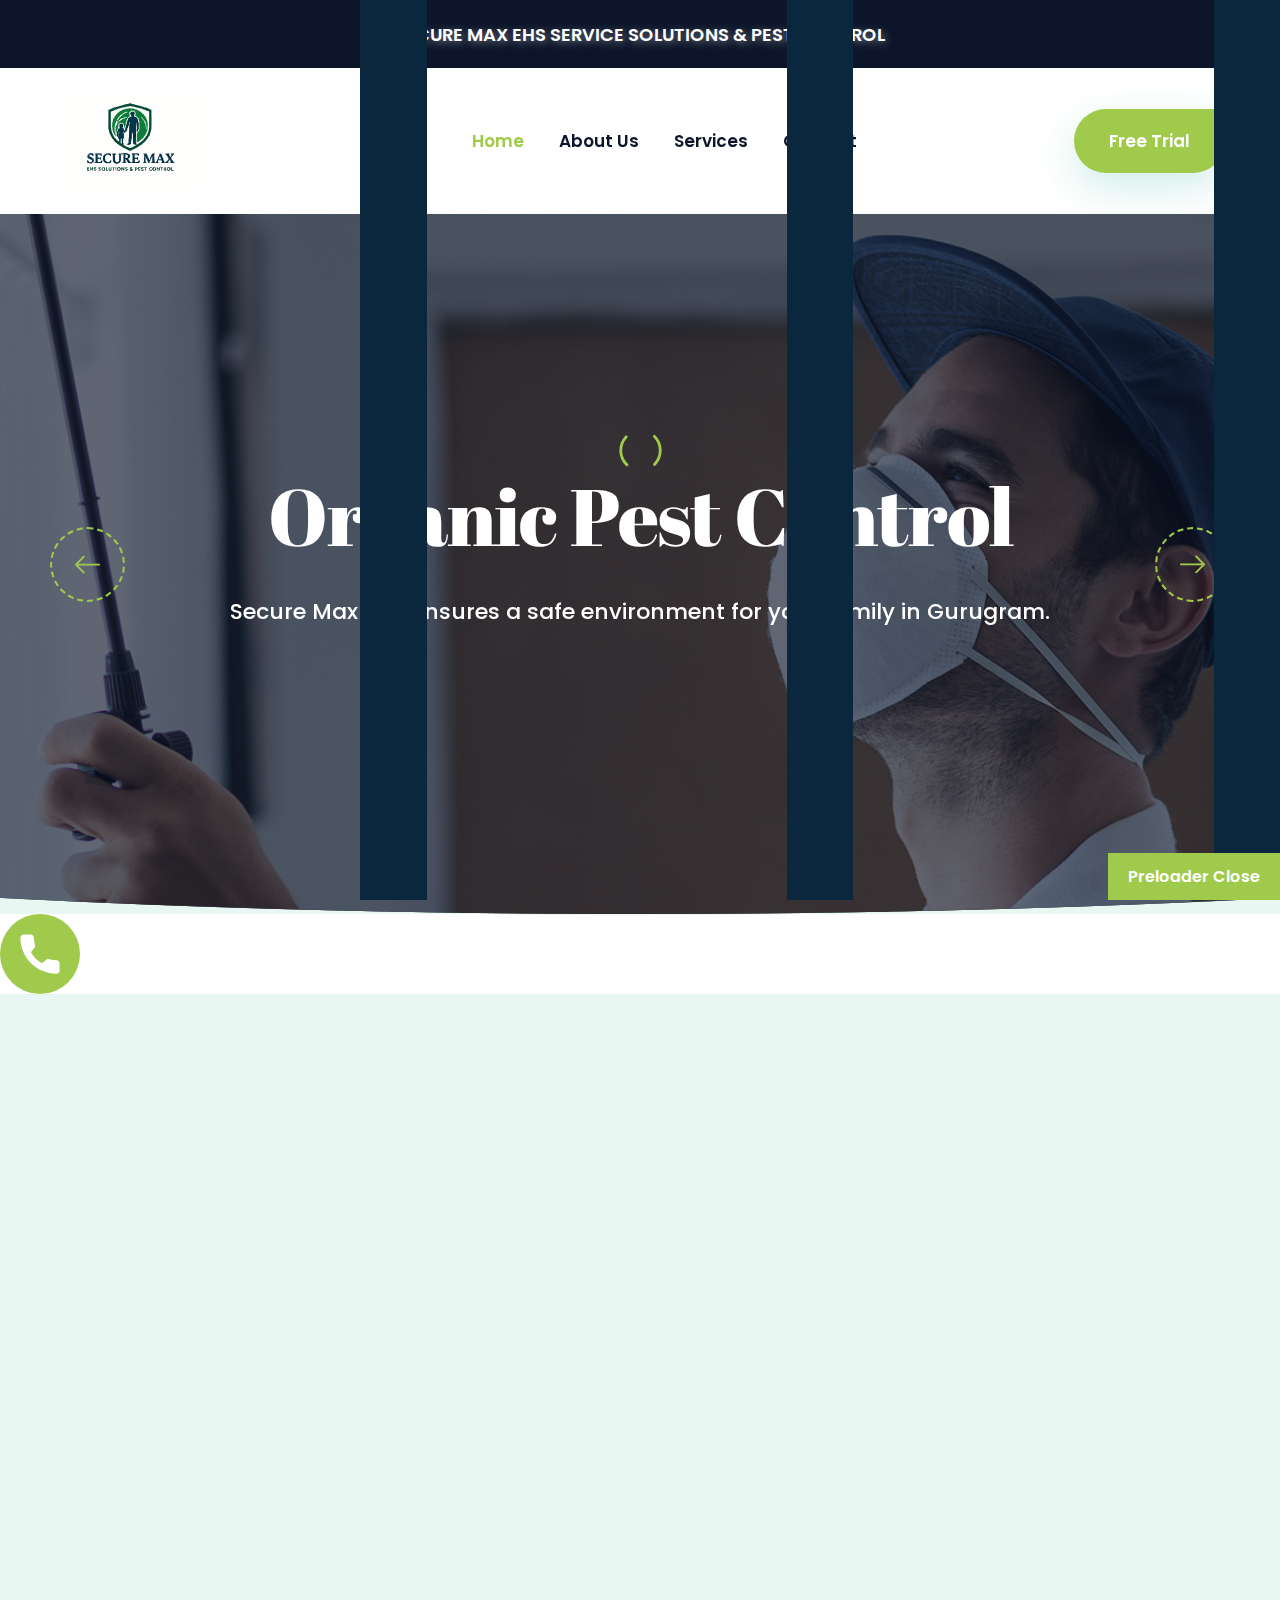
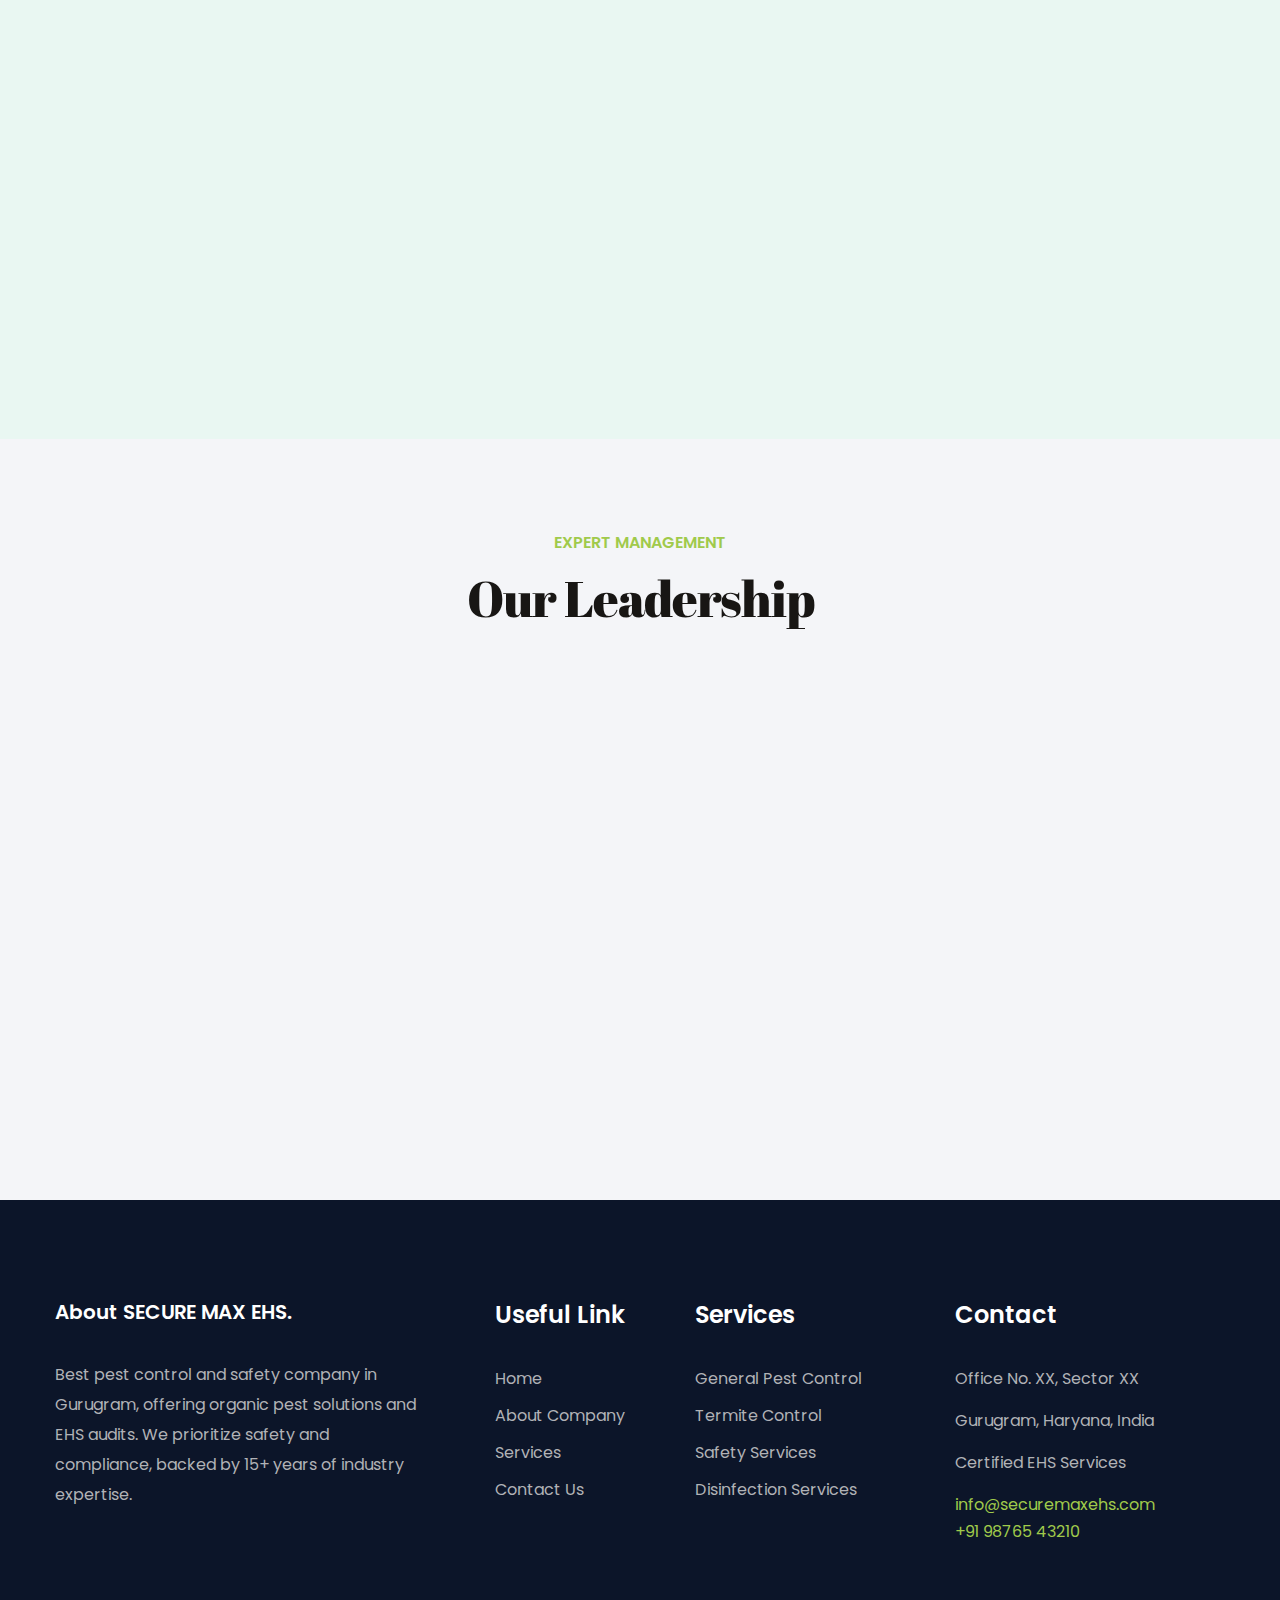
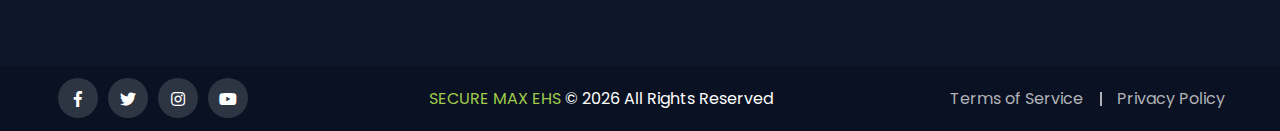
<file: index.html>
<!DOCTYPE html>
<html lang="en">

<head>
    <meta charset="utf-8">
    <title>Secure Max EHS - Best Pest Control & Safety Services in Gurugram</title>
    <meta name="description"
        content="Secure Max EHS offers expert Pest Control and EHS Safety Services in Gurugram. Termite control, Fire Safety Audits, Disinfection, and General Pest solutions.">

    <link href="assets/css/bootstrap.css" rel="stylesheet">
    <link href="assets/css/style.css" rel="stylesheet">
    <link href="assets/css/responsive.css" rel="stylesheet">
    <link href="assets/css/color.css" rel="stylesheet">

    <link
        href="https://fonts.googleapis.com/css2?family=Abril+Fatface&family=Poppins:wght@400;500;600;700;800&display=swap"
        rel="stylesheet">

    <link rel="shortcut icon" href="assets/images/logo.svg" type="image/x-icon">
    <link rel="icon" href="assets/images/logo.svg" type="image/x-icon">

    <meta http-equiv="X-UA-Compatible" content="IE=edge">
    <meta name="viewport" content="width=device-width, initial-scale=1.0, maximum-scale=1.0, user-scalable=0">
</head>
<style>
    /* Leadership Section Styles */
    .leadership-section {
        position: relative;
        padding: 90px 0 60px;
        background-color: #f4f5f8;
        /* Light gray background to separate from other sections */
    }

    .leadership-section .sec-title {
        margin-bottom: 50px;
    }

    .team-block {
        position: relative;
        margin-bottom: 30px;
    }

    .team-block .inner-box {
        position: relative;
        background-color: #ffffff;
        padding: 40px 30px;
        border-radius: 10px;
        box-shadow: 0px 10px 30px rgba(0, 0, 0, 0.05);
        text-align: center;
        transition: all 0.3s ease;
        border-bottom: 3px solid transparent;
    }

    .team-block .inner-box:hover {
        transform: translateY(-10px);
        border-bottom: 3px solid #ffaa17;
        /* Theme Color (Orange/Yellow) */
    }

    .team-block .image-box {
        position: relative;
        width: 180px;
        height: 180px;
        margin: 0 auto 25px;
        border-radius: 50%;
        overflow: hidden;
        border: 5px solid #f4f5f8;
    }

    .team-block .image-box img {
        width: 100%;
        height: 100%;
        object-fit: cover;
    }

    .team-block .name {
        font-size: 24px;
        font-weight: 700;
        color: #222;
        margin-bottom: 5px;
        font-family: 'Poppins', sans-serif;
    }

    .team-block .designation {
        font-size: 16px;
        font-weight: 500;
        color: #ffaa17;
        /* Accent Color */
        margin-bottom: 15px;
        display: block;
        text-transform: uppercase;
        letter-spacing: 1px;
    }

    .team-block .text {
        color: #777;
        font-size: 15px;
        line-height: 1.6em;
    }
</style>

<body>

    <div class="page-wrapper">
        <div class="loader-wrap">
            <div class="preloader">
                <div class="preloader-close">Preloader Close</div>
            </div>
            <div class="layer layer-one"><span class="overlay"></span></div>
            <div class="layer layer-two"><span class="overlay"></span></div>
            <div class="layer layer-three"><span class="overlay"></span></div>
        </div>

        <header class="main-header">
            <div class="header-top">
                <p
                    style="font-size: 18px; font-weight: 600; text-align: center; color: white; margin-bottom: 0; text-shadow: 2px 2px 9px rgba(255,255,255,0.45);">
                    SECURE MAX EHS SERVICE SOLUTIONS & PEST CONTROL</p>
            </div>
            <div class="header-upper">
                <div class="auto-container">
                    <div class="inner-container">
                        <div class="logo-box">
                            <div class="logo"><a href="index.html"><img src="assets/images/logo.svg"
                                        alt="Secure Max Logo"></a></div>
                        </div>
                        <div class="nav-outer">
                            <div class="mobile-nav-toggler"><img src="assets/images/icons/icon-bar.png" alt=""></div>

                            <nav class="main-menu navbar-expand-md navbar-light">
                                <div class="collapse navbar-collapse show clearfix" id="navbarSupportedContent">
                                    <ul class="navigation">
                                        <li class="current"><a href="index.html">Home</a></li>
                                        <li><a href="./about.html">About Us</a></li>
                                        <li class="dropdown"><a href="#">Services</a>
                                            <ul>
                                                <li><a href="general-control.html">General Pest Control</a></li>
                                                <li><a href="termites-control.html">Termite Control</a></li>
                                                <li><a href="safety-services.html">Safety Services</a></li>
                                                <li><a href="disinfection.html">Disinfection Services</a></li>
                                            </ul>
                                        </li>
                                        <li><a href="contact.html">Contact</a></li>
                                    </ul>
                                </div>
                            </nav>
                        </div>
                        <div class="link-btn"><a href="contact.html" class="theme-btn btn-style-one"><span>Free
                                    Trial</span></a></div>
                    </div>
                </div>
            </div>
            <div class="sticky-header">
                <div class="header-upper">
                    <div class="auto-container">
                        <div class="inner-container">
                            <div class="logo-box">
                                <div class="logo"><a href="index.html"><img src="assets/images/logo.svg"
                                            alt="Secure Max Logo"></a></div>
                            </div>
                            <div class="nav-outer">
                                <div class="mobile-nav-toggler"><img src="assets/images/icons/icon-bar-2.png" alt="">
                                </div>

                                <nav class="main-menu navbar-expand-md navbar-light">
                                </nav>
                            </div>
                            <div class="link-btn"><a href="contact.html" class="theme-btn btn-style-one"><span>Free
                                        Trial</span></a></div>
                        </div>
                    </div>
                </div>
            </div>
            <div class="mobile-menu">
                <div class="menu-backdrop"></div>
                <div class="close-btn"><span class="icon flaticon-remove"></span></div>

                <nav class="menu-box">
                    <div class="nav-logo"><a href="index.html"><img src="assets/images/logo.svg" alt="" title=""
                                class="logo"></a></div>
                    <div class="menu-outer"></div>
                    <div class="social-links">
                        <ul class="clearfix">
                            <li><a href="#"><span class="fab fa-twitter"></span></a></li>
                            <li><a href="#"><span class="fab fa-facebook-square"></span></a></li>
                            <li><a href="#"><span class="fab fa-pinterest-p"></span></a></li>
                            <li><a href="#"><span class="fab fa-instagram"></span></a></li>
                            <li><a href="#"><span class="fab fa-youtube"></span></a></li>
                        </ul>
                    </div>
                </nav>
            </div>
            <div class="nav-overlay">
                <div class="cursor"></div>
                <div class="cursor-follower"></div>
            </div>
        </header>
        <section class="banner-section style-three">
            <div class="swiper-container banner-slider">
                <div class="swiper-wrapper">
                    <div class="swiper-slide" style="background-image: url(assets/images/main-slider/image-4.png);">
                        <div class="content-outer">
                            <div class="content-box justify-content-center">
                                <div class="inner text-center">
                                    <h1>Organic Pest Control</h1>
                                    <div class="text">Secure Max EHS ensures a safe environment for your family in
                                        Gurugram.</div>
                                </div>
                            </div>
                        </div>
                    </div>
                    <div class="swiper-slide" style="background-image: url(assets/images/main-slider/image-5.png);">
                        <div class="content-outer">
                            <div class="content-box justify-content-center">
                                <div class="inner text-center">
                                    <h1>Safety First</h1>
                                    <div class="text">Certified Safety Audits and EHS solutions for businesses.</div>
                                </div>
                            </div>
                        </div>
                    </div>
                    <div class="swiper-slide" style="background-image: url(assets/images/main-slider/image-6.png);">
                        <div class="content-outer">
                            <div class="content-box justify-content-center">
                                <div class="inner text-center">
                                    <h1>Pet Friendly</h1>
                                    <div class="text">Eco-friendly solutions safe for kids and pets.</div>
                                </div>
                            </div>
                        </div>
                    </div>
                </div>
            </div>
            <div class="banner-slider-nav">
                <div class="banner-slider-control banner-slider-button-prev"><span><i
                            class="flaticon-left-arrow"></i></span></div>
                <div class="banner-slider-control banner-slider-button-next"><span><i
                            class="flaticon-left-arrow"></i></span></div>
            </div>
        </section>
        <a href="https://wa.me/+919876543210" class="floating-buttons whatsapp"><img src="assets/images/whatsapp.svg"
                alt="Whatsapp"></a>
        <a href="tel:+919876543210" class="floating-buttons call"><img src="assets/images/call.svg" alt="Call Now"></a>

        <section class="about-us-section-two">
            <div class="auto-container">
                <div class="row">
                    <div class="col-lg-6">
                        <div class="content-block wow fadeInUp" data-wow-duration="1500ms">
                            <div class="sec-title mb-20">
                                <div class="sub-title">About SECURE MAX EHS</div>
                                <h2>Leading Pest & Safety Experts Since 2008</h2>
                            </div>
                            <div class="text">Secure Max EHS Service Solutions: Delivering excellence through
                                eco-friendly pest control and comprehensive safety audits in Gurugram and Delhi NCR.
                            </div>
                            <div class="link-btn"><a href="general-control.html"
                                    class="theme-btn btn-style-one"><span>Find Services</span></a></div>
                        </div>
                    </div>
                    <div class="col-lg-6">
                        <div class="image-wrapper wow fadeInDown" data-wow-duration="1500ms">
                            <div class="image">
                                <img src="assets/images/resource/image-2.png" alt="Service Expert">
                            </div>
                            <div class="offer" data-parallax='{"x": 50}'>
                                <img alt="Happy Family" src="./assets/images/resource/child.jpg"
                                    style="border-radius: 50%;">
                            </div>
                        </div>
                    </div>
                </div>
            </div>
        </section>
        <section class="leadership-section">
            <div class="auto-container">
                <div class="sec-title text-center">
                    <div class="sub-title">Expert Management</div>
                    <h2>Our Leadership</h2>
                </div>

                <div class="row clearfix justify-content-center">

                    <div class="col-lg-5 col-md-6 col-sm-12 team-block">
                        <div class="inner-box wow fadeInUp" data-wow-delay="0ms" data-wow-duration="1500ms">
                            <div class="image-box">
                                <img src="assets/images/resource/team-1.jpeg" alt="Partner Name">
                            </div>
                            <h3 class="name"><a href="#">Surendra Singh</a></h3> <span class="designation">Co-Founder &
                                Operations </span>
                            <div class="text">Over 10 years of experience in technical safety audits and Training.</div>
                        </div>
                    </div>

                    <div class="col-lg-5 col-md-6 col-sm-12 team-block">
                        <div class="inner-box wow fadeInUp" data-wow-delay="300ms" data-wow-duration="1500ms">
                            <div class="image-box">
                                <img src="assets/images/resource/team-2.jpeg" alt="Partner Name">
                            </div>
                            <h3 class="name"><a href="#">Subhash Chand Mahto</a></h3> <span class="designation">Co-Founder &
                                Operations</span>
                            <div class="text">Expert in pest control management and on-ground safety operations in
                                Gurugram.</div>
                        </div>
                    </div>

                </div>
            </div>
        </section>

        <footer class="main-footer">
            <div class="upper-box">
                <div class="auto-container">
                    <div class="row">
                        <div class="col-lg-4 col-md-7">
                            <div class="widget about-widget">
                                <h5 class="widget_title">About SECURE MAX EHS.</h5>
                                <div class="text">
                                    Best pest control and safety company in Gurugram, offering organic pest solutions
                                    and EHS audits. We prioritize safety and compliance, backed by 15+ years of industry
                                    expertise.</div>
                            </div>
                        </div>
                        <div class="col-lg-2 col-md-6">
                            <div class="widget links-widget">
                                <h4 class="widget_title">Useful Link</h4>
                                <div class="widget-content">
                                    <ul class="list">
                                        <li><a href="index.html">Home</a></li>
                                        <li><a href="about.html">About Company </a></li>
                                        <li><a href="general-control.html">Services</a></li>
                                        <li><a href="contact.html">Contact Us</a></li>
                                    </ul>
                                </div>
                            </div>
                        </div>
                        <div class="col-lg-2 col-md-6">
                            <div class="widget links-widget">
                                <h4 class="widget_title">Services</h4>
                                <div class="widget-content">
                                    <ul class="list">
                                        <li><a href="general-control.html">General Pest Control </a></li>
                                        <li><a href="termites-control.html">Termite Control </a></li>
                                        <li><a href="safety-services.html">Safety Services</a></li>
                                        <li><a href="disinfection.html">Disinfection Services </a></li>
                                    </ul>
                                </div>
                            </div>
                        </div>
                        <div class="col-lg-3 offset-lg-1 col-md-6">
                            <div class="widget contact-widget">
                                <h4 class="widget_title">Contact</h4>
                                <ul class="list-style-one">
                                    <li>Office No. XX, Sector XX</li>
                                    <li>Gurugram, Haryana, India</li>
                                    <li>Certified EHS Services</li>
                                </ul>
                                <div class="email"><a href="mailto:info@securemaxehs.com">info@securemaxehs.com</a>
                                </div>
                                <div class="phone"><a href="tel:+919876543210">+91 98765 43210</a></div>
                            </div>
                        </div>
                    </div>
                </div>
            </div>
        </footer>
        <div class="footer-bottom">
            <div class="auto-container">
                <div class="content">
                    <ul class="social-icon">
                        <li><a href="#"><i class="fab fa-facebook-f"></i></a></li>
                        <li><a href="#"><i class="fab fa-twitter"></i></a></li>
                        <li><a href="#"><i class="fab fa-instagram"></i></a></li>
                        <li><a href="#"><i class="fab fa-youtube"></i></a></li>
                    </ul>
                    <div class="copyright" style="color: white;"><a href="#">SECURE MAX EHS</a> ©
                        <script>document.write(new Date().getFullYear())</script> All Rights Reserved
                    </div>
                    <div class="footer-menu">
                        <ul>
                            <li><a href="#">Terms of Service </a></li>
                            <li><a href="#">Privacy Policy</a></li>
                        </ul>
                    </div>
                </div>
            </div>
        </div>

    </div>
    <script src="assets/js/jquery.js"></script>
    <script src="assets/js/popper.min.js"></script>
    <script src="assets/js/bootstrap.min.js"></script>
    <script src="assets/js/bootstrap-select.min.js"></script>
    <script src="assets/js/jquery.fancybox.js"></script>
    <script src="assets/js/isotope.js"></script>
    <script src="assets/js/owl.js"></script>
    <script src="assets/js/appear.js"></script>
    <script src="assets/js/wow.js"></script>
    <script src="assets/js/lazyload.js"></script>
    <script src="assets/js/scrollbar.js"></script>
    <script src="assets/js/TweenMax.min.js"></script>
    <script src="assets/js/swiper.min.js"></script>
    <script src="assets/js/jquery.polyglot.language.switcher.js"></script>
    <script src="assets/js/jquery.ajaxchimp.min.js"></script>
    <script src="assets/js/parallax-scroll.js"></script>

    <script src="assets/js/script.js"></script>


</body>

</html>
</file>
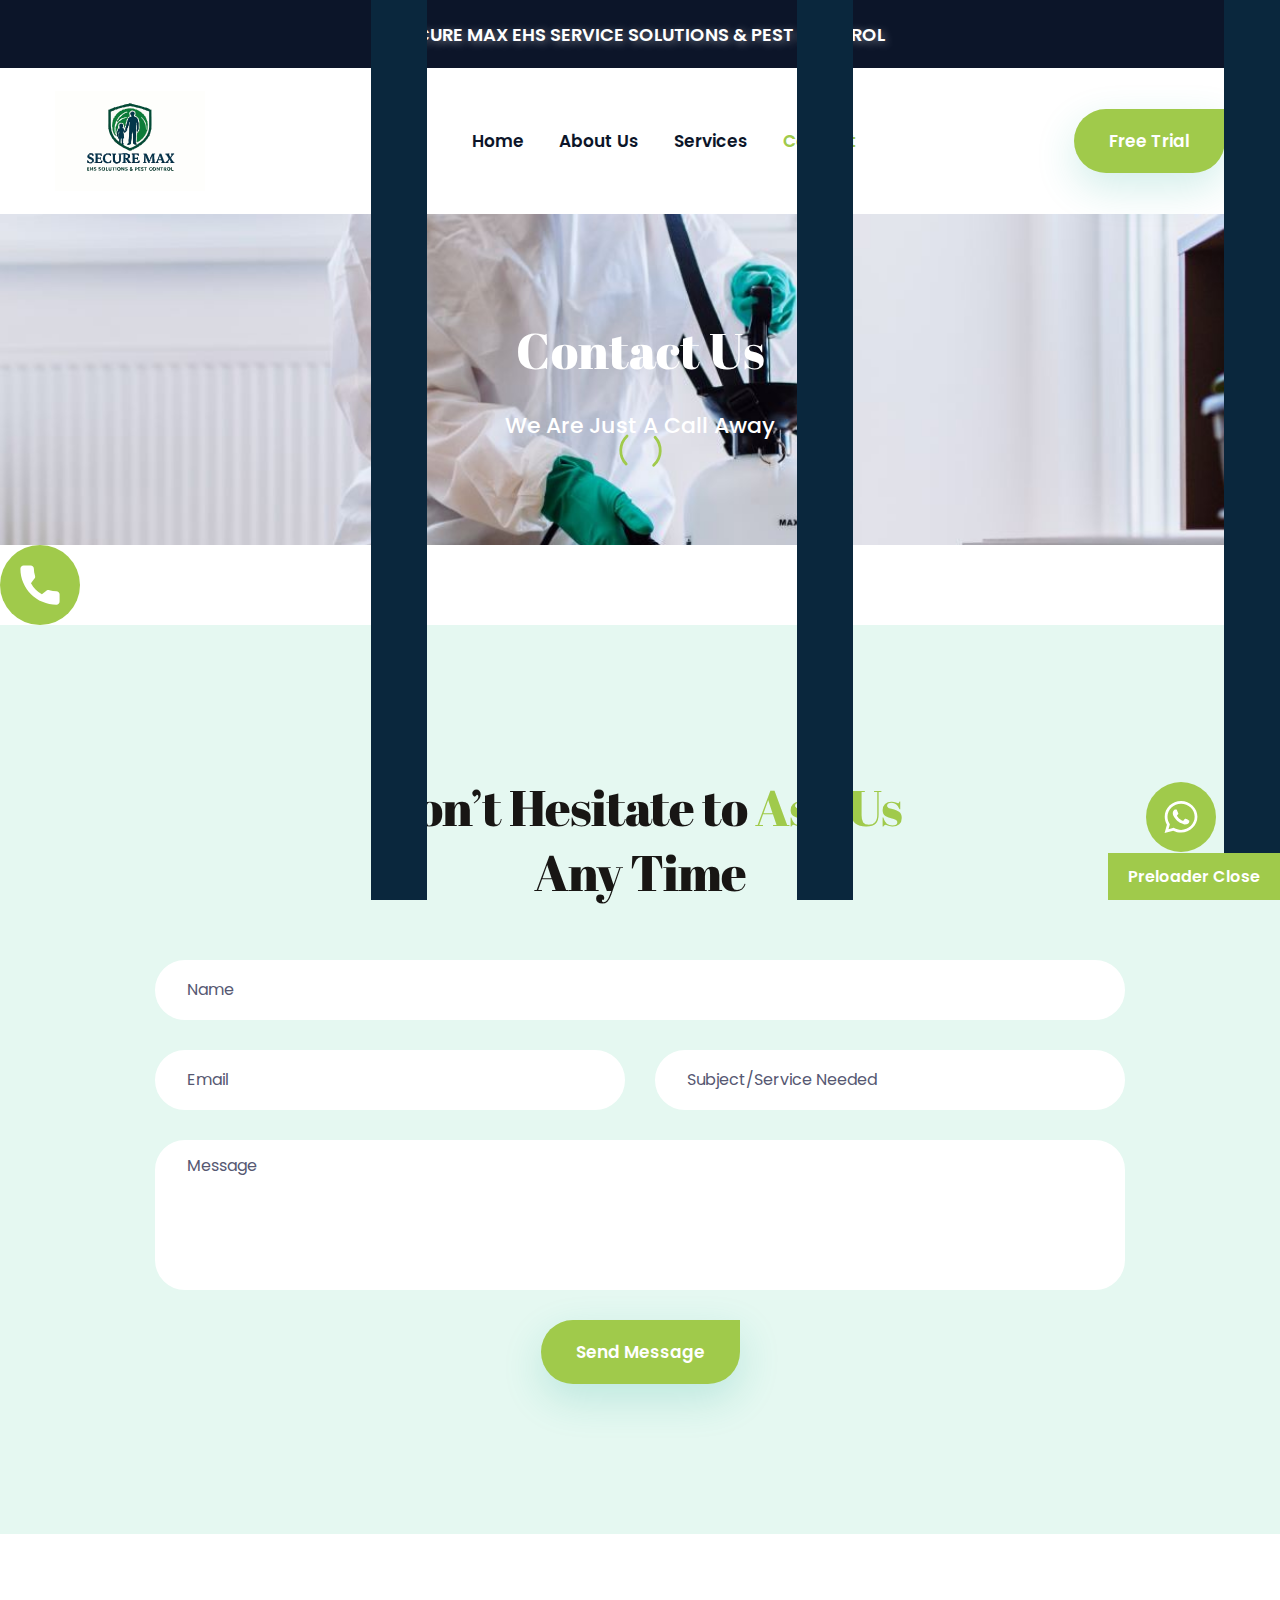
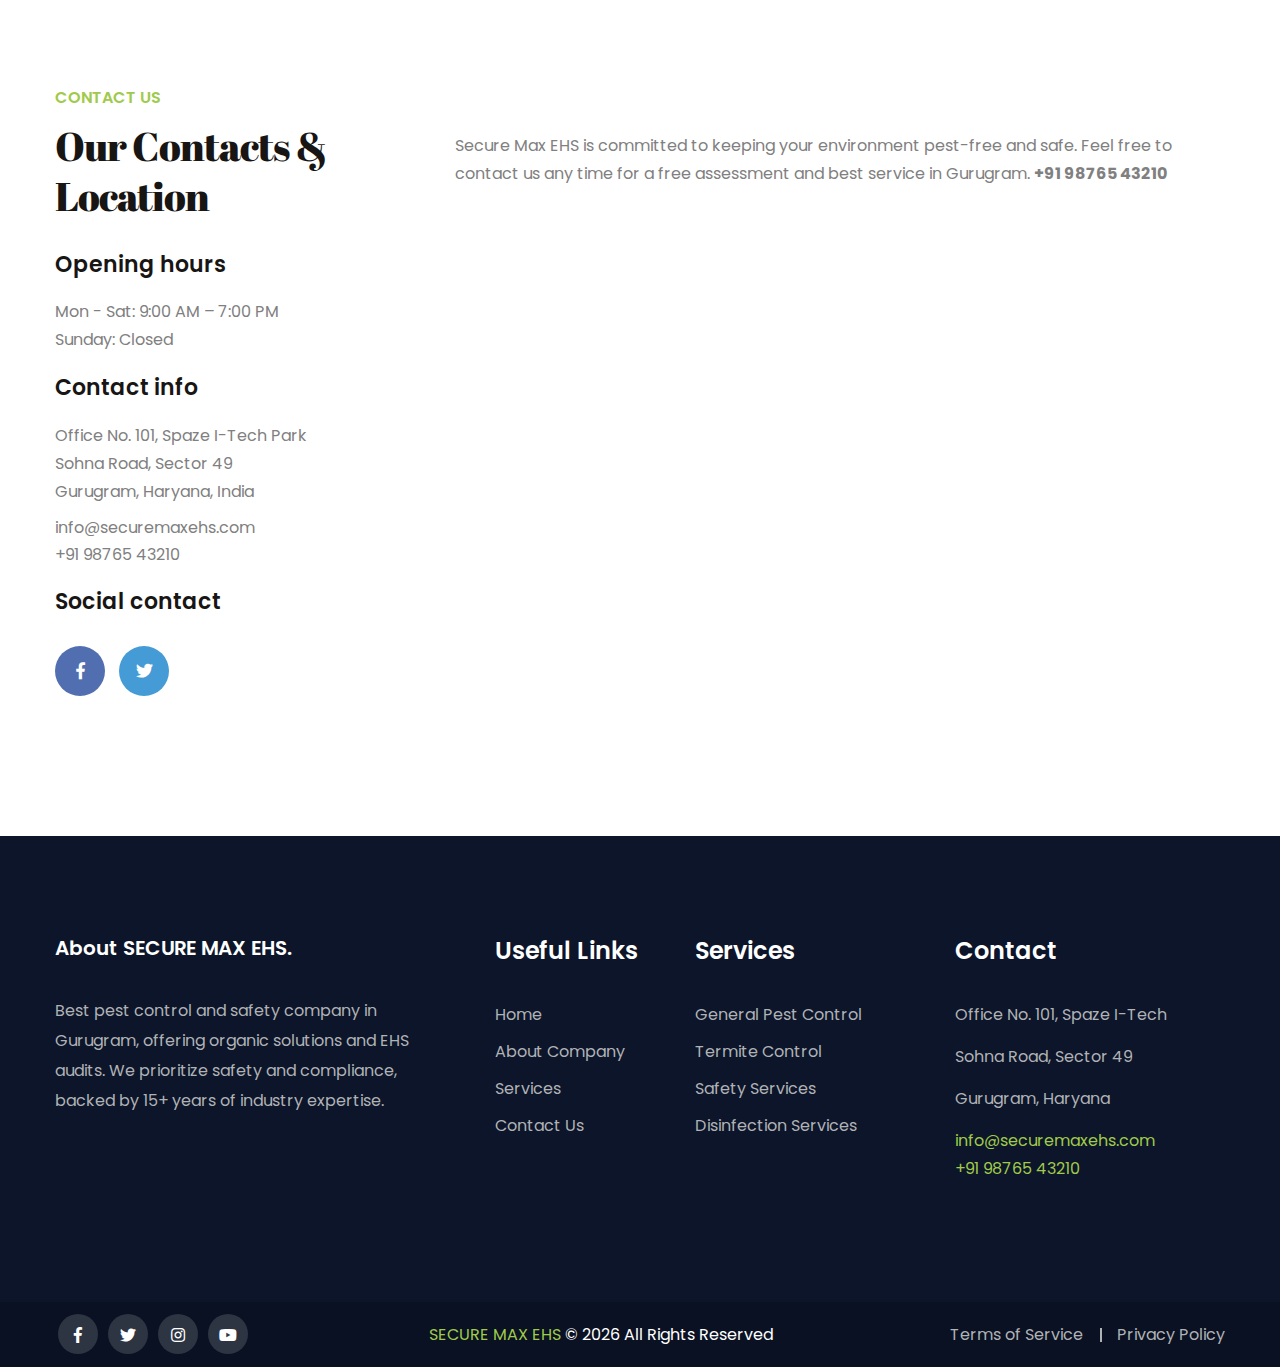
<file: contact.html>
<!DOCTYPE html>
<html lang="en">
<head>
<meta charset="utf-8">
<title>Contact Us - Secure Max EHS Gurugram</title>
<meta name="description" content="Contact Secure Max EHS for Pest Control and Safety Audits in Gurugram. Get a free quote today. Office in Sohna Road, Gurugram.">

<link href="assets/css/bootstrap.css" rel="stylesheet">
<link href="assets/css/style.css" rel="stylesheet">
<link href="assets/css/responsive.css" rel="stylesheet">
<link href="assets/css/color.css" rel="stylesheet">

<link href="https://fonts.googleapis.com/css2?family=Abril+Fatface&family=Poppins:wght@400;500;600;700;800&display=swap" rel="stylesheet">

<link rel="shortcut icon" href="assets/images/logo.svg" type="image/x-icon">
<link rel="icon" href="assets/images/logo.svg" type="image/x-icon">

<meta http-equiv="X-UA-Compatible" content="IE=edge">
<meta name="viewport" content="width=device-width, initial-scale=1.0, maximum-scale=1.0, user-scalable=0">
</head>

<body>

<div class="page-wrapper">
    <div class="loader-wrap">
        <div class="preloader"><div class="preloader-close">Preloader Close</div></div>
        <div class="layer layer-one"><span class="overlay"></span></div>
        <div class="layer layer-two"><span class="overlay"></span></div>        
        <div class="layer layer-three"><span class="overlay"></span></div>        
    </div>

    <header class="main-header">
        <div class="header-top">
            <p style="font-size: 18px; font-weight: 600; text-align: center; color: white; margin-bottom: 0; text-shadow: 2px 2px 9px rgba(255,255,255,0.45);">SECURE MAX EHS SERVICE SOLUTIONS & PEST CONTROL</p>
    </div>
        <div class="header-upper">
            <div class="auto-container">
                <div class="inner-container">
                    <div class="logo-box">
                        <div class="logo"><a href="index.html"><img src="assets/images/logo.svg" alt="Secure Max Logo"></a></div>
                    </div>
                    <div class="nav-outer">
                        <div class="mobile-nav-toggler"><img src="assets/images/icons/icon-bar.png" alt=""></div>

                        <nav class="main-menu navbar-expand-md navbar-light">
                            <div class="collapse navbar-collapse show clearfix" id="navbarSupportedContent">
                                <ul class="navigation">
                                    <li><a href="index.html">Home</a></li>
                                    <li><a href="./about.html">About Us</a></li>
                                    <li class="dropdown"><a href="#">Services</a>
                                        <ul>
                                            <li><a href="general-control.html">General Pest Control</a></li>
                                            <li><a href="termites-control.html">Termite Control</a></li>
                                            <li><a href="safety-services.html">Safety Services</a></li>
                                            <li><a href="disinfection.html">Disinfection Services</a></li>
                                        </ul>
                                    </li>
                                    <li class="current"><a href="contact.html">Contact</a></li>
                                </ul>
                            </div>
                        </nav>
                    </div>
                    <div class="link-btn"><a href="contact.html" class="theme-btn btn-style-one"><span>Free Trial</span></a></div>
                </div>
            </div>
        </div>
        <div class="sticky-header">
            <div class="header-upper">
                <div class="auto-container">
                    <div class="inner-container">
                        <div class="logo-box">
                            <div class="logo"><a href="index.html"><img src="assets/images/logo.svg" alt="Secure Max Logo"></a></div>
                        </div>
                        <div class="nav-outer">
                            <div class="mobile-nav-toggler"><img src="assets/images/icons/icon-bar-2.png" alt=""></div>
    
                            <nav class="main-menu navbar-expand-md navbar-light">
                            </nav>
                        </div>
                        <div class="link-btn"><a href="contact.html" class="theme-btn btn-style-one"><span>Free Trial</span></a></div>
                    </div>
                </div>
            </div>
        </div><div class="mobile-menu">
            <div class="menu-backdrop"></div>
            <div class="close-btn"><span class="icon flaticon-remove"></span></div>
            
            <nav class="menu-box">
                <div class="nav-logo"><a href="index.html"><img src="assets/images/logo.svg" alt="" title="" class="logo"></a></div>
                <div class="menu-outer"></div>
                <div class="social-links">
                    <ul class="clearfix">
                        <li><a href="#"><span class="fab fa-twitter"></span></a></li>
                        <li><a href="#"><span class="fab fa-facebook-square"></span></a></li>
                        <li><a href="#"><span class="fab fa-instagram"></span></a></li>
                        <li><a href="#"><span class="fab fa-youtube"></span></a></li>
                    </ul>
                </div>
            </nav>
        </div><div class="nav-overlay">
            <div class="cursor"></div>
            <div class="cursor-follower"></div>
        </div>
    </header>
    <section class="page-title" style="background-image: url(assets/images/background/bg-3.jpg);">
        <div class="auto-container">
            <h1>Contact Us</h1>
            <div class="text">We Are Just A Call Away</div>
        </div>
    </section>

    <a href="https://wa.me/+919876543210" class="floating-buttons whatsapp"><img src="assets/images/whatsapp.svg" alt="Whatsapp"></a>
    <a href="tel:+919876543210" class="floating-buttons call"><img src="assets/images/call.svg" alt="Call Now"></a>

    <section class="contact-form-section">
        <div class="auto-container">
            <div class="sec-title text-center">
                <h2>Don’t Hesitate to <span>Ask Us</span> <br> Any Time</h2>
            </div>
            <div class="contact-form">
                <form method="post" action="inc/sendemail.php" id="contact-form">
                    <div class="row">
                        <div class="form-group col-md-12">
                            <input type="text" name="form_name" value="" placeholder="Name" required>
                        </div>
                        <div class="form-group col-md-6">
                            <input type="text" name="email" value="" placeholder="Email" required>
                        </div>
                        <div class="form-group col-md-6">
                            <input type="text" name="form_subject" value="" placeholder="Subject/Service Needed" required>
                        </div>
                        <div class="form-group col-md-12">
                            <textarea name="form_message" placeholder="Message"></textarea>
                        </div>
                        <div class="form-group col-md-12">
                            <div class="text-center">
                                <input id="form_botcheck" name="form_botcheck" class="form-control" type="hidden" value="">
                                <button class="theme-btn btn-style-one" type="submit" data-loading-text="Please wait..."><span>Send Message </span></button>
                            </div>
                        </div>
                    </div>
                </form>
            </div>
        </div>
    </section>
    
    <section class="contact-info-section-two">
        <div class="auto-container">
            <div class="row">
                <div class="col-lg-4">
                    <div class="sec-title mb-30">
                        <div class="sub-title">Contact Us</div>
                        <h2>Our Contacts & <br> Location</h2>
                    </div>
                    <div class="info-wrapper">
                        <div class="info-block">
                            <h4>Opening hours</h4>
                            <div class="text">Mon - Sat:  9:00 AM – 7:00 PM<br>Sunday: Closed</div>
                        </div>
                        <div class="info-block">
                            <h4>Contact info</h4>
                            <div class="text mb-2">
                                Office No. 101, Spaze I-Tech Park<br>
                                Sohna Road, Sector 49<br> 
                                Gurugram, Haryana, India
                            </div>
                            <div class="email"><a href="mailto:info@securemaxehs.com">info@securemaxehs.com</a></div>
                            <div class="phone"><a href="tel:+919876543210">+91 98765 43210</a></div>
                        </div>
                        <div class="info-block">
                            <h4>Social contact</h4>
                            <ul class="social-links">
                                <li><a href="#" class="facebook"><span class="fab fa-facebook-f"></span></a></li>
                                <li><a href="#" class="twitter"><span class="fab fa-twitter"></span></a></li>
                                <li><a href="#" class="instagram"><span class="fab fa-instagram"></span></a></li>
                                <li><a href="#" class="linkedin"><span class="fab fa-linkedin-in"></span></a></li>
                            </ul>
                        </div>
                    </div>
                </div>
                <div class="col-lg-8">
                    <div class="text mb-50 mt-5">Secure Max EHS is committed to keeping your environment pest-free and safe. Feel free to contact us any time for a free assessment and best service in Gurugram. <strong>+91 98765 43210</strong></div>
                    <div class="contact-map">
                        <iframe src="https://www.google.com/maps/embed?pb=!1m18!1m12!1m3!1d224568.15030524903!2d76.82493615822393!3d28.422957554516736!2m3!1f0!2f0!3f0!3m2!1i1024!2i768!4f13.1!3m3!1m2!1s0x390d19d582e38859%3A0x2cf5fe8e5c64b1e!2sGurugram%2C%20Haryana!5e0!3m2!1sen!2sin!4v1700000000000!5m2!1sen!2sin" width="900" height="450" style="border:0;" allowfullscreen="" loading="lazy" referrerpolicy="no-referrer-when-downgrade"></iframe>
                    </div>
                </div>
            </div>
        </div>
    </section>

    <footer class="main-footer">
        <div class="upper-box">
            <div class="auto-container">
                <div class="row">
                    <div class="col-lg-4 col-md-7">
                        <div class="widget about-widget">
                            <h5 class="widget_title">About SECURE MAX EHS.</h5>
                            <div class="text">
                                 Best pest control and safety company in Gurugram, offering organic solutions and EHS audits. We prioritize safety and compliance, backed by 15+ years of industry expertise.</div>
                        </div>
                    </div>
                    <div class="col-lg-2 col-md-6">
                        <div class="widget links-widget">
                            <h4 class="widget_title">Useful Links</h4>
                            <div class="widget-content">
                                <ul class="list">
                                    <li><a href="index.html">Home</a></li>
                                    <li><a href="about.html">About Company </a></li>
                                    <li><a href="general-control.html">Services</a></li>
                                    <li><a href="contact.html">Contact Us</a></li>
                                </ul>
                            </div>
                        </div>
                    </div>
                    <div class="col-lg-2 col-md-6">
                        <div class="widget links-widget">
                            <h4 class="widget_title">Services</h4>
                            <div class="widget-content">
                                <ul class="list">
                                    <li><a href="general-control.html">General Pest Control </a></li>
                                    <li><a href="termites-control.html">Termite Control </a></li>
                                    <li><a href="safety-services.html">Safety Services</a></li>
                                    <li><a href="disinfection.html">Disinfection Services </a></li>
                                </ul>
                            </div>
                        </div>
                    </div>
                    <div class="col-lg-3 offset-lg-1 col-md-6">
                        <div class="widget contact-widget">
                            <h4 class="widget_title">Contact</h4>
                            <ul class="list-style-one">
                                <li>Office No. 101, Spaze I-Tech</li>
                                <li>Sohna Road, Sector 49</li>
                                <li>Gurugram, Haryana</li>
                            </ul>
                            <div class="email"><a href="mailto:info@securemaxehs.com">info@securemaxehs.com</a></div>
                            <div class="phone"><a href="tel:+919876543210">+91 98765 43210</a></div>
                        </div>
                    </div>
                </div>
            </div> 
        </div>              
    </footer>
    <div class="footer-bottom">
        <div class="auto-container">
            <div class="content">
                <ul class="social-icon">
                    <li><a href="#"><i class="fab fa-facebook-f"></i></a></li>
                    <li><a href="#"><i class="fab fa-twitter"></i></a></li>
                    <li><a href="#"><i class="fab fa-instagram"></i></a></li>
                    <li><a href="#"><i class="fab fa-youtube"></i></a></li>
                </ul>
                <div class="copyright" style="color: white;"><a href="#">SECURE MAX EHS</a> © <script>document.write(new Date().getFullYear())</script> All Rights Reserved</div>
                <div class="footer-menu">
                    <ul>
                        <li><a href="#">Terms of Service </a></li>
                        <li><a href="#">Privacy Policy</a></li>
                    </ul>
                </div>
            </div>            
        </div>
    </div>
    
</div>
<div class="scroll-to-top scroll-to-target" data-target="html"><span class="flaticon-right-arrow-4"></span></div>

<script src="assets/js/jquery.js"></script>
<script src="assets/js/popper.min.js"></script>
<script src="assets/js/bootstrap.min.js"></script>
<script src="assets/js/bootstrap-select.min.js"></script>
<script src="assets/js/jquery.fancybox.js"></script>
<script src="assets/js/isotope.js"></script>
<script src="assets/js/owl.js"></script>
<script src="assets/js/appear.js"></script>
<script src="assets/js/wow.js"></script>
<script src="assets/js/lazyload.js"></script>
<script src="assets/js/scrollbar.js"></script>
<script src="assets/js/TweenMax.min.js"></script>
<script src="assets/js/swiper.min.js"></script>
<script src="assets/js/jquery.polyglot.language.switcher.js"></script>
<script src="assets/js/jquery.ajaxchimp.min.js"></script>
<script src="assets/js/parallax-scroll.js"></script>

<script src="assets/js/script.js"></script>


</body>
</html>
</file>
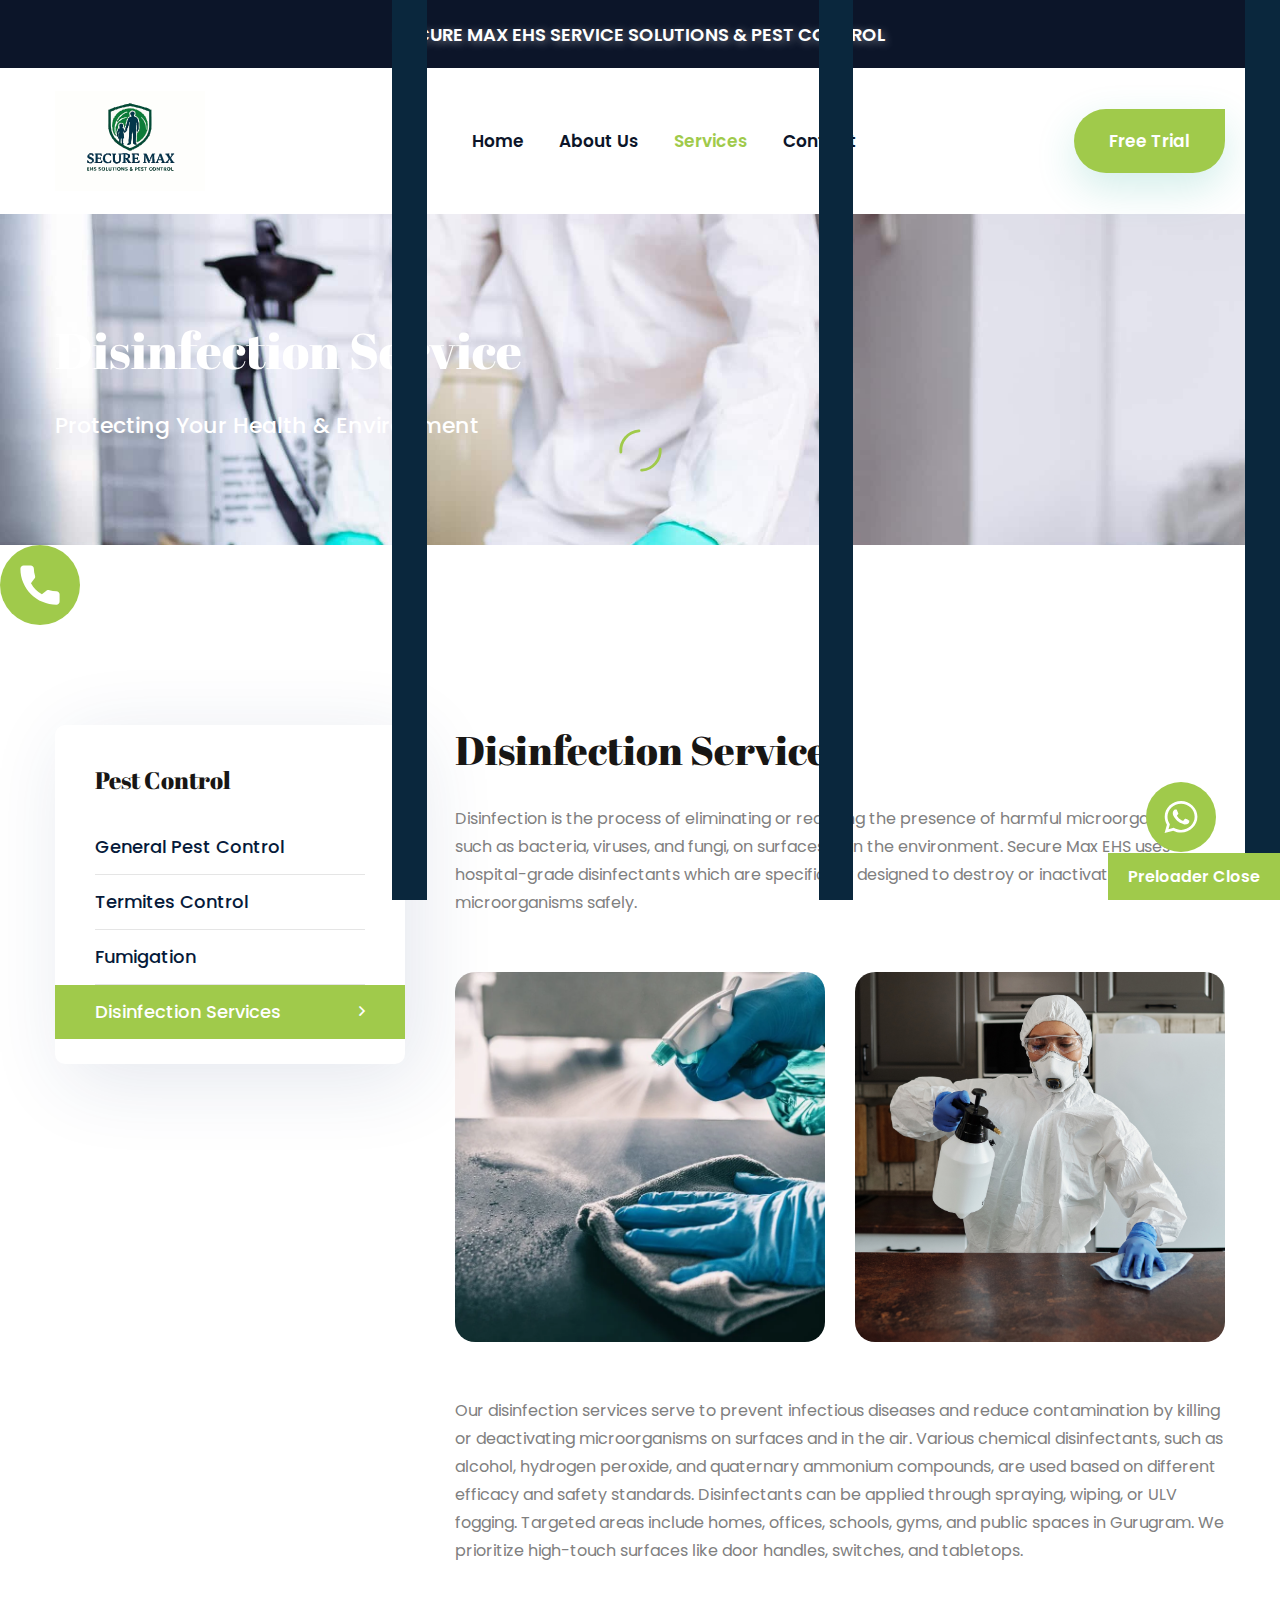
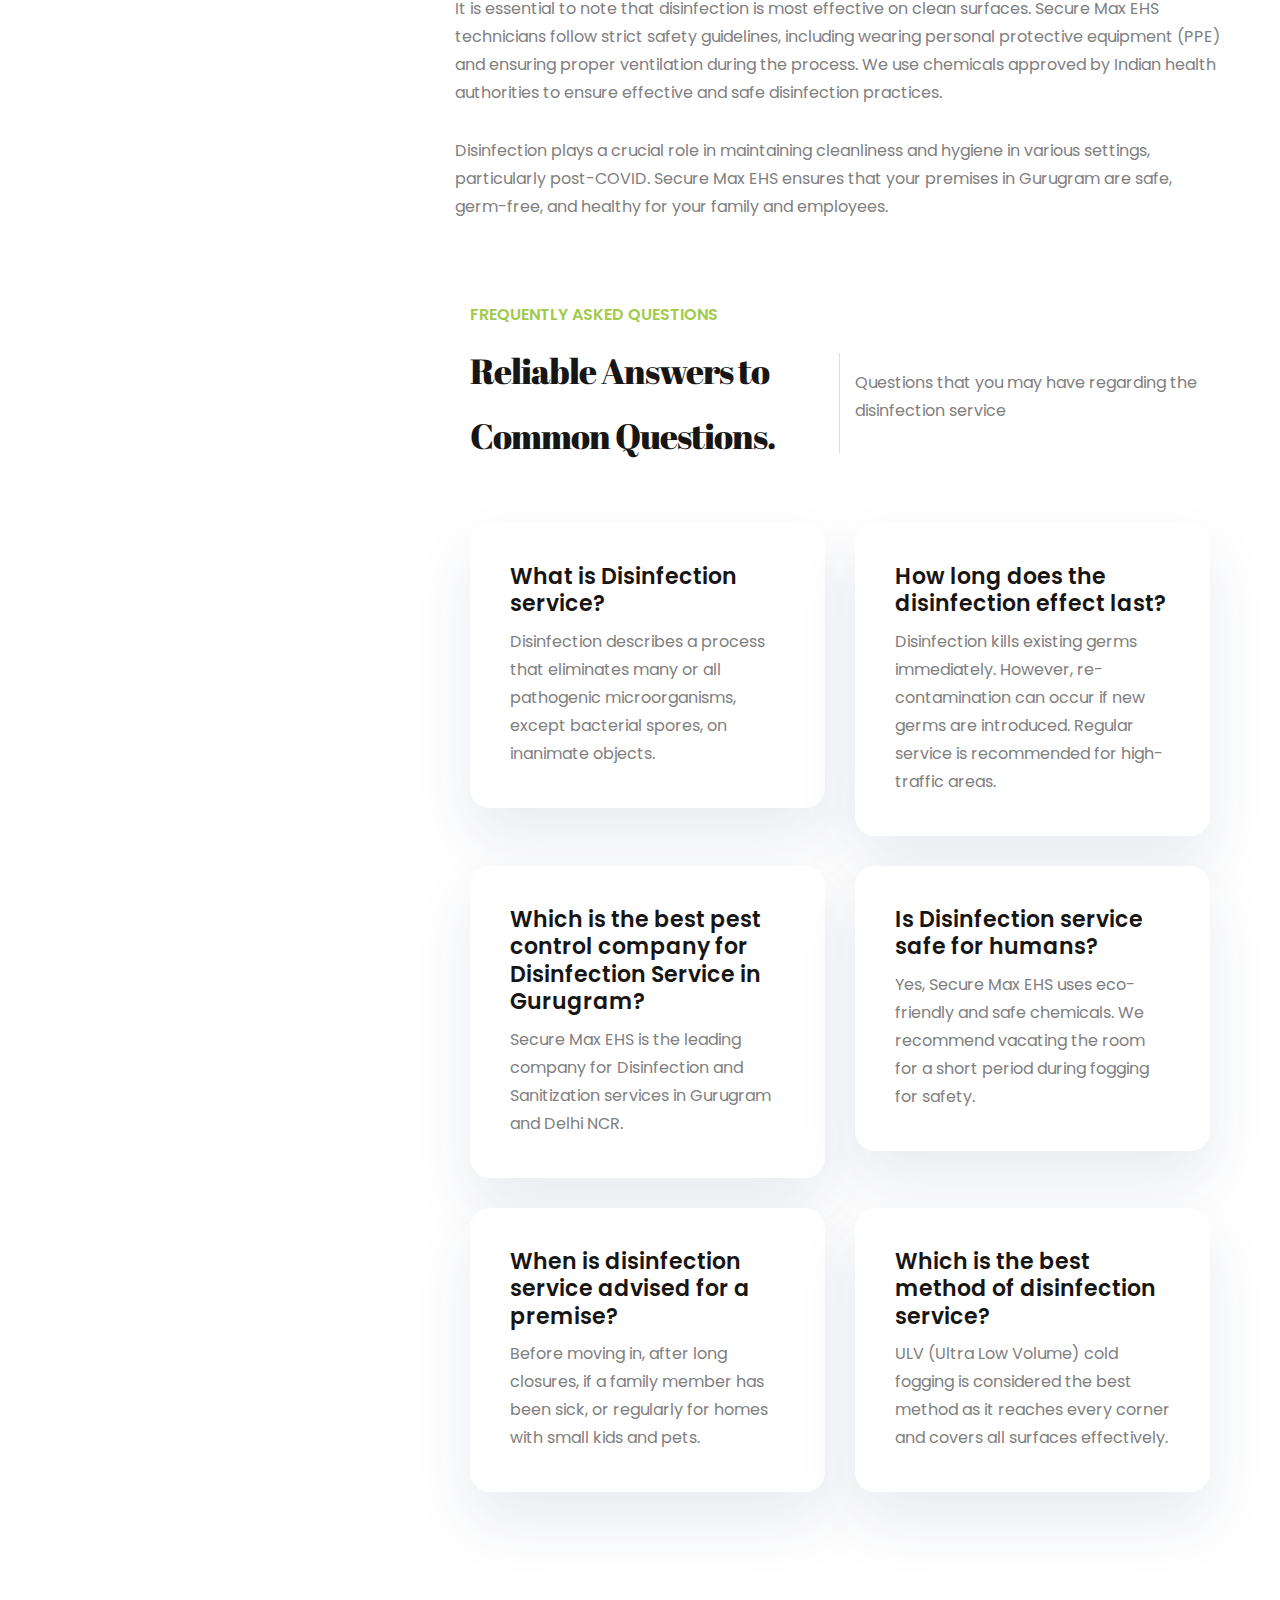
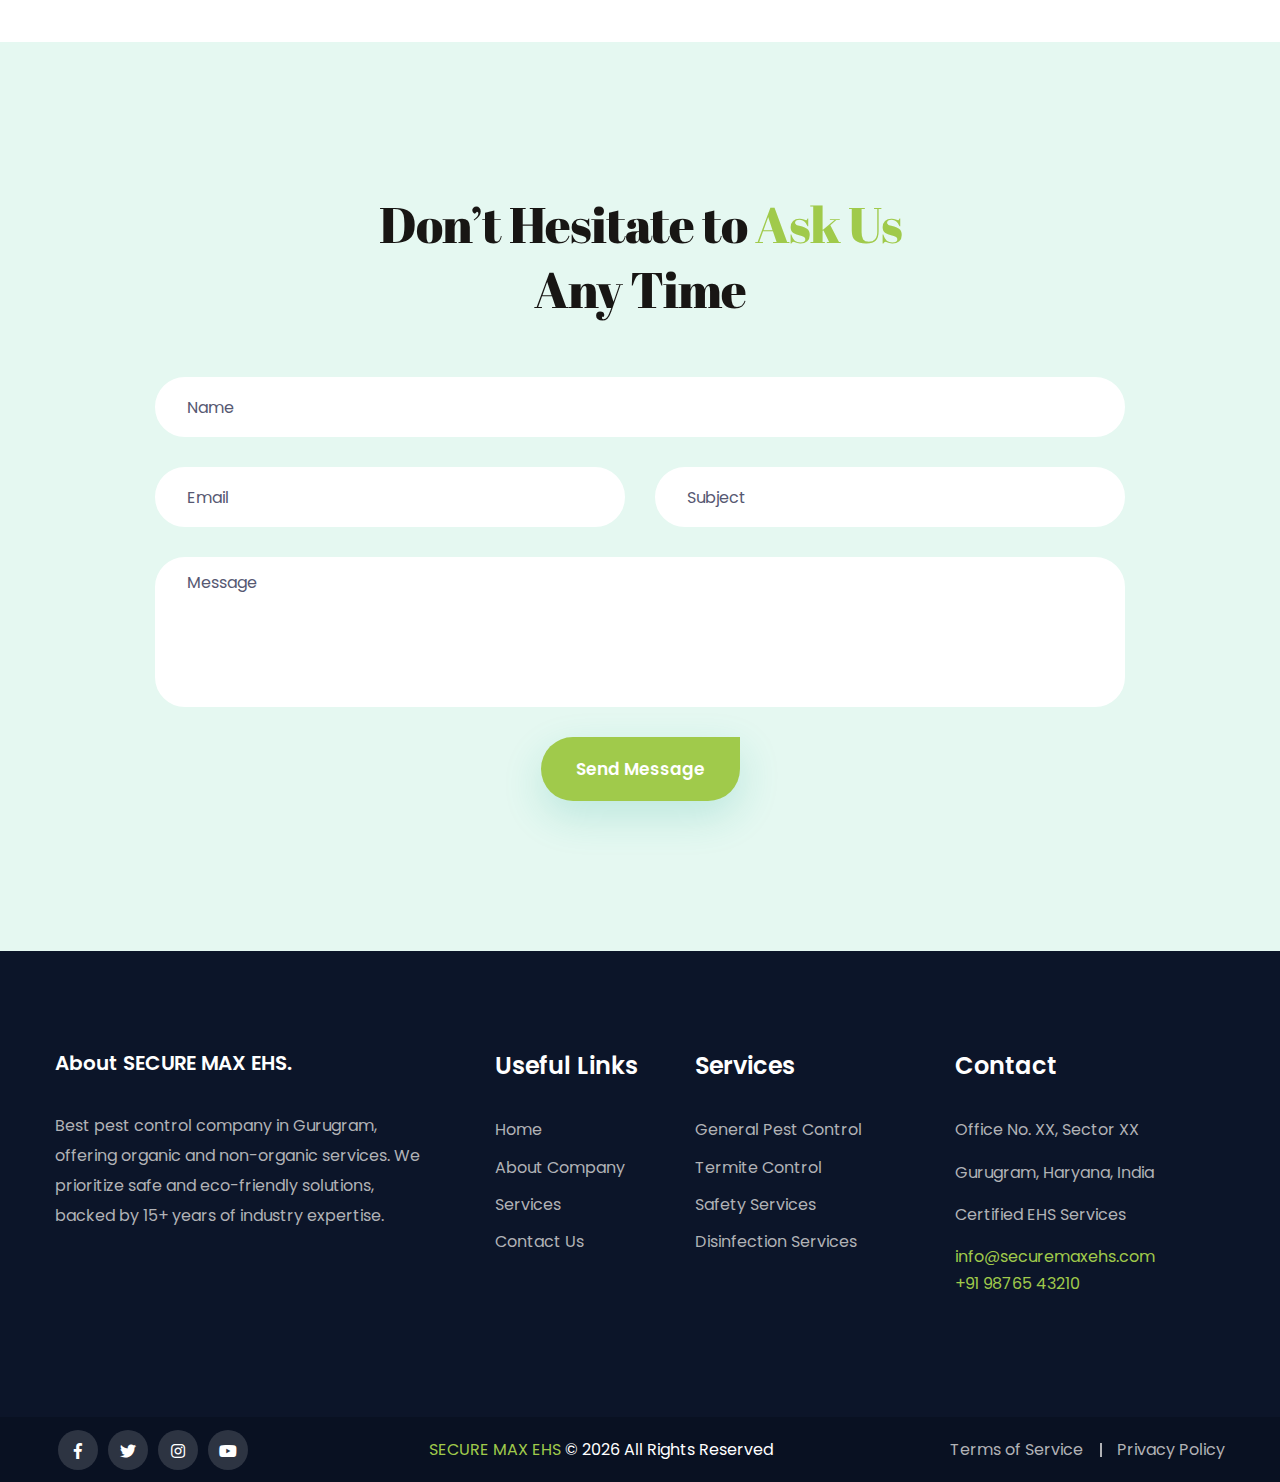
<file: disinfection.html>
<!DOCTYPE html>
<html lang="en">
<head>
<meta charset="utf-8">
<title>Disinfection Services - Secure Max EHS Gurugram</title>
<meta name="description" content="Professional Disinfection and Sanitization services in Gurugram by Secure Max EHS. Effective against viruses and bacteria using safe, eco-friendly solutions.">

<link href="assets/css/bootstrap.css" rel="stylesheet">
<link href="assets/css/style.css" rel="stylesheet">
<link href="assets/css/responsive.css" rel="stylesheet">
<link href="assets/css/color.css" rel="stylesheet">

<link href="https://fonts.googleapis.com/css2?family=Abril+Fatface&family=Poppins:wght@400;500;600;700;800&display=swap" rel="stylesheet">

<link rel="shortcut icon" href="assets/images/logo.svg" type="image/x-icon">
<link rel="icon" href="assets/images/logo.svg" type="image/x-icon">

<meta http-equiv="X-UA-Compatible" content="IE=edge">
<meta name="viewport" content="width=device-width, initial-scale=1.0, maximum-scale=1.0, user-scalable=0">
</head>

<body>

<div class="page-wrapper">
    <div class="loader-wrap">
        <div class="preloader"><div class="preloader-close">Preloader Close</div></div>
        <div class="layer layer-one"><span class="overlay"></span></div>
        <div class="layer layer-two"><span class="overlay"></span></div>        
        <div class="layer layer-three"><span class="overlay"></span></div>        
    </div>


    <header class="main-header">
        <div class="header-top">
            <p style="font-size: 18px; font-weight: 600; text-align: center; color: white; margin-bottom: 0; text-shadow: 2px 2px 9px rgba(255,255,255,0.45);">SECURE MAX EHS SERVICE SOLUTIONS & PEST CONTROL</p>
    </div>
        <div class="header-upper">
            <div class="auto-container">
                <div class="inner-container">
                    <div class="logo-box">
                        <div class="logo"><a href="index.html"><img src="assets/images/logo.svg" alt="Secure Max Logo"></a></div>
                    </div>
                    <div class="nav-outer">
                        <div class="mobile-nav-toggler"><img src="assets/images/icons/icon-bar.png" alt=""></div>

                        <nav class="main-menu navbar-expand-md navbar-light">
                            <div class="collapse navbar-collapse show clearfix" id="navbarSupportedContent">
                                <ul class="navigation">
                                    <li><a href="index.html">Home</a></li>
                                    <li><a href="./about.html">About Us</a></li>
                                    <li class="dropdown current"><a href="#">Services</a>
                                        <ul>
                                            <li><a href="general-control.html">General Pest Control</a></li>
                                            <li><a href="termites-control.html">Termite Control</a></li>
                                            <li><a href="safety-services.html">Safety Services</a></li>
                                            <li class="active"><a href="disinfection.html">Disinfection Services</a></li>
                                        </ul>
                                    </li>
                                    <li><a href="contact.html">Contact</a></li>
                                </ul>
                            </div>
                        </nav>
                    </div>
                    <div class="link-btn"><a href="contact.html" class="theme-btn btn-style-one"><span>Free Trial</span></a></div>
                </div>
            </div>
        </div>
        <div class="sticky-header">
            <div class="header-upper">
                <div class="auto-container">
                    <div class="inner-container">
                        <div class="logo-box">
                            <div class="logo"><a href="index.html"><img src="assets/images/logo.svg" alt="Secure Max Logo"></a></div>
                        </div>
                        <div class="nav-outer">
                            <div class="mobile-nav-toggler"><img src="assets/images/icons/icon-bar-2.png" alt=""></div>
    
                            <nav class="main-menu navbar-expand-md navbar-light">
                            </nav>
                        </div>
                        <div class="link-btn"><a href="contact.html" class="theme-btn btn-style-one"><span>Free Trial</span></a></div>
                    </div>
                </div>
            </div>
        </div><div class="mobile-menu">
            <div class="menu-backdrop"></div>
            <div class="close-btn"><span class="icon flaticon-remove"></span></div>
            
            <nav class="menu-box">
                <div class="nav-logo"><a href="index.html"><img src="assets/images/logo.svg" alt="" title="" class="logo"></a></div>
                <div class="menu-outer"></div>
                <div class="social-links">
                    <ul class="clearfix">
                        <li><a href="#"><span class="fab fa-twitter"></span></a></li>
                        <li><a href="#"><span class="fab fa-facebook-square"></span></a></li>
                        <li><a href="#"><span class="fab fa-pinterest-p"></span></a></li>
                        <li><a href="#"><span class="fab fa-instagram"></span></a></li>
                        <li><a href="#"><span class="fab fa-youtube"></span></a></li>
                    </ul>
                </div>
            </nav>
        </div><div class="nav-overlay">
            <div class="cursor"></div>
            <div class="cursor-follower"></div>
        </div>
    </header>
    <section class="page-title style-two" style="background-image: url(assets/images/background/bg-4.jpg);">
        <div class="auto-container">
            <h1>Disinfection Service</h1>
            <div class="text">Protecting Your Health & Environment</div>
        </div>
    </section>
    
    <a href="https://wa.me/+919876543210" class="floating-buttons whatsapp"><img src="assets/images/whatsapp.svg" alt="Whatsapp"></a>
    <a href="tel:+919876543210" class="floating-buttons call"><img src="assets/images/call.svg" alt="Call Now"></a>
    
    <section class="service-details">
        <div class="auto-container">
            <div class="row">
                <div class="col-lg-8 order-lg-2">
                    <div class="context-block">
                        <h2>Disinfection Service</h2>
                        <div class="text">
                            <p>Disinfection is the process of eliminating or reducing the presence of harmful microorganisms, such as bacteria, viruses, and fungi, on surfaces or in the environment. Secure Max EHS uses hospital-grade disinfectants which are specifically designed to destroy or inactivate microorganisms safely.</p>
                        </div>
                        <div class="image-block">
                            <div class="row">
                                <div class="col-md-6">
                                    <div class="image mb-30"><img src="assets/images/resource/disinfection.webp" alt="Sanitization Service"></div>
                                </div>
                                <div class="col-md-6">
                                    <div class="image mb-30"><img src="assets/images/resource/disinfection2.jpg" alt="Disinfection Spraying"></div>
                                </div>
                            </div>
                        </div>
                        <div class="text">
                            <p>Our disinfection services serve to prevent infectious diseases and reduce contamination by killing or deactivating microorganisms on surfaces and in the air. Various chemical disinfectants, such as alcohol, hydrogen peroxide, and quaternary ammonium compounds, are used based on different efficacy and safety standards. Disinfectants can be applied through spraying, wiping, or ULV fogging. Targeted areas include homes, offices, schools, gyms, and public spaces in Gurugram. We prioritize high-touch surfaces like door handles, switches, and tabletops.</p>
                            
                            <p>It is essential to note that disinfection is most effective on clean surfaces. Secure Max EHS technicians follow strict safety guidelines, including wearing personal protective equipment (PPE) and ensuring proper ventilation during the process. We use chemicals approved by Indian health authorities to ensure effective and safe disinfection practices.</p>
                        </div>
                        
                        <div class="text">
                            <p>Disinfection plays a crucial role in maintaining cleanliness and hygiene in various settings, particularly post-COVID. Secure Max EHS ensures that your premises in Gurugram are safe, germ-free, and healthy for your family and employees.</p>
                        </div>
                        
                        <section class="faq-section">
                            <div class="auto-container">
                                <div class="top-content">
                                    <div class="row align-items-center">
                                        <div class="col-lg-6">
                                            <div class="sec-title">
                                                <div class="sub-title">Frequently Asked Questions</div>
                                                <h2 style="font-size: 35px;">Reliable Answers to <br> Common Questions.</h2>
                                            </div>
                                        </div>
                                        <div class="col-lg-6">
                                            <div class="text">Questions that you may have regarding the disinfection service</div>
                                        </div>
                                    </div>
                                </div>
                                <div class="row">
                                    <div class="col-lg-6">
                                        <div class="text-block">
                                            <h4>What is Disinfection service?</h4>
                                            <div class="text">Disinfection describes a process that eliminates many or all pathogenic microorganisms, except bacterial spores, on inanimate objects.</div>
                                        </div>
                                    </div>
                                    <div class="col-lg-6">
                                        <div class="text-block">
                                            <h4>How long does the disinfection effect last?</h4>
                                            <div class="text">Disinfection kills existing germs immediately. However, re-contamination can occur if new germs are introduced. Regular service is recommended for high-traffic areas.</div>
                                        </div>
                                    </div>
                                    <div class="col-lg-6">
                                        <div class="text-block">
                                            <h4>Which is the best pest control company for Disinfection Service in Gurugram?</h4>
                                            <div class="text">Secure Max EHS is the leading company for Disinfection and Sanitization services in Gurugram and Delhi NCR.</div>
                                        </div>
                                    </div>
                                    <div class="col-lg-6">
                                        <div class="text-block">
                                            <h4>Is Disinfection service safe for humans?</h4>
                                            <div class="text">Yes, Secure Max EHS uses eco-friendly and safe chemicals. We recommend vacating the room for a short period during fogging for safety.</div>
                                        </div>
                                    </div>
                                    <div class="col-lg-6">
                                        <div class="text-block">
                                            <h4>When is disinfection service advised for a premise?</h4>
                                            <div class="text">Before moving in, after long closures, if a family member has been sick, or regularly for homes with small kids and pets.</div>
                                        </div>
                                    </div>
                                    <div class="col-lg-6">
                                        <div class="text-block">
                                            <h4>Which is the best method of disinfection service?</h4>
                                            <div class="text">ULV (Ultra Low Volume) cold fogging is considered the best method as it reaches every corner and covers all surfaces effectively.</div>
                                        </div>
                                    </div>
                                </div>
                            </div>
                        </section>
                    </div>
                </div>
                <div class="col-lg-4 sidebar-side left-sidebar">
                    <aside class="sidebar">
                        <div class="sidebar-widget categories">
                            <h3 class="sidebar-title">Pest Control</h3>
                            <div class="widget-content">
                                <ul class="list">
                                    <li><a href="general-control.html">General Pest Control</a></li>
                                    <li><a href="termites-control.html">Termites Control</a></li>
                                    <li><a href="safety-services.html">Fumigation</a></li>
                                    <li class="active"><a href="disinfection.html">Disinfection Services</a></li>
                                </ul>
                            </div>
                        </div>
                    </aside>
                </div>
            </div>
        </div>
    </section>

    <section class="contact-form-section">
        <div class="auto-container">
            <div class="sec-title text-center">
                <h2>Don’t Hesitate to <span>Ask Us</span> <br> Any Time</h2>
            </div>
            <div class="contact-form">
                <form method="post" action="inc/sendemail.php" id="contact-form">
                    <div class="row">
                        <div class="form-group col-md-12">
                            <input type="text" name="form_name" value="" placeholder="Name" required>
                        </div>
                        <div class="form-group col-md-6">
                            <input type="text" name="email" value="" placeholder="Email" required>
                        </div>
                        <div class="form-group col-md-6">
                            <input type="text" name="form_subject" value="" placeholder="Subject" required>
                        </div>
                        <div class="form-group col-md-12">
                            <textarea name="form_message" placeholder="Message"></textarea>
                        </div>
                        <div class="form-group col-md-12">
                            <div class="text-center">
                                <input id="form_botcheck" name="form_botcheck" class="form-control" type="hidden" value="">
                                <button class="theme-btn btn-style-one" type="submit" data-loading-text="Please wait..."><span>Send Message </span></button>
                            </div>
                        </div>
                    </div>
                </form>
            </div>
        </div>
    </section>
    
    <footer class="main-footer">
        <div class="upper-box">
            <div class="auto-container">
                <div class="row">
                    <div class="col-lg-4 col-md-7">
                        <div class="widget about-widget">
                            <h5 class="widget_title">About SECURE MAX EHS.</h5>
                            <div class="text">
                                 Best pest control company in Gurugram, offering organic and non-organic services. We prioritize safe and eco-friendly solutions, backed by 15+ years of industry expertise.</div>
                        </div>
                    </div>
                    <div class="col-lg-2 col-md-6">
                        <div class="widget links-widget">
                            <h4 class="widget_title">Useful Links</h4>
                            <div class="widget-content">
                                <ul class="list">
                                    <li><a href="index.html">Home</a></li>
                                    <li><a href="about.html">About Company </a></li>
                                    <li><a href="general-control.html">Services</a></li>
                                    <li><a href="contact.html">Contact Us</a></li>
                                </ul>
                            </div>
                        </div>
                    </div>
                    <div class="col-lg-2 col-md-6">
                        <div class="widget links-widget">
                            <h4 class="widget_title">Services</h4>
                            <div class="widget-content">
                                <ul class="list">
                                    <li><a href="general-control.html">General Pest Control </a></li>
                                    <li><a href="termites-control.html">Termite Control </a></li>
                                    <li><a href="safety-services.html">Safety Services</a></li>
                                    <li><a href="disinfection.html">Disinfection Services </a></li>
                                </ul>
                            </div>
                        </div>
                    </div>
                    <div class="col-lg-3 offset-lg-1 col-md-6">
                        <div class="widget contact-widget">
                            <h4 class="widget_title">Contact</h4>
                            <ul class="list-style-one">
                                <li>Office No. XX, Sector XX</li>
                                <li>Gurugram, Haryana, India</li>
                                <li>Certified EHS Services</li> 
                            </ul>
                            <div class="email"><a href="mailto:info@securemaxehs.com">info@securemaxehs.com</a></div>
                            <div class="phone"><a href="tel:+919876543210">+91 98765 43210</a></div>
                        </div>
                    </div>
                </div>
            </div> 
        </div>              
    </footer>
    <div class="footer-bottom">
        <div class="auto-container">
            <div class="content">
                <ul class="social-icon">
                    <li><a href="#"><i class="fab fa-facebook-f"></i></a></li>
                    <li><a href="#"><i class="fab fa-twitter"></i></a></li>
                    <li><a href="#"><i class="fab fa-instagram"></i></a></li>
                    <li><a href="#"><i class="fab fa-youtube"></i></a></li>
                </ul>
                <div class="copyright" style="color: white;"><a href="#">SECURE MAX EHS</a> © <script>document.write(new Date().getFullYear())</script> All Rights Reserved</div>
                <div class="footer-menu">
                    <ul>
                        <li><a href="#">Terms of Service </a></li>
                        <li><a href="#">Privacy Policy</a></li>
                    </ul>
                </div>
            </div>            
        </div>
    </div>

</div>
<script src="assets/js/jquery.js"></script>
<script src="assets/js/popper.min.js"></script>
<script src="assets/js/bootstrap.min.js"></script>
<script src="assets/js/bootstrap-select.min.js"></script>
<script src="assets/js/jquery.fancybox.js"></script>
<script src="assets/js/isotope.js"></script>
<script src="assets/js/owl.js"></script>
<script src="assets/js/appear.js"></script>
<script src="assets/js/wow.js"></script>
<script src="assets/js/lazyload.js"></script>
<script src="assets/js/scrollbar.js"></script>
<script src="assets/js/TweenMax.min.js"></script>
<script src="assets/js/swiper.min.js"></script>
<script src="assets/js/jquery.polyglot.language.switcher.js"></script>
<script src="assets/js/jquery.ajaxchimp.min.js"></script>
<script src="assets/js/parallax-scroll.js"></script>

<script src="assets/js/script.js"></script>


</body>
</html>
</file>
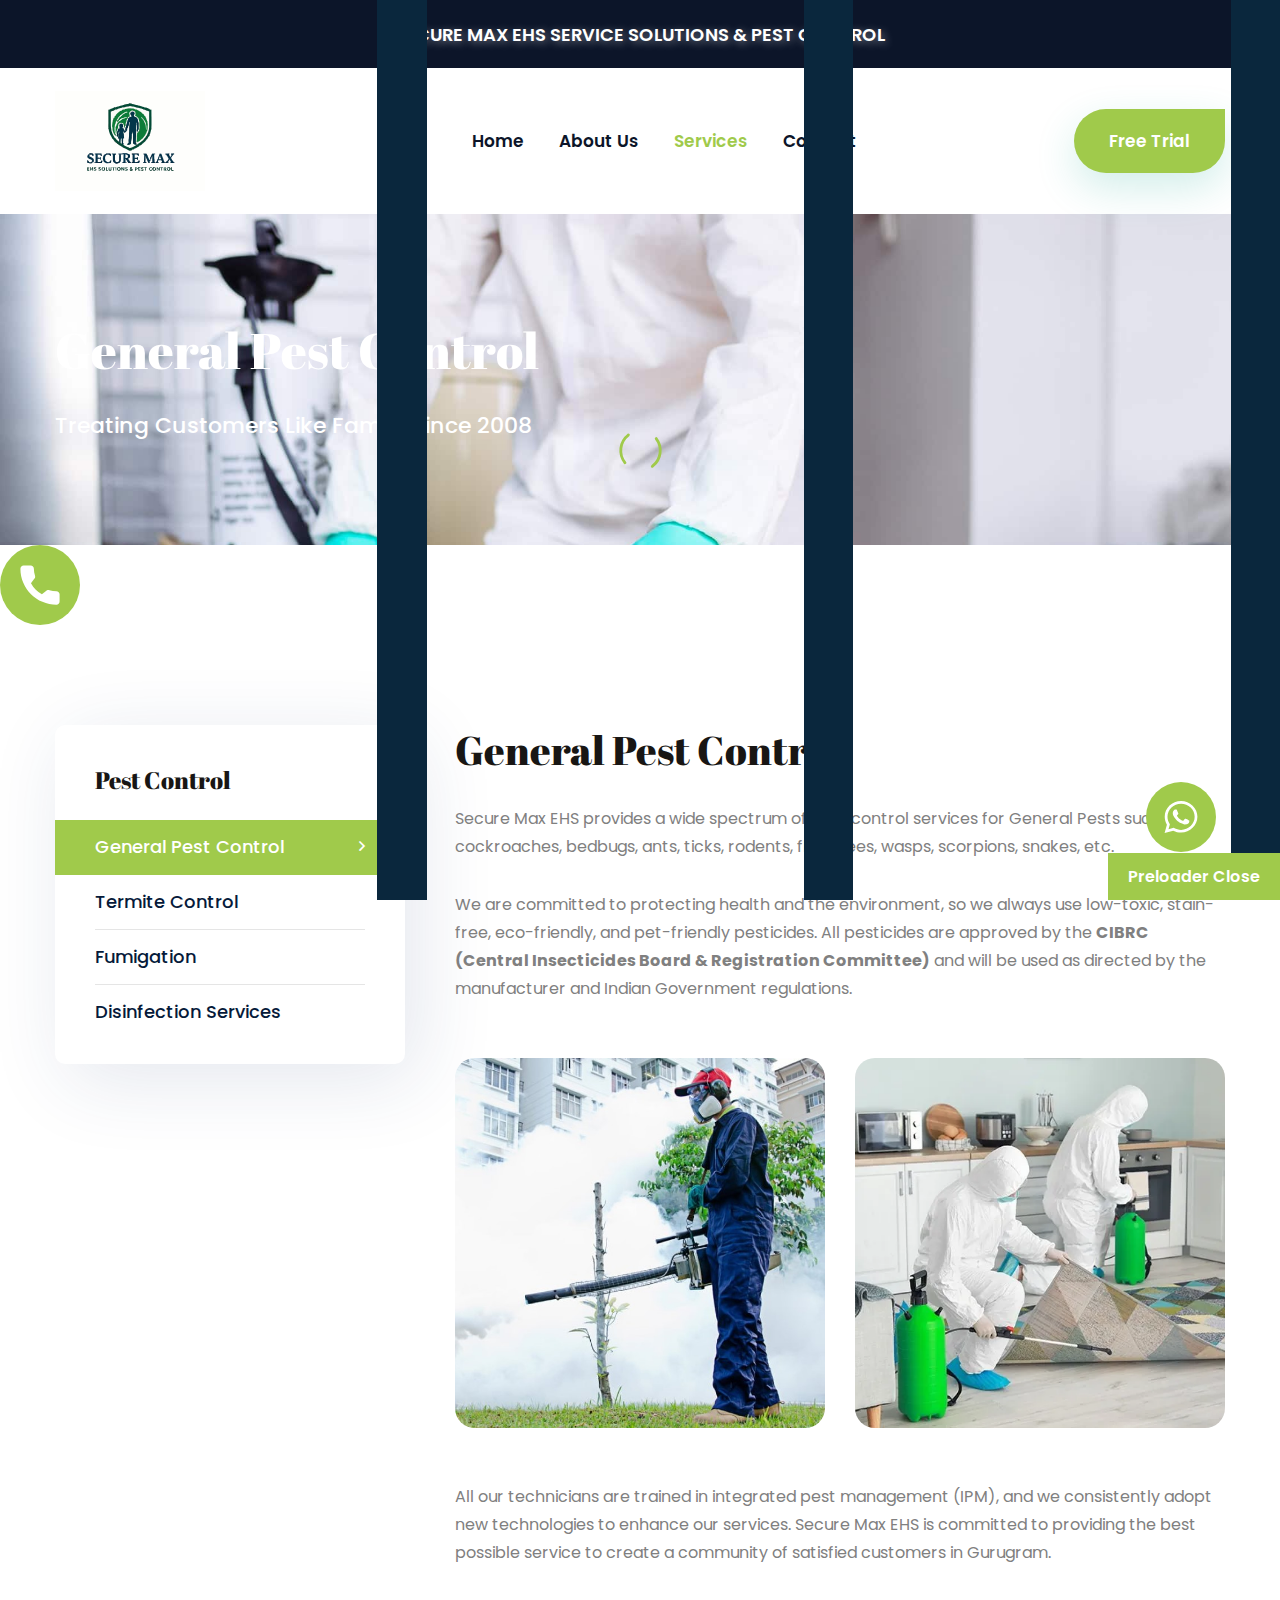
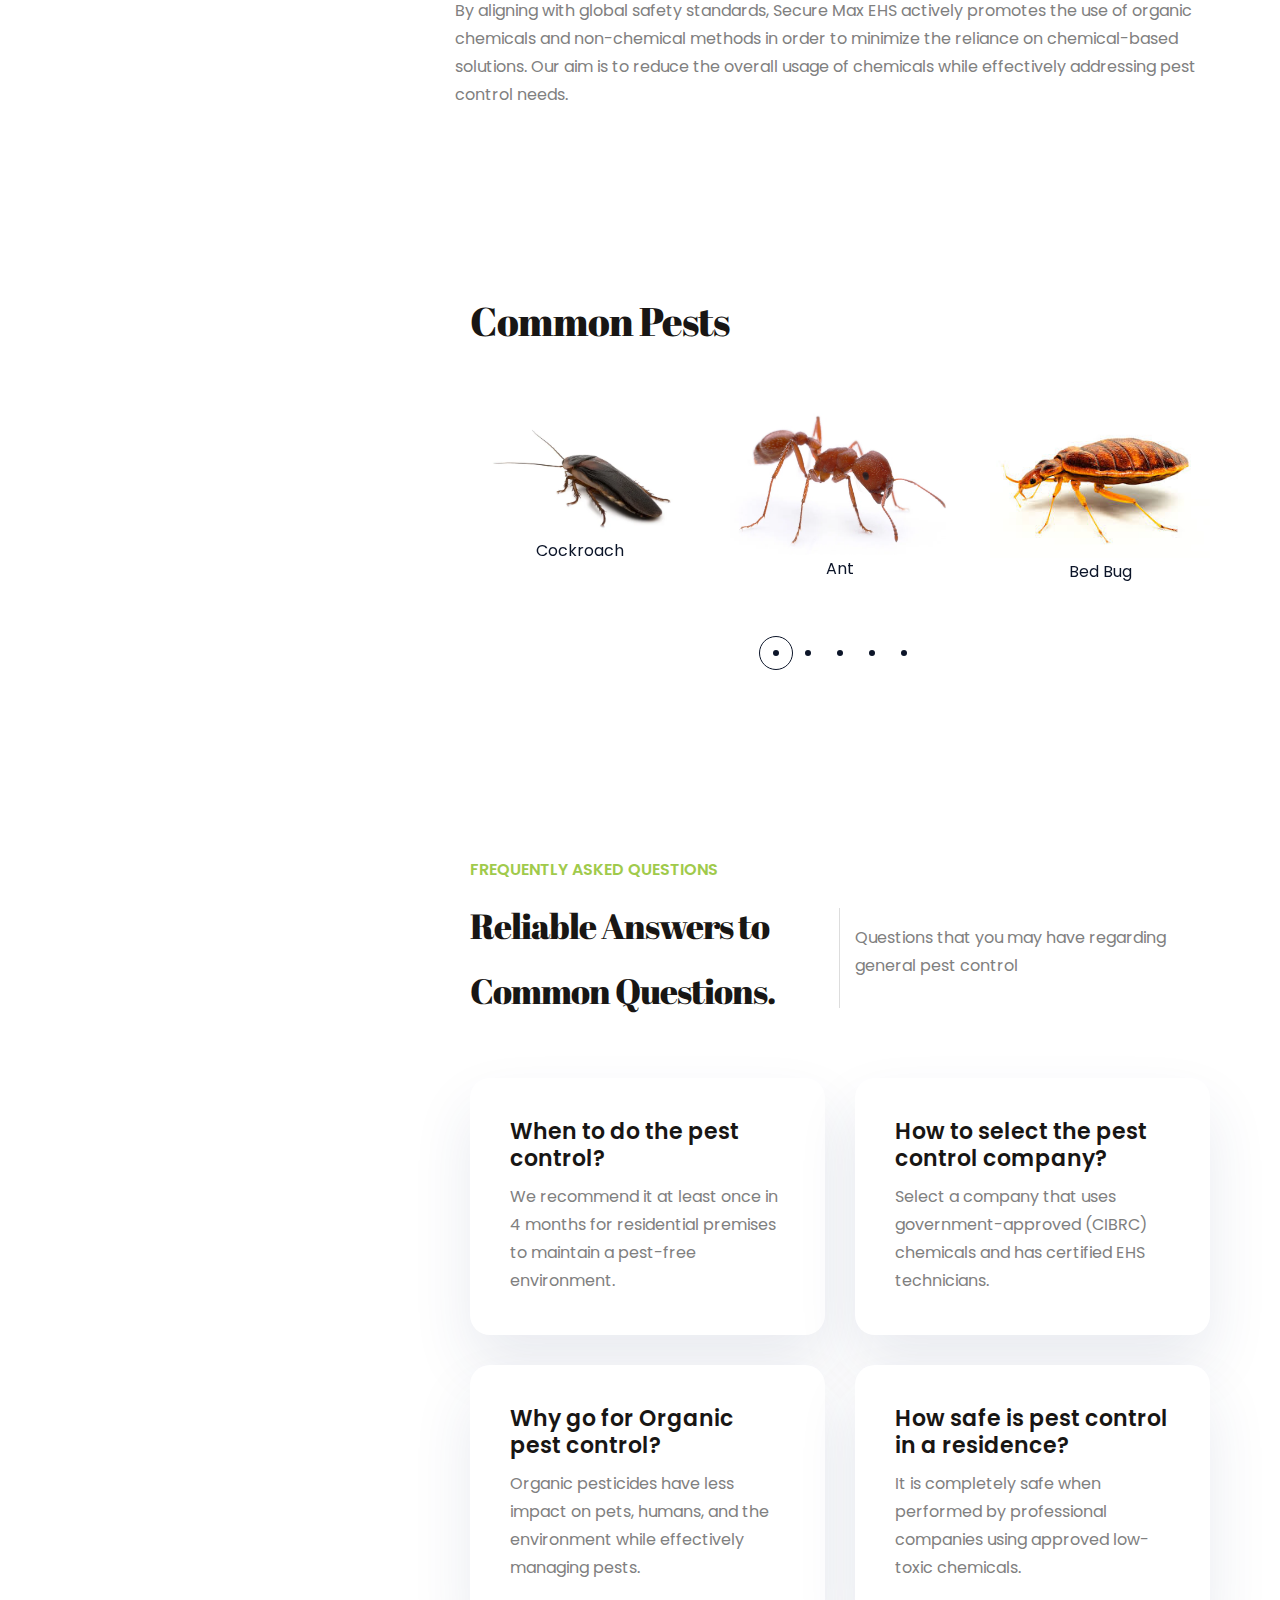
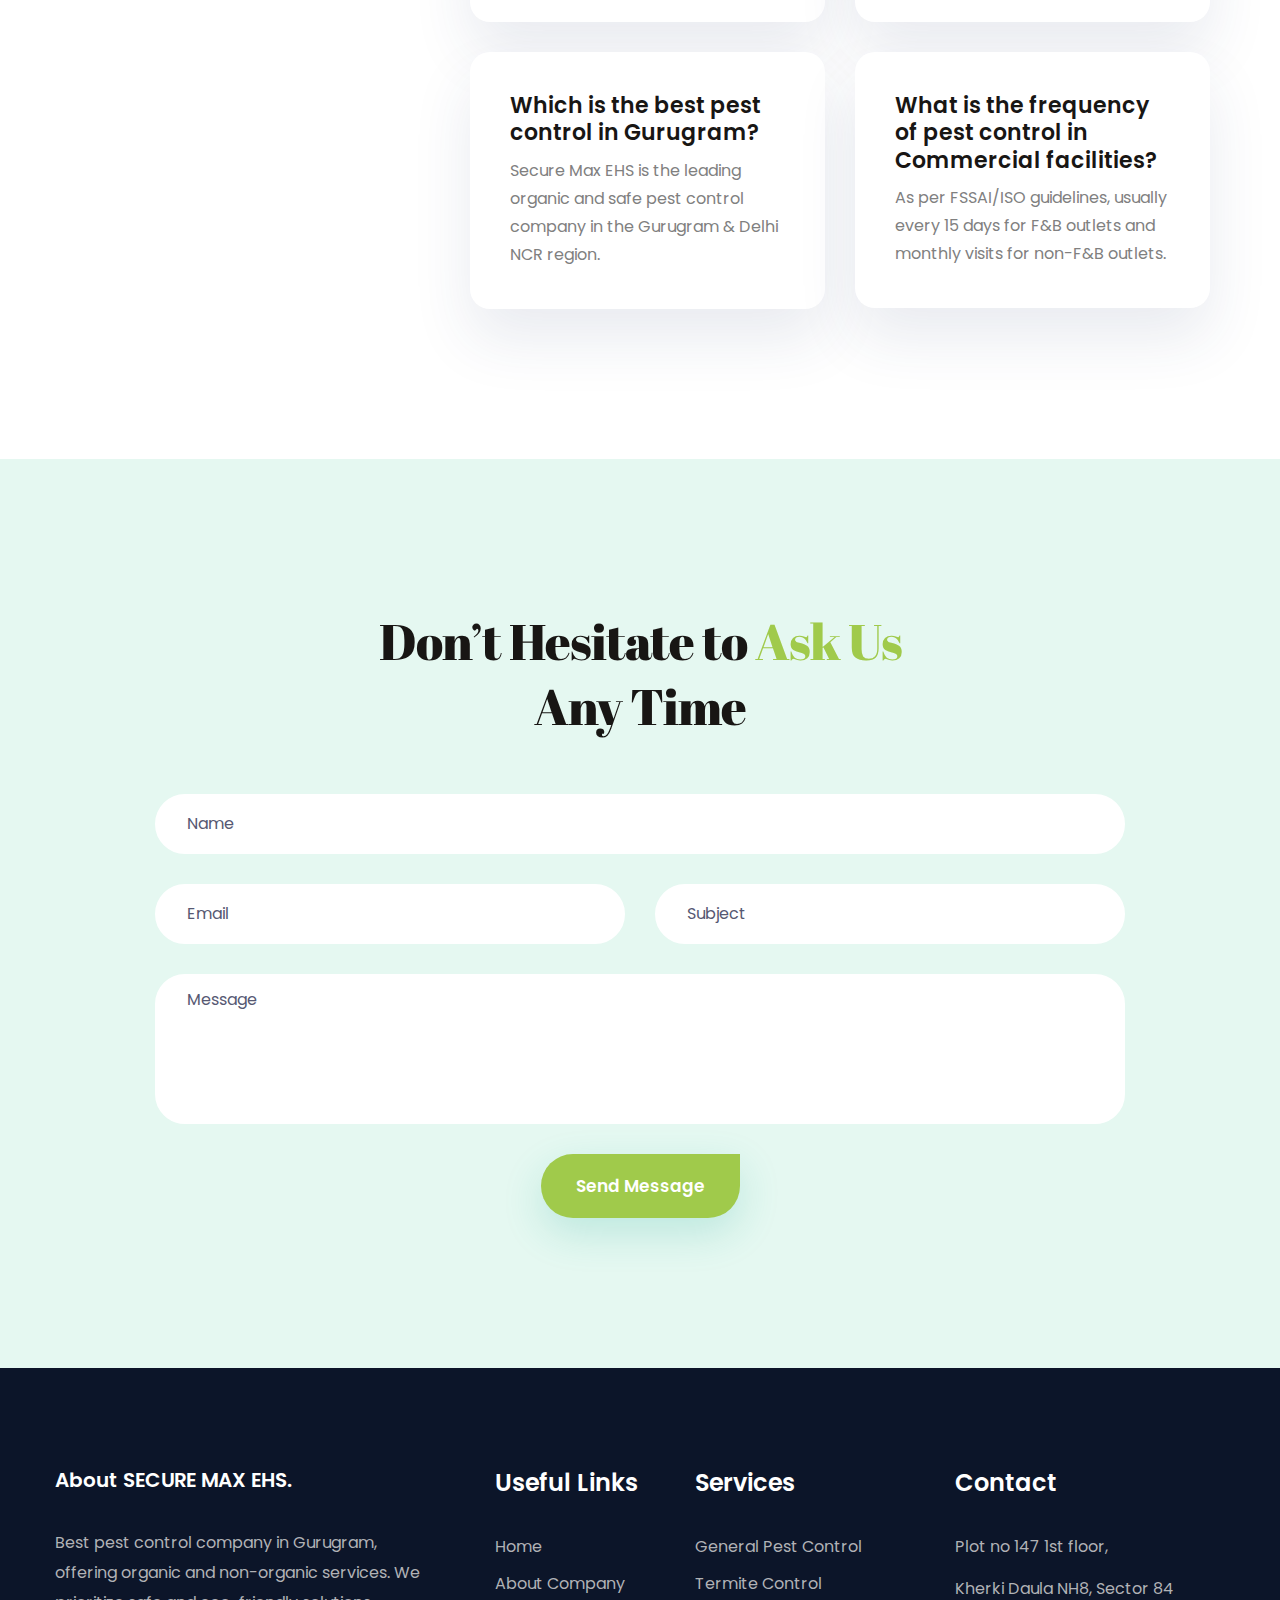
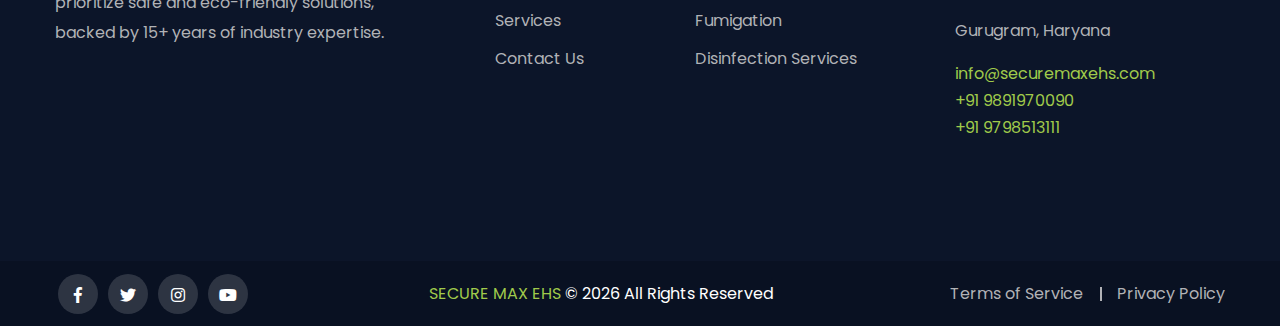
<file: general-control.html>
<!DOCTYPE html>
<html lang="en">
<head>
<meta charset="utf-8">
<title>General Pest Control - Secure Max EHS Gurugram</title>
<meta name="description" content="Professional General Pest Control services in Gurugram by Secure Max EHS. effective treatment for cockroaches, ants, bed bugs, and rodents using organic solutions.">

<link href="assets/css/bootstrap.css" rel="stylesheet">
<link href="assets/css/style.css" rel="stylesheet">
<link href="assets/css/responsive.css" rel="stylesheet">
<link href="assets/css/color.css" rel="stylesheet">

<link href="https://fonts.googleapis.com/css2?family=Abril+Fatface&family=Poppins:wght@400;500;600;700;800&display=swap" rel="stylesheet">

<link rel="shortcut icon" href="assets/images/logo.svg" type="image/x-icon">
<link rel="icon" href="assets/images/logo.svg" type="image/x-icon">

<meta http-equiv="X-UA-Compatible" content="IE=edge">
<meta name="viewport" content="width=device-width, initial-scale=1.0, maximum-scale=1.0, user-scalable=0">
</head>

<body>

<div class="page-wrapper">
    <div class="loader-wrap">
        <div class="preloader"><div class="preloader-close">Preloader Close</div></div>
        <div class="layer layer-one"><span class="overlay"></span></div>
        <div class="layer layer-two"><span class="overlay"></span></div>        
        <div class="layer layer-three"><span class="overlay"></span></div>        
    </div>

    <header class="main-header">
        <div class="header-top">
            <p style="font-size: 18px; font-weight: 600; text-align: center; color: white; margin-bottom: 0; text-shadow: 2px 2px 9px rgba(255,255,255,0.45);">SECURE MAX EHS SERVICE SOLUTIONS & PEST CONTROL</p>
    </div>
        <div class="header-upper">
            <div class="auto-container">
                <div class="inner-container">
                    <div class="logo-box">
                        <div class="logo"><a href="index.html"><img src="assets/images/logo.svg" alt="Secure Max Logo"></a></div>
                    </div>
                    <div class="nav-outer">
                        <div class="mobile-nav-toggler"><img src="assets/images/icons/icon-bar.png" alt=""></div>

                        <nav class="main-menu navbar-expand-md navbar-light">
                            <div class="collapse navbar-collapse show clearfix" id="navbarSupportedContent">
                                <ul class="navigation">
                                    <li><a href="index.html">Home</a></li>
                                    <li><a href="./about.html">About Us</a></li>
                                    <li class="dropdown current"><a href="#">Services</a>
                                        <ul>
                                            <li class="active"><a href="general-control.html">General Pest Control</a></li>
                                            <li><a href="termites-control.html">Termite Control</a></li>
                                            <li><a href="fumigation.html">Fumigation</a></li>
                                            <li><a href="disinfection.html">Disinfection Services</a></li>
                                        </ul>
                                    </li>
                                    <li><a href="contact.html">Contact</a></li>
                                </ul>
                            </div>
                        </nav>
                    </div>
                    <div class="link-btn"><a href="contact.html" class="theme-btn btn-style-one"><span>Free Trial</span></a></div>
                </div>
            </div>
        </div>
        <div class="sticky-header">
            <div class="header-upper">
                <div class="auto-container">
                    <div class="inner-container">
                        <div class="logo-box">
                            <div class="logo"><a href="index.html"><img src="assets/images/logo.svg" alt=""></a></div>
                        </div>
                        <div class="nav-outer">
                            <div class="mobile-nav-toggler"><img src="assets/images/icons/icon-bar-2.png" alt=""></div>
    
                            <nav class="main-menu navbar-expand-md navbar-light">
                            </nav>
                        </div>
                        <div class="link-btn"><a href="contact.html" class="theme-btn btn-style-one"><span>Free Trial</span></a></div>
                    </div>
                </div>
            </div>
        </div><div class="mobile-menu">
            <div class="menu-backdrop"></div>
            <div class="close-btn"><span class="icon flaticon-remove"></span></div>
            
            <nav class="menu-box">
                <div class="nav-logo"><a href="index.html"><img src="assets/images/logo.svg" alt="" title="" class="logo"></a></div>
                <div class="menu-outer"></div>
                <div class="social-links">
                    <ul class="clearfix">
                        <li><a href="#"><span class="fab fa-twitter"></span></a></li>
                        <li><a href="#"><span class="fab fa-facebook-square"></span></a></li>
                        <li><a href="#"><span class="fab fa-instagram"></span></a></li>
                        <li><a href="#"><span class="fab fa-youtube"></span></a></li>
                    </ul>
                </div>
            </nav>
        </div><div class="nav-overlay">
            <div class="cursor"></div>
            <div class="cursor-follower"></div>
        </div>
    </header>
    <section class="page-title style-two" style="background-image: url(assets/images/background/bg-4.jpg);">
        <div class="auto-container">
            <h1>General Pest Control</h1>
            <div class="text">Treating Customers Like Family Since 2008</div>
        </div>
    </section>
    
    <a href="https://wa.me/+919876543210" class="floating-buttons whatsapp"><img src="assets/images/whatsapp.svg" alt="Whatsapp"></a>
    <a href="tel:+919876543210" class="floating-buttons call"><img src="assets/images/call.svg" alt="Call Now"></a>
    
    <section class="service-details">
        <div class="auto-container">
            <div class="row">
                <div class="col-lg-8 order-lg-2">
                    <div class="context-block">
                        <h2>General Pest Control</h2>
                        <div class="text">
                            <p>Secure Max EHS provides a wide spectrum of pest control services for General Pests such as cockroaches, bedbugs, ants, ticks, rodents, flies, bees, wasps, scorpions, snakes, etc.</p>
                            <p>We are committed to protecting health and the environment, so we always use low-toxic, stain-free, eco-friendly, and pet-friendly pesticides. All pesticides are approved by the <strong>CIBRC (Central Insecticides Board & Registration Committee)</strong> and will be used as directed by the manufacturer and Indian Government regulations.</p>
                        </div>
                        <div class="image-block">
                            <div class="row">
                                <div class="col-md-6">
                                    <div class="image mb-30"><img src="assets/images/resource/fumigation1.jpg" alt="Pest Control Service"></div>
                                </div>
                                <div class="col-md-6">
                                    <div class="image mb-30"><img src="assets/images/resource/fumigation2.jpg" alt="Pest Control Spraying"></div>
                                </div>
                            </div>
                        </div>
                        <div class="text">
                            <p>All our technicians are trained in integrated pest management (IPM), and we consistently adopt new technologies to enhance our services. Secure Max EHS is committed to providing the best possible service to create a community of satisfied customers in Gurugram.</p>
                            <p>By aligning with global safety standards, Secure Max EHS actively promotes the use of organic chemicals and non-chemical methods in order to minimize the reliance on chemical-based solutions. Our aim is to reduce the overall usage of chemicals while effectively addressing pest control needs.</p>
                        </div>
                        
                        <section class="testimonials-section-two" style="background-color: transparent;">
                            <div class="auto-container">
                                <div class="sec-title">
                                    <h2>Common Pests</h2>
                                </div>
                                <div class="text-center theme_carousel owl-theme owl-carousel" data-options='{"loop": true, "margin": 40, "autoheight":true, "lazyload":true, "nav": true, "dots": true, "autoplay": true, "autoplayTimeout": 6000, "smartSpeed": 1000, "responsive":{ "0" :{ "items": "1" }, "600" :{ "items" : "1" }, "768" :{ "items" : "2" } , "992":{ "items" : "2" }, "1200":{ "items" : "3" }}}'>
                                    <div class="testimonial-block-two">
                                        <img class="pest-img" alt="Cockroach" src="./assets/images/bugs/cockroach.jpeg">
                                        <p>Cockroach</p>
                                    </div>
                                    <div class="testimonial-block-two text-center">
                                        <img class="pest-img" alt="Ant" src="./assets/images/bugs/ants.jpeg">
                                        <p>Ant</p>
                                    </div>
                                    <div class="testimonial-block-two text-center">
                                        <img class="pest-img" alt="Bed Bug" src="./assets/images/bugs/bedbug.jpeg">
                                        <p>Bed Bug</p>
                                    </div>
                                    <div class="testimonial-block-two text-center">
                                        <img class="pest-img" alt="Rat" src="./assets/images/bugs/rat.jpeg">
                                        <p>Rat</p>
                                    </div>
                                    <div class="testimonial-block-two text-center">
                                        <img class="pest-img" alt="Spider" src="./assets/images/bugs/spider.jpeg">
                                        <p>Spider</p>
                                    </div>
                                    <div class="testimonial-block-two text-center">
                                        <img class="pest-img" alt="Fly" src="./assets/images/bugs/flies.jpg">
                                        <p>Fly</p>
                                    </div>
                                    <div class="testimonial-block-two text-center">
                                        <img class="pest-img" alt="Mosquito" src="./assets/images/bugs/mosquito.jpeg">
                                        <p>Mosquito</p>
                                    </div>
                                    <div class="testimonial-block-two text-center">
                                        <img class="pest-img" alt="Bee" src="./assets/images/bugs/bees.jpeg">
                                        <p>Bee</p>
                                    </div>
                                    <div class="testimonial-block-two text-center">
                                        <img class="pest-img" alt="Wasp" src="./assets/images/bugs/wasp.jpeg">
                                        <p>Wasp</p>
                                    </div>
                                    <div class="testimonial-block-two text-center">
                                        <img class="pest-img" alt="Tick" src="./assets/images/bugs/ticks.jpeg">
                                        <p>Tick</p>
                                    </div>
                                    <div class="testimonial-block-two text-center">
                                        <img class="pest-img" alt="Scorpion" src="./assets/images/bugs/scorpio.jpeg">
                                        <p>Scorpion</p>
                                    </div>
                                    <div class="testimonial-block-two text-center">
                                        <img class="pest-img" alt="Snake" src="./assets/images/bugs/snake.jpeg">
                                        <p>Snake</p>
                                    </div>
                                    <div class="testimonial-block-two text-center">
                                        <img class="pest-img" alt="Centipede" src="./assets/images/bugs/centipede.jpeg">
                                        <p>Centipede</p>
                                    </div>
                                </div>
                            </div>
                        </section>
                        
                        <section class="faq-section">
                            <div class="auto-container">
                                <div class="top-content">
                                    <div class="row align-items-center">
                                        <div class="col-lg-6">
                                            <div class="sec-title">
                                                <div class="sub-title">Frequently Asked Questions</div>
                                                <h2 style="font-size: 35px;">Reliable Answers to <br> Common Questions.</h2>
                                            </div>
                                        </div>
                                        <div class="col-lg-6">
                                            <div class="text">Questions that you may have regarding general pest control</div>
                                        </div>
                                    </div>
                                </div>
                                <div class="row">
                                    <div class="col-lg-6">
                                        <div class="text-block">
                                            <h4>When to do the pest control?</h4>
                                            <div class="text">We recommend it at least once in 4 months for residential premises to maintain a pest-free environment.</div>
                                        </div>
                                    </div>
                                    <div class="col-lg-6">
                                        <div class="text-block">
                                            <h4>How to select the pest control company?</h4>
                                            <div class="text">Select a company that uses government-approved (CIBRC) chemicals and has certified EHS technicians.</div>
                                        </div>
                                    </div>
                                    <div class="col-lg-6">
                                        <div class="text-block">
                                            <h4>Why go for Organic pest control?</h4>
                                            <div class="text">Organic pesticides have less impact on pets, humans, and the environment while effectively managing pests.</div>
                                        </div>
                                    </div>
                                    <div class="col-lg-6">
                                        <div class="text-block">
                                            <h4>How safe is pest control in a residence?</h4>
                                            <div class="text">It is completely safe when performed by professional companies using approved low-toxic chemicals.</div>
                                        </div>
                                    </div>
                                    <div class="col-lg-6">
                                        <div class="text-block">
                                            <h4>Which is the best pest control in Gurugram?</h4>
                                            <div class="text">Secure Max EHS is the leading organic and safe pest control company in the Gurugram & Delhi NCR region.</div>
                                        </div>
                                    </div>
                                    <div class="col-lg-6">
                                        <div class="text-block">
                                            <h4>What is the frequency of pest control in Commercial facilities?</h4>
                                            <div class="text">As per FSSAI/ISO guidelines, usually every 15 days for F&B outlets and monthly visits for non-F&B outlets.</div>
                                        </div>
                                    </div>
                                </div>
                            </div>
                        </section>
                    </div>
                </div>
                <div class="col-lg-4 sidebar-side left-sidebar">
                    <aside class="sidebar">
                        <div class="sidebar-widget categories">
                            <h3 class="sidebar-title">Pest Control</h3>
                            <div class="widget-content">
                                <ul class="list">
                                    <li class="active"><a href="general-control.html">General Pest Control</a></li>
                                    <li><a href="termites-control.html">Termite Control</a></li>
                                    <li><a href="fumigation.html">Fumigation</a></li>
                                    <li><a href="disinfection.html">Disinfection Services</a></li>
                                </ul>
                            </div>
                        </div>
                    </aside>
                </div>
            </div>
        </div>
    </section>

    <section class="contact-form-section">
        <div class="auto-container">
            <div class="sec-title text-center">
                <h2>Don’t Hesitate to <span>Ask Us</span> <br> Any Time</h2>
            </div>
            <div class="contact-form">
                <form method="post" action="inc/sendemail.php" id="contact-form">
                    <div class="row">
                        <div class="form-group col-md-12">
                            <input type="text" name="form_name" value="" placeholder="Name" required>
                        </div>
                        <div class="form-group col-md-6">
                            <input type="text" name="email" value="" placeholder="Email" required>
                        </div>
                        <div class="form-group col-md-6">
                            <input type="text" name="form_subject" value="" placeholder="Subject" required>
                        </div>
                        <div class="form-group col-md-12">
                            <textarea name="form_message" placeholder="Message"></textarea>
                        </div>
                        <div class="form-group col-md-12">
                            <div class="text-center">
                                <input id="form_botcheck" name="form_botcheck" class="form-control" type="hidden" value="">
                                <button class="theme-btn btn-style-one" type="submit" data-loading-text="Please wait..."><span>Send Message </span></button>
                            </div>
                        </div>
                    </div>
                </form>
            </div>
        </div>
    </section>
    
    <footer class="main-footer">
        <div class="upper-box">
            <div class="auto-container">
                <div class="row">
                    <div class="col-lg-4 col-md-7">
                        <div class="widget about-widget">
                            <h5 class="widget_title">About SECURE MAX EHS.</h5>
                            <div class="text">
                                 Best pest control company in Gurugram, offering organic and non-organic services. We prioritize safe and eco-friendly solutions, backed by 15+ years of industry expertise.</div>
                        </div>
                    </div>
                    <div class="col-lg-2 col-md-6">
                        <div class="widget links-widget">
                            <h4 class="widget_title">Useful Links</h4>
                            <div class="widget-content">
                                <ul class="list">
                                    <li><a href="index.html">Home</a></li>
                                    <li><a href="about.html">About Company </a></li>
                                    <li><a href="general-control.html">Services</a></li>
                                    <li><a href="contact.html">Contact Us</a></li>
                                </ul>
                            </div>
                        </div>
                    </div>
                    <div class="col-lg-2 col-md-6">
                        <div class="widget links-widget">
                            <h4 class="widget_title">Services</h4>
                            <div class="widget-content">
                                <ul class="list">
                                    <li><a href="general-control.html">General Pest Control </a></li>
                                    <li><a href="termites-control.html">Termite Control </a></li>
                                    <li><a href="fumigation.html">Fumigation</a></li>
                                    <li><a href="disinfection.html">Disinfection Services </a></li>
                                </ul>
                            </div>
                        </div>
                    </div>
                     <div class="col-lg-3 offset-lg-1 col-md-6">
                        <div class="widget contact-widget">
                            <h4 class="widget_title">Contact</h4>
                            <ul class="list-style-one">
                                <li>Plot no 147 1st floor,</li>
                                <li>Kherki Daula NH8, Sector 84</li>
                                <li>Gurugram, Haryana</li>
                            </ul>
                            <div class="email"><a href="mailto:info@securemaxehs.com">info@securemaxehs.com</a></div>
                            <div class="phone"><a href="tel:+919891970090">+91 9891970090</a></div>
                            <div class="phone"><a href="tel:+919798513111">+91 9798513111</a></div>
                        </div>
                    </div>
                </div>
            </div> 
        </div>                            
    </footer>
    <div class="footer-bottom">
        <div class="auto-container">
            <div class="content">
                <ul class="social-icon">
                    <li><a href="#"><i class="fab fa-facebook-f"></i></a></li>
                    <li><a href="#"><i class="fab fa-twitter"></i></a></li>
                    <li><a href="#"><i class="fab fa-instagram"></i></a></li>
                    <li><a href="#"><i class="fab fa-youtube"></i></a></li>
                </ul>
                <div class="copyright" style="color: white;"><a href="#">SECURE MAX EHS</a> © <script>document.write(new Date().getFullYear())</script> All Rights Reserved</div>
                <div class="footer-menu">
                    <ul>
                        <li><a href="#">Terms of Service </a></li>
                        <li><a href="#">Privacy Policy</a></li>
                    </ul>
                </div>
            </div>            
        </div>
    </div>
    
</div>
<script src="assets/js/jquery.js"></script>
<script src="assets/js/popper.min.js"></script>
<script src="assets/js/bootstrap.min.js"></script>
<script src="assets/js/bootstrap-select.min.js"></script>
<script src="assets/js/jquery.fancybox.js"></script>
<script src="assets/js/isotope.js"></script>
<script src="assets/js/owl.js"></script>
<script src="assets/js/appear.js"></script>
<script src="assets/js/wow.js"></script>
<script src="assets/js/lazyload.js"></script>
<script src="assets/js/scrollbar.js"></script>
<script src="assets/js/TweenMax.min.js"></script>
<script src="assets/js/swiper.min.js"></script>
<script src="assets/js/jquery.polyglot.language.switcher.js"></script>
<script src="assets/js/jquery.ajaxchimp.min.js"></script>
<script src="assets/js/parallax-scroll.js"></script>

<script src="assets/js/script.js"></script>


</body>
</html>
</file>
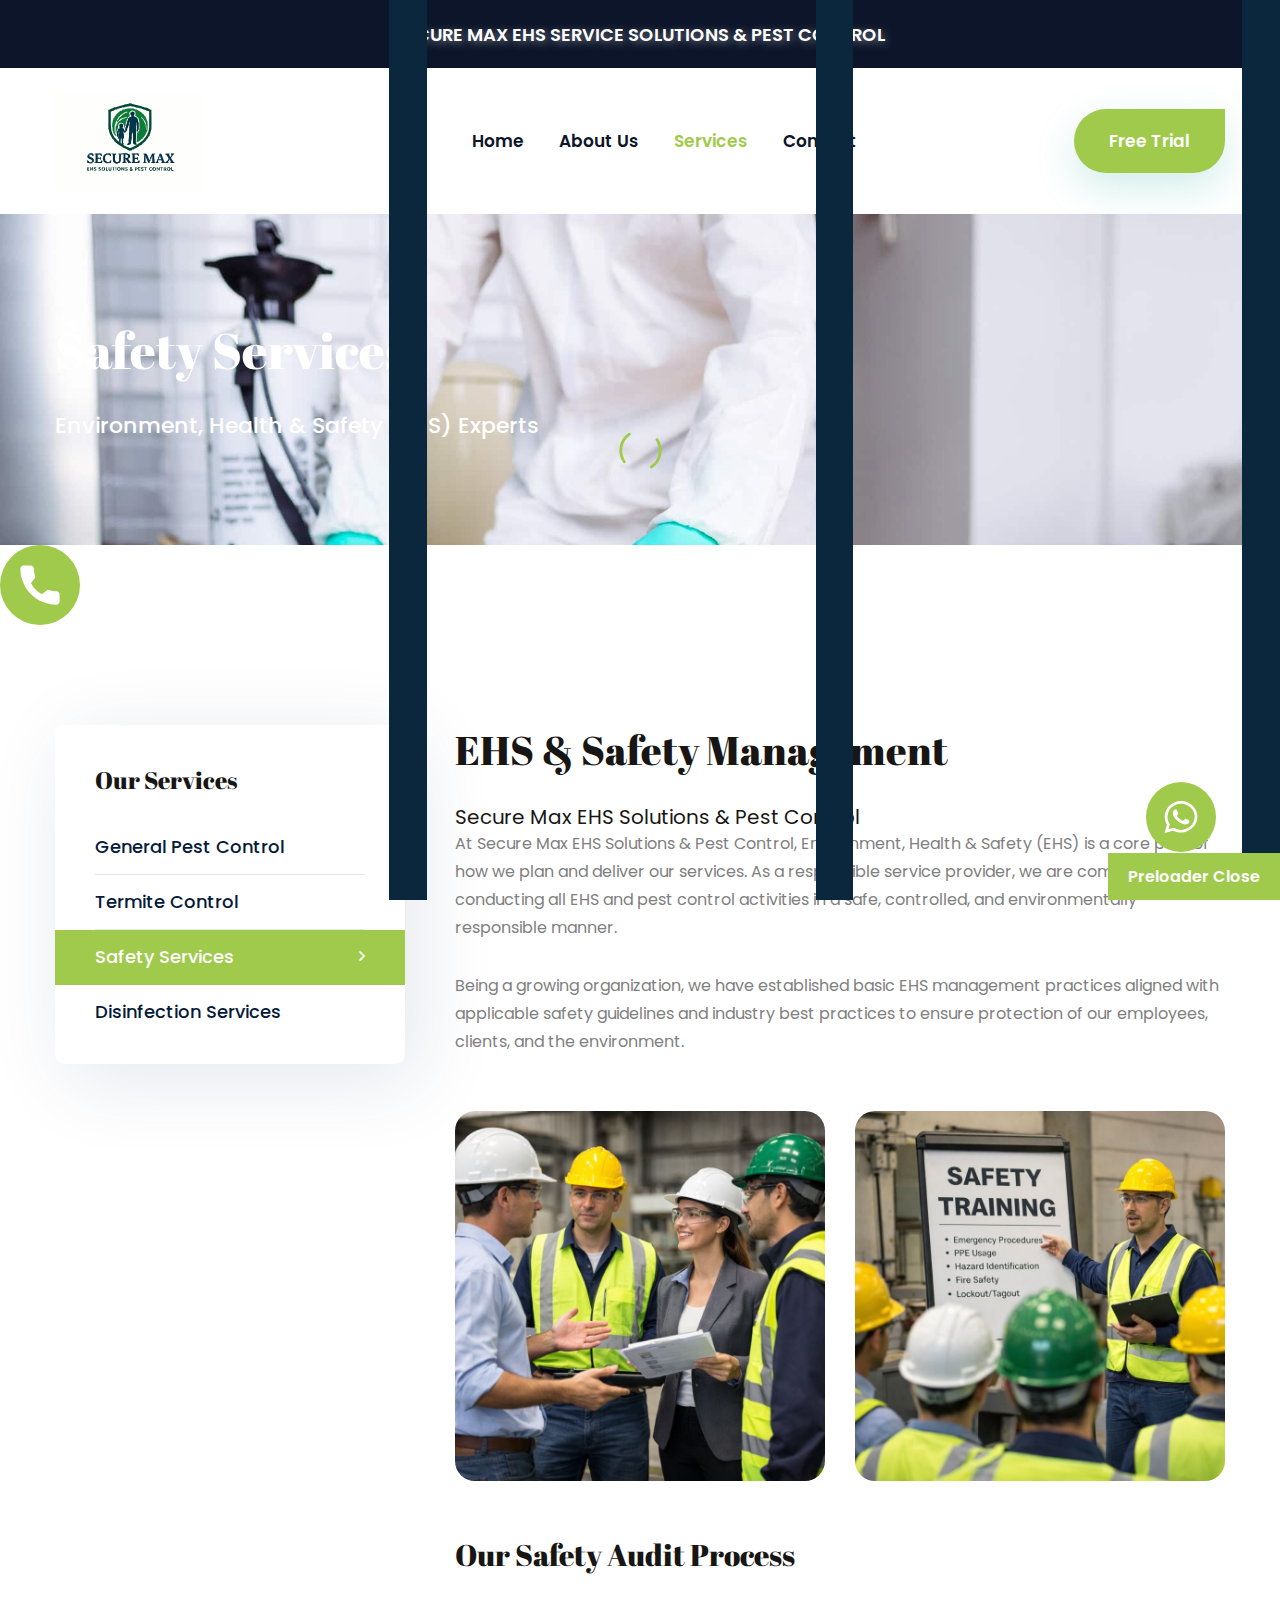
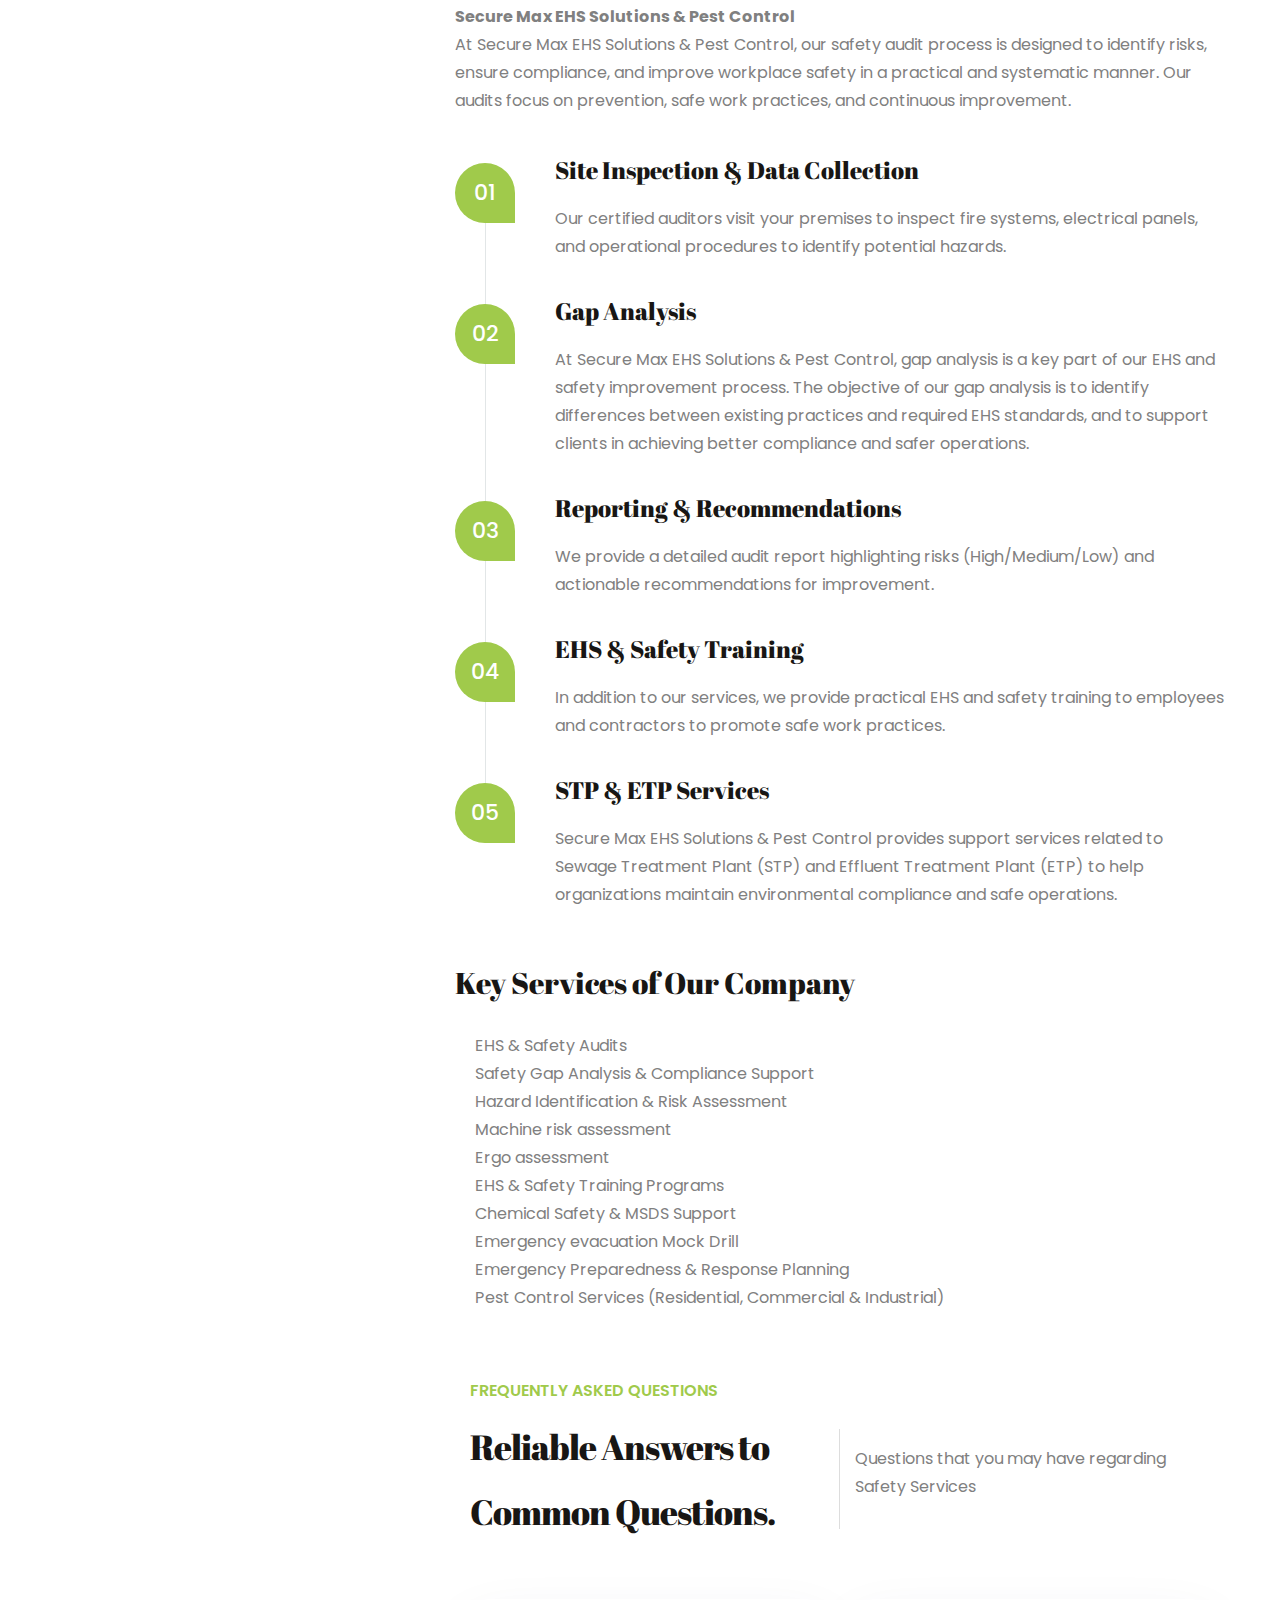
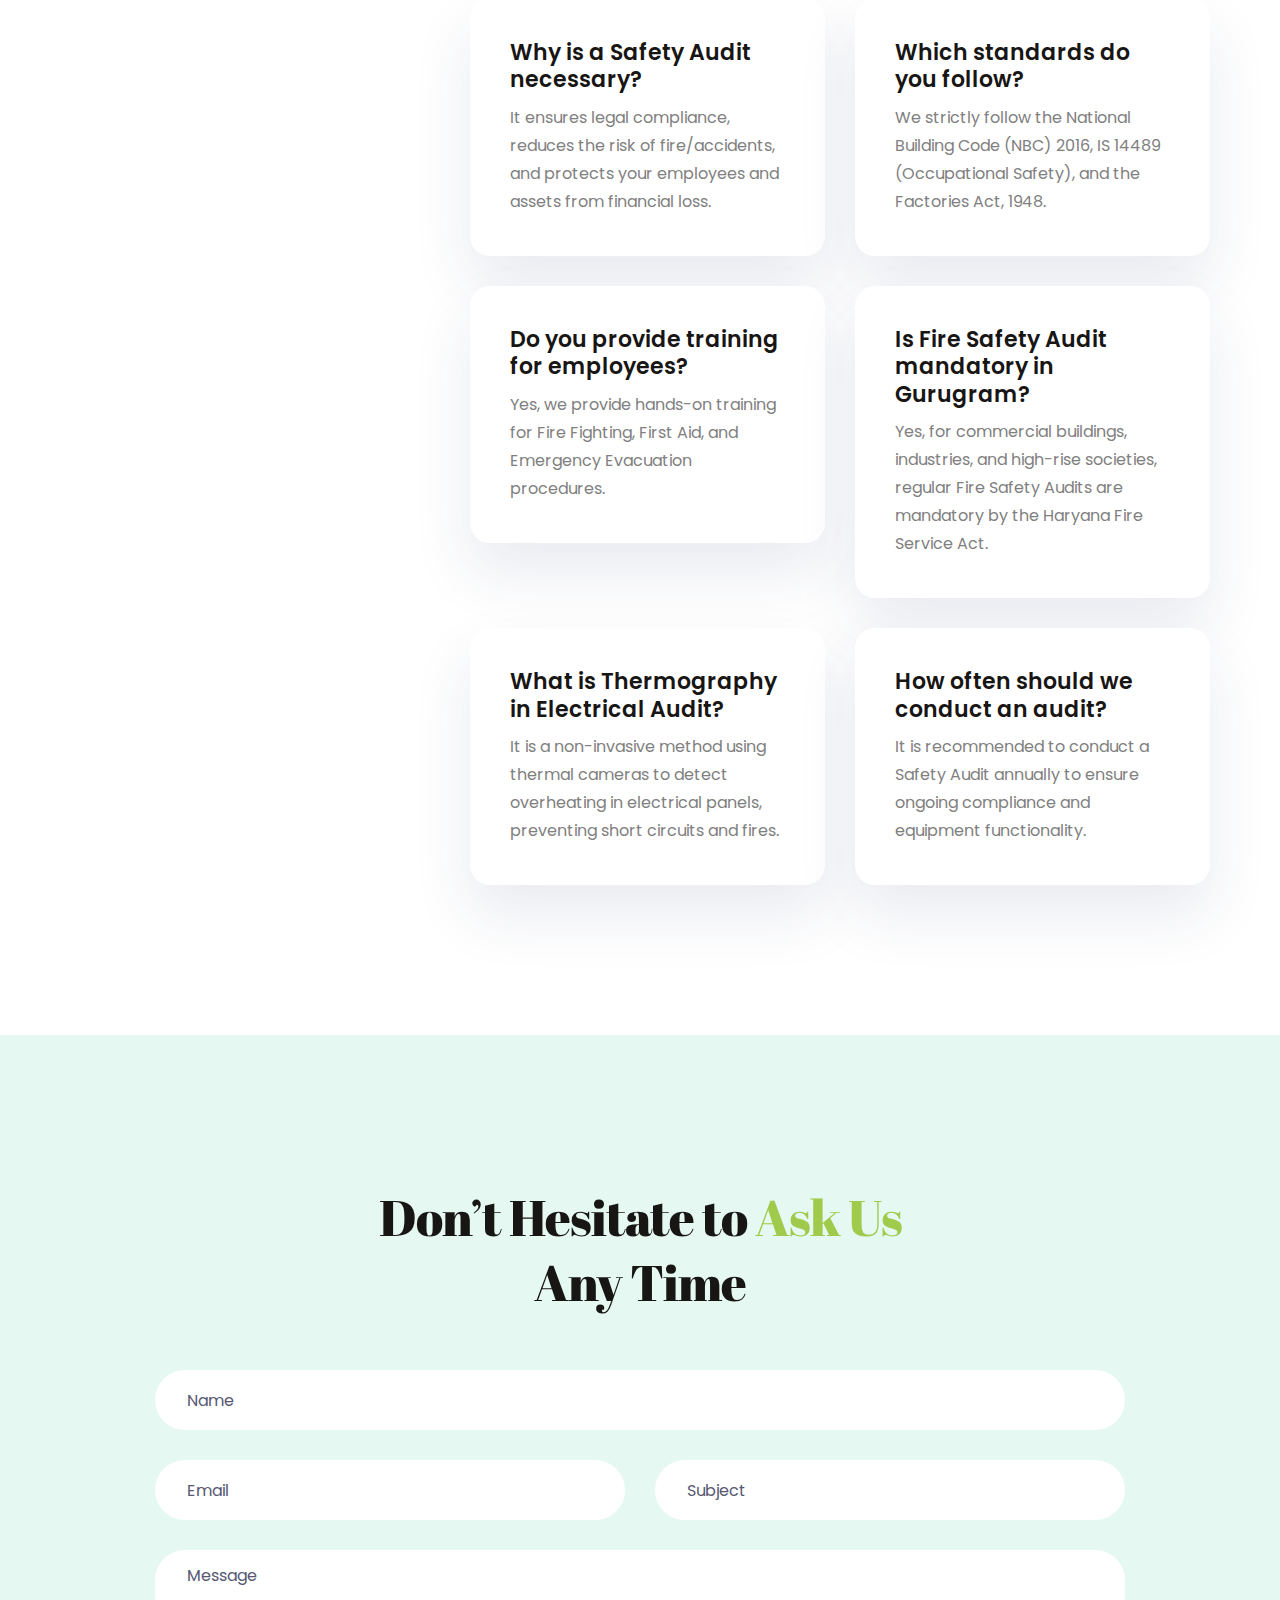
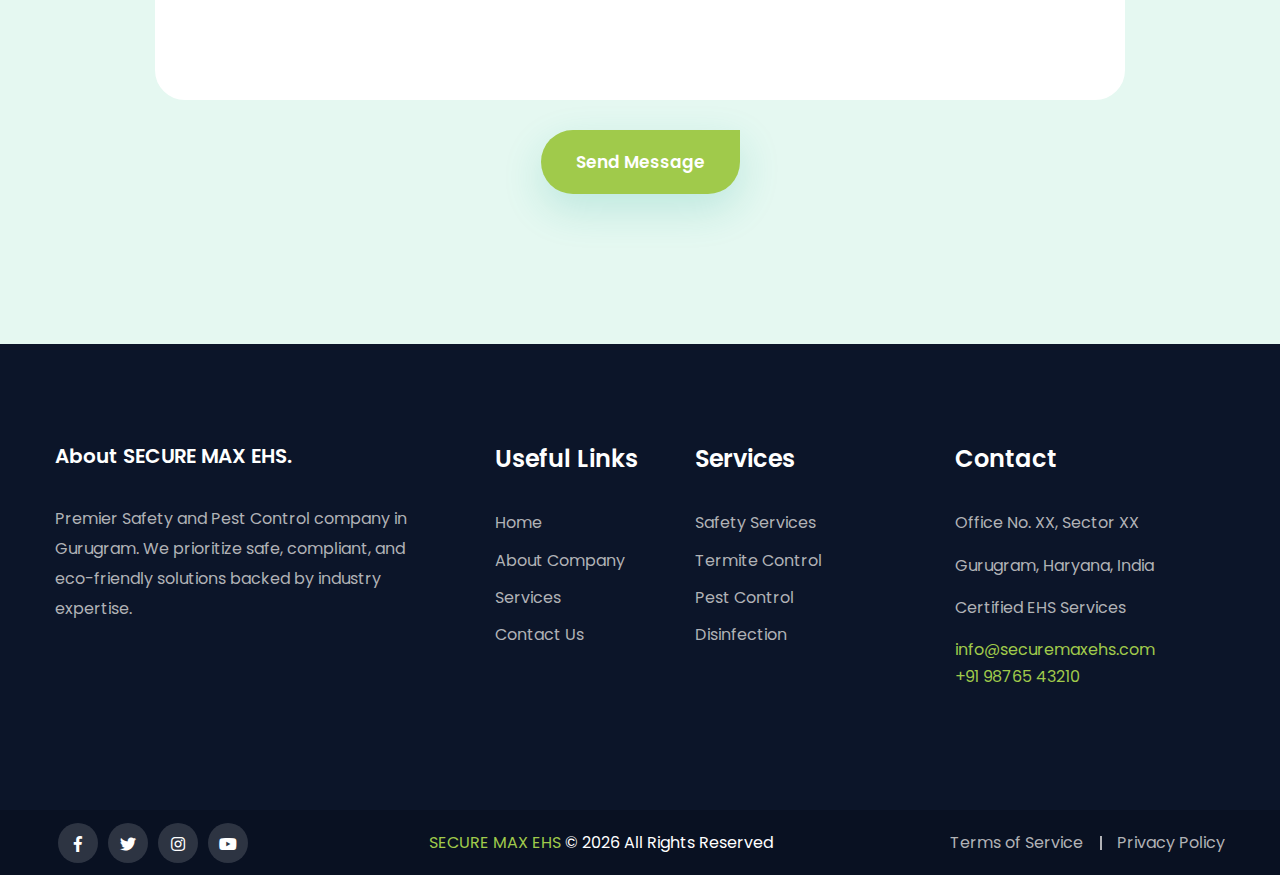
<file: safety-services.html>
<!DOCTYPE html>
<html lang="en">
<head>
<meta charset="utf-8">
<title>Safety Services - Secure Max EHS Gurugram</title>
<meta name="description" content="Professional Safety Services in Gurugram by Secure Max EHS. Fire Safety Audits, Electrical Safety, EHS Training, and Compliance Certification as per NBC 2016.">

<link href="assets/css/bootstrap.css" rel="stylesheet">
<link href="assets/css/style.css" rel="stylesheet">
<link href="assets/css/responsive.css" rel="stylesheet">
<link href="assets/css/color.css" rel="stylesheet">

<link href="https://fonts.googleapis.com/css2?family=Abril+Fatface&family=Poppins:wght@400;500;600;700;800&display=swap" rel="stylesheet">

<link rel="shortcut icon" href="assets/images/logo.svg" type="image/x-icon">
<link rel="icon" href="assets/images/logo.svg" type="image/x-icon">

<meta http-equiv="X-UA-Compatible" content="IE=edge">
<meta name="viewport" content="width=device-width, initial-scale=1.0, maximum-scale=1.0, user-scalable=0">
</head>

<body>

<div class="page-wrapper">
    <div class="loader-wrap">
        <div class="preloader"><div class="preloader-close">Preloader Close</div></div>
        <div class="layer layer-one"><span class="overlay"></span></div>
        <div class="layer layer-two"><span class="overlay"></span></div>        
        <div class="layer layer-three"><span class="overlay"></span></div>        
    </div>

    <header class="main-header">
        <div class="header-top">
            <p style="font-size: 18px; font-weight: 600; text-align: center; color: white; margin-bottom: 0; text-shadow: 2px 2px 9px rgba(255,255,255,0.45);">SECURE MAX EHS SERVICE SOLUTIONS & PEST CONTROL</p>
        </div>
        <div class="header-upper">
            <div class="auto-container">
                <div class="inner-container">
                    <div class="logo-box">
                        <div class="logo"><a href="index.html"><img src="assets/images/logo.svg" alt="Secure Max Logo"></a></div>
                    </div>
                    <div class="nav-outer">
                        <div class="mobile-nav-toggler"><img src="assets/images/icons/icon-bar.png" alt=""></div>

                        <nav class="main-menu navbar-expand-md navbar-light">
                            <div class="collapse navbar-collapse show clearfix" id="navbarSupportedContent">
                                <ul class="navigation">
                                    <li><a href="index.html">Home</a></li>
                                    <li><a href="./about.html">About Us</a></li>
                                    <li class="dropdown current"><a href="#">Services</a>
                                        <ul>
                                            <li><a href="general-control.html">General Pest Control</a></li>
                                            <li><a href="termites-control.html">Termite Control</a></li>
                                            <li class="active"><a href="safety-services.html">Safety Services</a></li>
                                            <li><a href="disinfection.html">Disinfection Services</a></li>
                                        </ul>
                                    </li>
                                    <li><a href="contact.html">Contact</a></li>
                                </ul>
                            </div>
                        </nav>
                    </div>
                    <div class="link-btn"><a href="contact.html" class="theme-btn btn-style-one"><span>Free Trial</span></a></div>
                </div>
            </div>
        </div>
        <div class="sticky-header">
            <div class="header-upper">
                <div class="auto-container">
                    <div class="inner-container">
                        <div class="logo-box">
                            <div class="logo"><a href="index.html"><img src="assets/images/logo.svg" alt="Secure Max Logo"></a></div>
                        </div>
                        <div class="nav-outer">
                            <div class="mobile-nav-toggler"><img src="assets/images/icons/icon-bar-2.png" alt=""></div>
    
                            <nav class="main-menu navbar-expand-md navbar-light">
                            </nav>
                        </div>
                        <div class="link-btn"><a href="contact.html" class="theme-btn btn-style-one"><span>Free Trial</span></a></div>
                    </div>
                </div>
            </div>
        </div>
        <div class="mobile-menu">
            <div class="menu-backdrop"></div>
            <div class="close-btn"><span class="icon flaticon-remove"></span></div>
            
            <nav class="menu-box">
                <div class="nav-logo"><a href="index.html"><img src="assets/images/logo.svg" alt="" title="" class="logo"></a></div>
                <div class="menu-outer"></div>
                <div class="social-links">
                    <ul class="clearfix">
                        <li><a href="#"><span class="fab fa-twitter"></span></a></li>
                        <li><a href="#"><span class="fab fa-facebook-square"></span></a></li>
                        <li><a href="#"><span class="fab fa-pinterest-p"></span></a></li>
                        <li><a href="#"><span class="fab fa-instagram"></span></a></li>
                        <li><a href="#"><span class="fab fa-youtube"></span></a></li>
                    </ul>
                </div>
            </nav>
        </div>
        <div class="nav-overlay">
            <div class="cursor"></div>
            <div class="cursor-follower"></div>
        </div>
    </header>

    <section class="page-title style-two" style="background-image: url(assets/images/background/bg-4.jpg);">
        <div class="auto-container">
            <h1>Safety Services</h1>
            <div class="text">Environment, Health & Safety (EHS) Experts</div>
        </div>
    </section>
    
    <a href="https://wa.me/+919876543210" class="floating-buttons whatsapp"><img src="assets/images/whatsapp.svg" alt="Whatsapp"></a>
    <a href="tel:+919876543210" class="floating-buttons call"><img src="assets/images/call.svg" alt="Call Now"></a>
    
    <section class="service-details">
        <div class="auto-container">
            <div class="row">
                <div class="col-lg-8 order-lg-2">
                    <div class="context-block">
                        <h2>EHS & Safety Management</h2>
                        <div class="text">
                            <h5>Secure Max EHS Solutions & Pest Control</h5>
                            <p>At Secure Max EHS Solutions & Pest Control, Environment, Health & Safety (EHS) is a core part of how we plan and deliver our services. As a responsible service provider, we are committed to conducting all EHS and pest control activities in a safe, controlled, and environmentally responsible manner.</p>
                            <p>Being a growing organization, we have established basic EHS management practices aligned with applicable safety guidelines and industry best practices to ensure protection of our employees, clients, and the environment.</p>
                        </div>
                        
                       <div class="image-block">
  <div class="row">
    <div class="col-md-6">
      <div class="image mb-30">
        <img src="assets/images/resource/WhatsApp-Image-2026-02-02-at-5.40.20-PM.svg" alt="Safety training briefing at workplace">
      </div>
    </div>

    <div class="col-md-6">
      <div class="image mb-30">
        <img src="assets/images/resource/WhatsApp-Image-2026-02-02-at-5.40.57-PM.svg" alt="EHS team discussion and inspection">
      </div>
    </div>
  </div>
</div>

                        
                        <div class="process-wrapper">
                            <h3>Our Safety Audit Process</h3>
                            <div class="text mb-40">
                                <p><strong>Secure Max EHS Solutions & Pest Control</strong><br>
                                At Secure Max EHS Solutions & Pest Control, our safety audit process is designed to identify risks, ensure compliance, and improve workplace safety in a practical and systematic manner. Our audits focus on prevention, safe work practices, and continuous improvement.</p>
                            </div>
                            
                            <div class="process-block-two">
                                <div class="count">01</div>
                                <h4>Site Inspection & Data Collection</h4>
                                <div class="text">
                                    <p>Our certified auditors visit your premises to inspect fire systems, electrical panels, and operational procedures to identify potential hazards.</p>
                                </div>
                            </div>

                            <div class="process-block-two">
                                <div class="count">02</div>
                                <h4>Gap Analysis</h4>
                                <div class="text">
                                    <p>At Secure Max EHS Solutions & Pest Control, gap analysis is a key part of our EHS and safety improvement process. The objective of our gap analysis is to identify differences between existing practices and required EHS standards, and to support clients in achieving better compliance and safer operations.</p>
                                </div>
                            </div>

                            <div class="process-block-two">
                                <div class="count">03</div>
                                <h4>Reporting & Recommendations</h4>
                                <div class="text">
                                    <p>We provide a detailed audit report highlighting risks (High/Medium/Low) and actionable recommendations for improvement.</p>
                                </div>
                            </div>

                            <div class="process-block-two">
                                <div class="count">04</div>
                                <h4>EHS & Safety Training</h4>
                                <div class="text">
                                    <p>In addition to our services, we provide practical EHS and safety training to employees and contractors to promote safe work practices.</p>
                                </div>
                            </div>

                            <div class="process-block-two">
                                <div class="count">05</div>
                                <h4>STP & ETP Services</h4>
                                <div class="text">
                                    <p>Secure Max EHS Solutions & Pest Control provides support services related to Sewage Treatment Plant (STP) and Effluent Treatment Plant (ETP) to help organizations maintain environmental compliance and safe operations.</p>
                                </div>
                            </div>
                        </div>

                        <div class="text">
                            <h3>Key Services of Our Company</h3>
                            <ul style="list-style-type: disc; margin-left: 20px; margin-top: 15px;">
                                <li>EHS & Safety Audits</li>
                                <li>Safety Gap Analysis & Compliance Support</li>
                                <li>Hazard Identification & Risk Assessment</li>
                                <li>Machine risk assessment</li>
                                <li>Ergo assessment</li>
                                <li>EHS & Safety Training Programs</li>
                                <li>Chemical Safety & MSDS Support</li>
                                <li>Emergency evacuation Mock Drill</li>
                                <li>Emergency Preparedness & Response Planning</li>
                                <li>Pest Control Services (Residential, Commercial & Industrial)</li>
                            </ul>
                        </div>
                        
                        <section class="faq-section">
                            <div class="auto-container">
                                <div class="top-content">
                                    <div class="row align-items-center">
                                        <div class="col-lg-6">
                                            <div class="sec-title">
                                                <div class="sub-title">Frequently Asked Questions</div>
                                                <h2 style="font-size: 35px;">Reliable Answers to <br> Common Questions.</h2>
                                            </div>
                                        </div>
                                        <div class="col-lg-6">
                                            <div class="text">Questions that you may have regarding Safety Services</div>
                                        </div>
                                    </div>
                                </div>
                                <div class="row">
                                    <div class="col-lg-6">
                                        <div class="text-block">
                                            <h4>Why is a Safety Audit necessary?</h4>
                                            <div class="text">It ensures legal compliance, reduces the risk of fire/accidents, and protects your employees and assets from financial loss.</div>
                                        </div>
                                    </div>
                                    <div class="col-lg-6">
                                        <div class="text-block">
                                            <h4>Which standards do you follow?</h4>
                                            <div class="text">We strictly follow the National Building Code (NBC) 2016, IS 14489 (Occupational Safety), and the Factories Act, 1948.</div>
                                        </div>
                                    </div>
                                    <div class="col-lg-6">
                                        <div class="text-block">
                                            <h4>Do you provide training for employees?</h4>
                                            <div class="text">Yes, we provide hands-on training for Fire Fighting, First Aid, and Emergency Evacuation procedures.</div>
                                        </div>
                                    </div>
                                    <div class="col-lg-6">
                                        <div class="text-block">
                                            <h4>Is Fire Safety Audit mandatory in Gurugram?</h4>
                                            <div class="text">Yes, for commercial buildings, industries, and high-rise societies, regular Fire Safety Audits are mandatory by the Haryana Fire Service Act.</div>
                                        </div>
                                    </div>
                                    <div class="col-lg-6">
                                        <div class="text-block">
                                            <h4>What is Thermography in Electrical Audit?</h4>
                                            <div class="text">It is a non-invasive method using thermal cameras to detect overheating in electrical panels, preventing short circuits and fires.</div>
                                        </div>
                                    </div>
                                    <div class="col-lg-6">
                                        <div class="text-block">
                                            <h4>How often should we conduct an audit?</h4>
                                            <div class="text">It is recommended to conduct a Safety Audit annually to ensure ongoing compliance and equipment functionality.</div>
                                        </div>
                                    </div>
                                </div>
                            </div>
                        </section>
                    </div>
                </div>
                <div class="col-lg-4 sidebar-side left-sidebar">
                    <aside class="sidebar">
                        <div class="sidebar-widget categories">
                            <h3 class="sidebar-title">Our Services</h3>
                            <div class="widget-content">
                                <ul class="list">
                                    <li><a href="general-control.html">General Pest Control</a></li>
                                    <li><a href="termites-control.html">Termite Control</a></li>
                                    <li class="active"><a href="safety-services.html">Safety Services</a></li>
                                    <li><a href="disinfection.html">Disinfection Services</a></li>
                                </ul>
                            </div>
                        </div>
                    </aside>
                </div>
            </div>
        </div>
    </section>

    <section class="contact-form-section">
        <div class="auto-container">
            <div class="sec-title text-center">
                <h2>Don’t Hesitate to <span>Ask Us</span> <br> Any Time</h2>
            </div>
            <div class="contact-form">
                <form method="post" action="inc/sendemail.php" id="contact-form">
                    <div class="row">
                        <div class="form-group col-md-12">
                            <input type="text" name="form_name" value="" placeholder="Name" required>
                        </div>
                        <div class="form-group col-md-6">
                            <input type="text" name="email" value="" placeholder="Email" required>
                        </div>
                        <div class="form-group col-md-6">
                            <input type="text" name="form_subject" value="" placeholder="Subject" required>
                        </div>
                        <div class="form-group col-md-12">
                            <textarea name="form_message" placeholder="Message"></textarea>
                        </div>
                        <div class="form-group col-md-12">
                            <div class="text-center">
                                <input id="form_botcheck" name="form_botcheck" class="form-control" type="hidden" value="">
                                <button class="theme-btn btn-style-one" type="submit" data-loading-text="Please wait..."><span>Send Message </span></button>
                            </div>
                        </div>
                    </div>
                </form>
            </div>
        </div>
    </section>
    
    <footer class="main-footer">
        <div class="upper-box">
            <div class="auto-container">
                <div class="row">
                    <div class="col-lg-4 col-md-7">
                        <div class="widget about-widget">
                            <h5 class="widget_title">About SECURE MAX EHS.</h5>
                            <div class="text">
                                 Premier Safety and Pest Control company in Gurugram. We prioritize safe, compliant, and eco-friendly solutions backed by industry expertise.</div>
                        </div>
                    </div>
                    <div class="col-lg-2 col-md-6">
                        <div class="widget links-widget">
                            <h4 class="widget_title">Useful Links</h4>
                            <div class="widget-content">
                                <ul class="list">
                                    <li><a href="index.html">Home</a></li>
                                    <li><a href="about.html">About Company </a></li>
                                    <li><a href="safety-services.html">Services</a></li>
                                    <li><a href="contact.html">Contact Us</a></li>
                                </ul>
                            </div>
                        </div>
                    </div>
                    <div class="col-lg-2 col-md-6">
                        <div class="widget links-widget">
                            <h4 class="widget_title">Services</h4>
                            <div class="widget-content">
                                <ul class="list">
                                    <li><a href="safety-services.html">Safety Services</a></li>
                                    <li><a href="termites-control.html">Termite Control </a></li>
                                    <li><a href="general-control.html">Pest Control</a></li>
                                    <li><a href="disinfection.html">Disinfection</a></li>
                                </ul>
                            </div>
                        </div>
                    </div>
                    <div class="col-lg-3 offset-lg-1 col-md-6">
                        <div class="widget contact-widget">
                            <h4 class="widget_title">Contact</h4>
                            <ul class="list-style-one">
                                <li>Office No. XX, Sector XX</li>
                                <li>Gurugram, Haryana, India</li>
                                <li>Certified EHS Services</li> 
                            </ul>
                            <div class="email"><a href="mailto:info@securemaxehs.com">info@securemaxehs.com</a></div>
                            <div class="phone"><a href="tel:+919876543210">+91 98765 43210</a></div>
                        </div>
                    </div>
                </div>
            </div> 
        </div>              
    </footer>
    <div class="footer-bottom">
        <div class="auto-container">
            <div class="content">
                <ul class="social-icon">
                    <li><a href="#"><i class="fab fa-facebook-f"></i></a></li>
                    <li><a href="#"><i class="fab fa-twitter"></i></a></li>
                    <li><a href="#"><i class="fab fa-instagram"></i></a></li>
                    <li><a href="#"><i class="fab fa-youtube"></i></a></li>
                </ul>
                <div class="copyright" style="color: white;"><a href="#">SECURE MAX EHS</a> © <script>document.write(new Date().getFullYear())</script> All Rights Reserved</div>
                <div class="footer-menu">
                    <ul>
                        <li><a href="#">Terms of Service </a></li>
                        <li><a href="#">Privacy Policy</a></li>
                    </ul>
                </div>
            </div>            
        </div>
    </div>
    
</div>
<script src="assets/js/jquery.js"></script>
<script src="assets/js/popper.min.js"></script>
<script src="assets/js/bootstrap.min.js"></script>
<script src="assets/js/bootstrap-select.min.js"></script>
<script src="assets/js/jquery.fancybox.js"></script>
<script src="assets/js/isotope.js"></script>
<script src="assets/js/owl.js"></script>
<script src="assets/js/appear.js"></script>
<script src="assets/js/wow.js"></script>
<script src="assets/js/lazyload.js"></script>
<script src="assets/js/scrollbar.js"></script>
<script src="assets/js/TweenMax.min.js"></script>
<script src="assets/js/swiper.min.js"></script>
<script src="assets/js/jquery.polyglot.language.switcher.js"></script>
<script src="assets/js/jquery.ajaxchimp.min.js"></script>
<script src="assets/js/parallax-scroll.js"></script>

<script src="assets/js/script.js"></script>


</body>
</html>
</file>
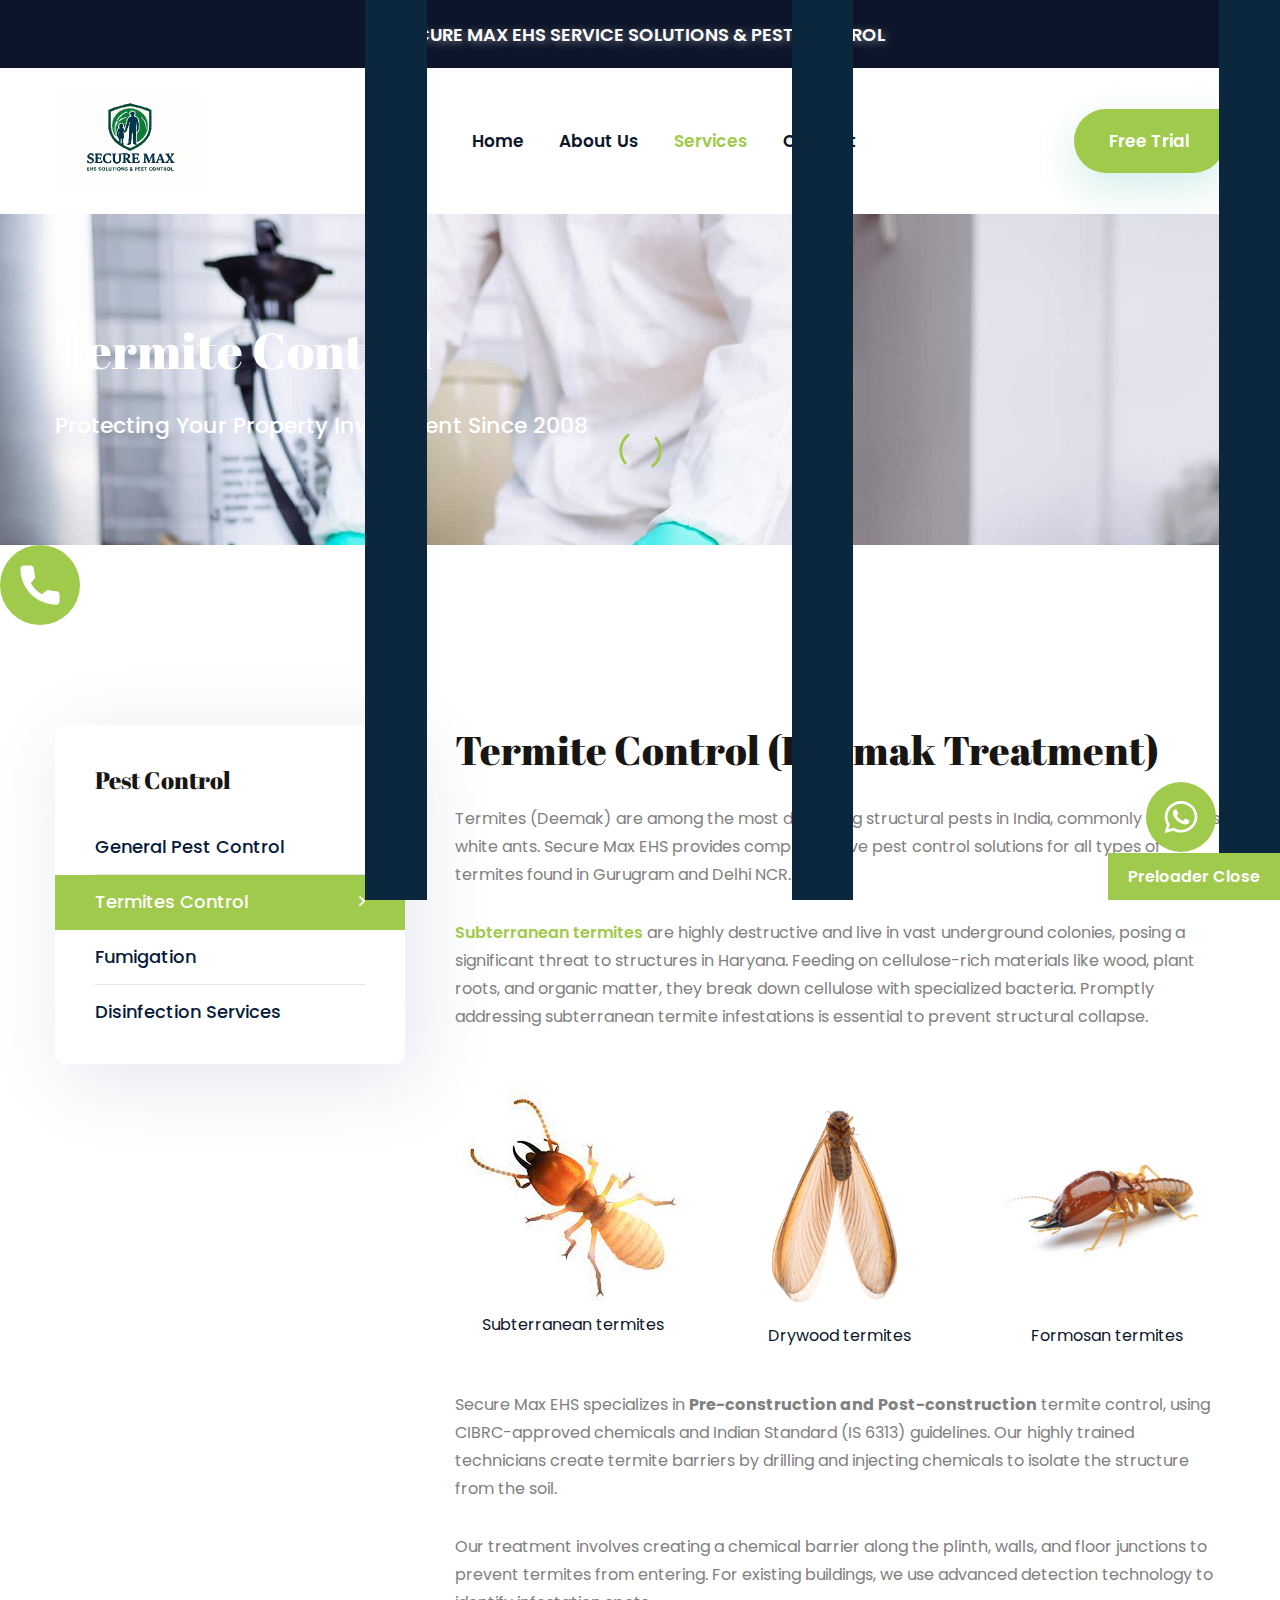
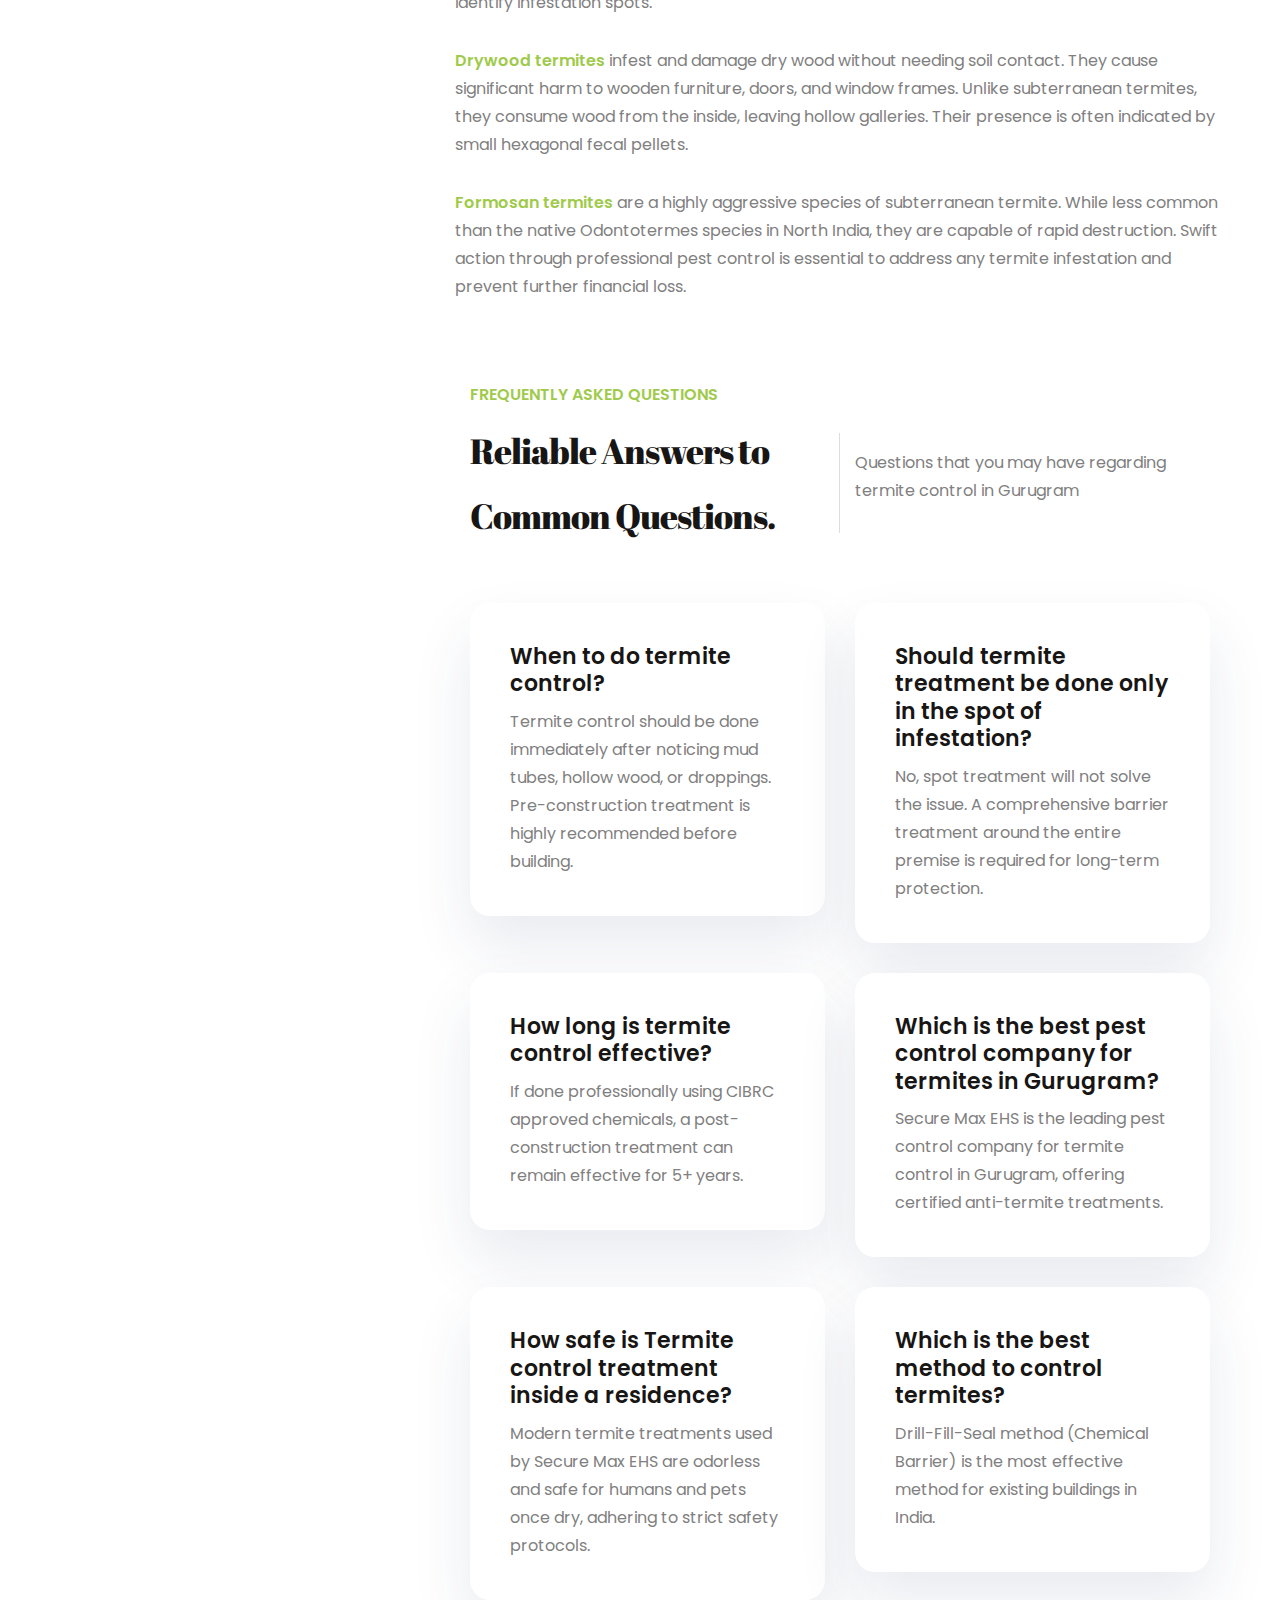
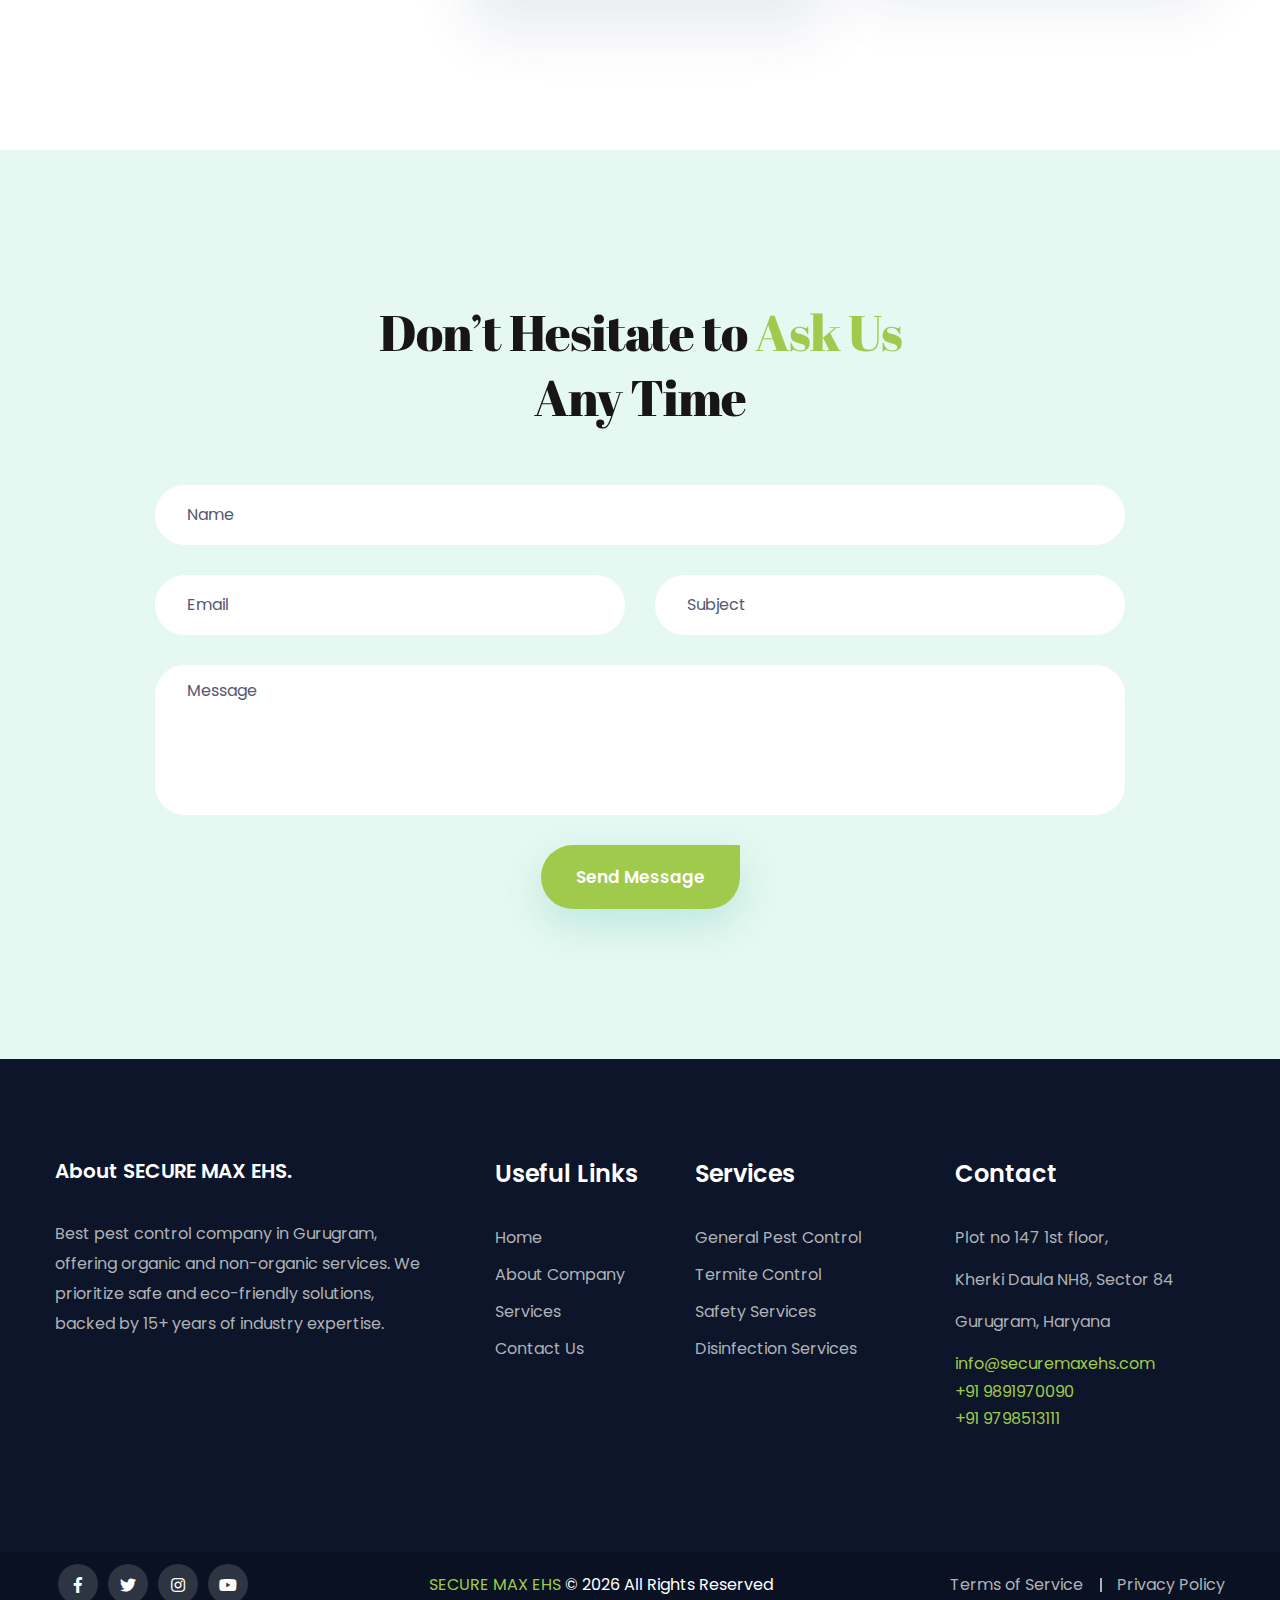
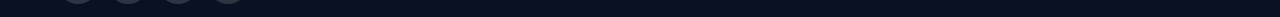
<file: termites-control.html>
<!DOCTYPE html>
<html lang="en">
<head>
<meta charset="utf-8">
<title>Termite Control - Secure Max EHS Gurugram</title>
<meta name="description" content="Expert Anti-Termite Treatment in Gurugram by Secure Max EHS. Pre-construction and Post-construction termite control using CIBRC approved chemicals.">

<link href="assets/css/bootstrap.css" rel="stylesheet">
<link href="assets/css/style.css" rel="stylesheet">
<link href="assets/css/responsive.css" rel="stylesheet">
<link href="assets/css/color.css" rel="stylesheet">

<link href="https://fonts.googleapis.com/css2?family=Abril+Fatface&family=Poppins:wght@400;500;600;700;800&display=swap" rel="stylesheet">

<link rel="shortcut icon" href="assets/images/logo.svg" type="image/x-icon">
<link rel="icon" href="assets/images/logo.svg" type="image/x-icon">

<meta http-equiv="X-UA-Compatible" content="IE=edge">
<meta name="viewport" content="width=device-width, initial-scale=1.0, maximum-scale=1.0, user-scalable=0">
</head>

<body>

<div class="page-wrapper">
    <div class="loader-wrap">
        <div class="preloader"><div class="preloader-close">Preloader Close</div></div>
        <div class="layer layer-one"><span class="overlay"></span></div>
        <div class="layer layer-two"><span class="overlay"></span></div>        
        <div class="layer layer-three"><span class="overlay"></span></div>        
    </div>


    <header class="main-header">
        <div class="header-top">
            <p style="font-size: 18px; font-weight: 600; text-align: center; color: white; margin-bottom: 0; text-shadow: 2px 2px 9px rgba(255,255,255,0.45);">SECURE MAX EHS SERVICE SOLUTIONS & PEST CONTROL</p>
    </div>
        <div class="header-upper">
            <div class="auto-container">
                <div class="inner-container">
                    <div class="logo-box">
                        <div class="logo"><a href="index.html"><img src="assets/images/logo.svg" alt="Secure Max Logo"></a></div>
                    </div>
                    <div class="nav-outer">
                        <div class="mobile-nav-toggler"><img src="assets/images/icons/icon-bar.png" alt=""></div>

                        <nav class="main-menu navbar-expand-md navbar-light">
                            <div class="collapse navbar-collapse show clearfix" id="navbarSupportedContent">
                                <ul class="navigation">
                                    <li><a href="index.html">Home</a></li>
                                    <li><a href="./about.html">About Us</a></li>
                                    <li class="dropdown current"><a href="#">Services</a>
                                        <ul>
                                            <li><a href="general-control.html">General Pest Control</a></li>
                                            <li class="active"><a href="termites-control.html">Termite Control</a></li>
                                            <li><a href="safety-services.html">Safety Services</a></li>
                                            <li><a href="disinfection.html">Disinfection Services</a></li>
                                        </ul>
                                    </li>
                                    <li><a href="contact.html">Contact</a></li>
                                </ul>
                            </div>
                        </nav>
                    </div>
                    <div class="link-btn"><a href="contact.html" class="theme-btn btn-style-one"><span>Free Trial</span></a></div>
                </div>
            </div>
        </div>
        <div class="sticky-header">
            <div class="header-upper">
                <div class="auto-container">
                    <div class="inner-container">
                        <div class="logo-box">
                            <div class="logo"><a href="index.html"><img src="assets/images/logo.svg" alt="Secure Max Logo"></a></div>
                        </div>
                        <div class="nav-outer">
                            <div class="mobile-nav-toggler"><img src="assets/images/icons/icon-bar-2.png" alt=""></div>
    
                            <nav class="main-menu navbar-expand-md navbar-light">
                            </nav>
                        </div>
                        <div class="link-btn"><a href="contact.html" class="theme-btn btn-style-one"><span>Free Trial</span></a></div>
                    </div>
                </div>
            </div>
        </div><div class="mobile-menu">
            <div class="menu-backdrop"></div>
            <div class="close-btn"><span class="icon flaticon-remove"></span></div>
            
            <nav class="menu-box">
                <div class="nav-logo"><a href="index.html"><img src="assets/images/logo.svg" alt="" title="" class="logo"></a></div>
                <div class="menu-outer"></div>
                <div class="social-links">
                    <ul class="clearfix">
                        <li><a href="#"><span class="fab fa-twitter"></span></a></li>
                        <li><a href="#"><span class="fab fa-facebook-square"></span></a></li>
                        <li><a href="#"><span class="fab fa-instagram"></span></a></li>
                        <li><a href="#"><span class="fab fa-youtube"></span></a></li>
                    </ul>
                </div>
            </nav>
        </div><div class="nav-overlay">
            <div class="cursor"></div>
            <div class="cursor-follower"></div>
        </div>
    </header>
    <section class="page-title style-two" style="background-image: url(assets/images/background/bg-4.jpg);">
        <div class="auto-container">
            <h1>Termite Control</h1>
            <div class="text">Protecting Your Property Investment Since 2008</div>
        </div>
    </section>
    
    <a href="https://wa.me/+919876543210" class="floating-buttons whatsapp"><img src="assets/images/whatsapp.svg" alt="Whatsapp"></a>
    <a href="tel:+919876543210" class="floating-buttons call"><img src="assets/images/call.svg" alt="Call Now"></a>
    
    <section class="service-details">
        <div class="auto-container">
            <div class="row">
                <div class="col-lg-8 order-lg-2">
                    <div class="context-block">
                        <h2>Termite Control (Deemak Treatment)</h2>
                        <div class="text">
                            <p>Termites (Deemak) are among the most damaging structural pests in India, commonly known as white ants. Secure Max EHS provides comprehensive pest control solutions for all types of termites found in Gurugram and Delhi NCR.</p>
                            
                            <p><span style="color: #A0CA4B; font-weight: 600;">Subterranean termites</span> are highly destructive and live in vast underground colonies, posing a significant threat to structures in Haryana. Feeding on cellulose-rich materials like wood, plant roots, and organic matter, they break down cellulose with specialized bacteria. Promptly addressing subterranean termite infestations is essential to prevent structural collapse.</p>
                        </div>
                        <div class="image-block">
                            <div class="row">
                                <div class="col-md-4 text-center">
                                    <div class="image"><img src="assets/images/resource/drywood.jpg" alt="Subterranean Termites"></div>
                                    <p>Subterranean termites</p>
                                </div>
                                <div class="col-md-4 text-center">
                                    <div class="image"><img src="assets/images/resource/dry_wood.png" alt="Drywood Termites"></div>
                                    <p>Drywood termites</p>
                                </div>
                                <div class="col-md-4 text-center">
                                    <div class="image"><img src="assets/images/resource/formosan-termite.jpg" alt="Formosan Termites"></div>
                                    <p>Formosan termites</p>
                                </div>
                            </div>
                        </div>
                        <div class="text">
                            <p>Secure Max EHS specializes in <strong>Pre-construction and Post-construction</strong> termite control, using CIBRC-approved chemicals and Indian Standard (IS 6313) guidelines. Our highly trained technicians create termite barriers by drilling and injecting chemicals to isolate the structure from the soil.</p>
                            
                            
                            
                            <p>Our treatment involves creating a chemical barrier along the plinth, walls, and floor junctions to prevent termites from entering. For existing buildings, we use advanced detection technology to identify infestation spots.</p>

                            <p><span style="color: #A0CA4B; font-weight: 600;">Drywood termites</span> infest and damage dry wood without needing soil contact. They cause significant harm to wooden furniture, doors, and window frames. Unlike subterranean termites, they consume wood from the inside, leaving hollow galleries. Their presence is often indicated by small hexagonal fecal pellets.</p>
                        </div>
                        <div class="text">
                            <p><span style="color: #A0CA4B; font-weight: 600;">Formosan termites</span> are a highly aggressive species of subterranean termite. While less common than the native Odontotermes species in North India, they are capable of rapid destruction. Swift action through professional pest control is essential to address any termite infestation and prevent further financial loss.</p>
                        </div>
                        
                        <section class="faq-section">
                            <div class="auto-container">
                                <div class="top-content">
                                    <div class="row align-items-center">
                                        <div class="col-lg-6">
                                            <div class="sec-title">
                                                <div class="sub-title">Frequently Asked Questions</div>
                                                <h2 style="font-size: 35px;">Reliable Answers to <br> Common Questions.</h2>
                                            </div>
                                        </div>
                                        <div class="col-lg-6">
                                            <div class="text">Questions that you may have regarding termite control in Gurugram</div>
                                        </div>
                                    </div>
                                </div>
                                <div class="row">
                                    <div class="col-lg-6">
                                        <div class="text-block">
                                            <h4>When to do termite control?</h4>
                                            <div class="text">Termite control should be done immediately after noticing mud tubes, hollow wood, or droppings. Pre-construction treatment is highly recommended before building.</div>
                                        </div>
                                    </div>
                                    <div class="col-lg-6">
                                        <div class="text-block">
                                            <h4>Should termite treatment be done only in the spot of infestation?</h4>
                                            <div class="text">No, spot treatment will not solve the issue. A comprehensive barrier treatment around the entire premise is required for long-term protection.</div>
                                        </div>
                                    </div>
                                    <div class="col-lg-6">
                                        <div class="text-block">
                                            <h4>How long is termite control effective?</h4>
                                            <div class="text">If done professionally using CIBRC approved chemicals, a post-construction treatment can remain effective for 5+ years.</div>
                                        </div>
                                    </div>
                                    <div class="col-lg-6">
                                        <div class="text-block">
                                            <h4>Which is the best pest control company for termites in Gurugram?</h4>
                                            <div class="text">Secure Max EHS is the leading pest control company for termite control in Gurugram, offering certified anti-termite treatments.</div>
                                        </div>
                                    </div>
                                    <div class="col-lg-6">
                                        <div class="text-block">
                                            <h4>How safe is Termite control treatment inside a residence?</h4>
                                            <div class="text">Modern termite treatments used by Secure Max EHS are odorless and safe for humans and pets once dry, adhering to strict safety protocols.</div>
                                        </div>
                                    </div>
                                    <div class="col-lg-6">
                                        <div class="text-block">
                                            <h4>Which is the best method to control termites?</h4>
                                            <div class="text">Drill-Fill-Seal method (Chemical Barrier) is the most effective method for existing buildings in India.</div>
                                        </div>
                                    </div>
                                </div>
                            </div>
                        </section>
                    </div>
                </div>
                <div class="col-lg-4 sidebar-side left-sidebar">
                    <aside class="sidebar">

                        <div class="sidebar-widget categories">
                            <h3 class="sidebar-title">Pest Control</h3>
                            <div class="widget-content">
                                <ul class="list">
                                    <li><a href="general-control.html">General Pest Control</a></li>
                                    <li class="active"><a href="termites-control.html">Termites Control</a></li>
                                    <li><a href="fumigation.html">Fumigation</a></li>
                                    <li><a href="disinfection.html">Disinfection Services</a></li>
                                </ul>
                            </div>
                        </div>
                                                            
                    </aside>
                </div>
            </div>
        </div>
    </section>

    <section class="contact-form-section">
        <div class="auto-container">
            <div class="sec-title text-center">
                <h2>Don’t Hesitate to <span>Ask Us</span> <br> Any Time</h2>
            </div>
            <div class="contact-form">
                <form method="post" action="inc/sendemail.php" id="contact-form">
                    <div class="row">
                        <div class="form-group col-md-12">
                            <input type="text" name="form_name" value="" placeholder="Name" required>
                        </div>
                        <div class="form-group col-md-6">
                            <input type="text" name="email" value="" placeholder="Email" required>
                        </div>
                        <div class="form-group col-md-6">
                            <input type="text" name="form_subject" value="" placeholder="Subject" required>
                        </div>
                        <div class="form-group col-md-12">
                            <textarea name="form_message" placeholder="Message"></textarea>
                        </div>
                        <div class="form-group col-md-12">
                            <div class="text-center">
                                <input id="form_botcheck" name="form_botcheck" class="form-control" type="hidden" value="">
                                <button class="theme-btn btn-style-one" type="submit" data-loading-text="Please wait..."><span>Send Message </span></button>
                            </div>
                        </div>
                    </div>
                </form>
            </div>
        </div>
    </section>
     <footer class="main-footer">
        <div class="upper-box">
            <div class="auto-container">
                <div class="row">
                    <div class="col-lg-4 col-md-7">
                        <div class="widget about-widget">
                            <h5 class="widget_title">About SECURE MAX EHS.</h5>
                            <div class="text">
                                 Best pest control company in Gurugram, offering organic and non-organic services. We prioritize safe and eco-friendly solutions, backed by 15+ years of industry expertise.</div>
                        </div>
                    </div>
                    <div class="col-lg-2 col-md-6">
                        <div class="widget links-widget">
                            <h4 class="widget_title">Useful Links</h4>
                            <div class="widget-content">
                                <ul class="list">
                                    <li><a href="index.html">Home</a></li>
                                    <li><a href="about.html">About Company </a></li>
                                    <li><a href="general-control.html">Services</a></li>
                                    <li><a href="contact.html">Contact Us</a></li>
                                </ul>
                            </div>
                        </div>
                    </div>
                    <div class="col-lg-2 col-md-6">
                        <div class="widget links-widget">
                            <h4 class="widget_title">Services</h4>
                            <div class="widget-content">
                                <ul class="list">
                                    <li><a href="general-control.html">General Pest Control </a></li>
                                    <li><a href="termites-control.html">Termite Control </a></li>
                                    <li><a href="safety-services.html">Safety Services</a></li>
                                    <li><a href="disinfection.html">Disinfection Services </a></li>
                                </ul>
                            </div>
                        </div>
                    </div>
                     <div class="col-lg-3 offset-lg-1 col-md-6">
                        <div class="widget contact-widget">
                            <h4 class="widget_title">Contact</h4>
                            <ul class="list-style-one">
                                <li>Plot no 147 1st floor,</li>
                                <li>Kherki Daula NH8, Sector 84</li>
                                <li>Gurugram, Haryana</li>
                            </ul>
                            <div class="email"><a href="mailto:info@securemaxehs.com">info@securemaxehs.com</a></div>
                            <div class="phone"><a href="tel:+919891970090">+91 9891970090</a></div>
                            <div class="phone"><a href="tel:+919798513111">+91 9798513111</a></div>
                        </div>
                    </div>
                </div>
            </div> 
        </div>                          
    </footer>
    <div class="footer-bottom">
        <div class="auto-container">
            <div class="content">
                <ul class="social-icon">
                    <li><a href="#"><i class="fab fa-facebook-f"></i></a></li>
                    <li><a href="#"><i class="fab fa-twitter"></i></a></li>
                    <li><a href="#"><i class="fab fa-instagram"></i></a></li>
                    <li><a href="#"><i class="fab fa-youtube"></i></a></li>
                </ul>
                <div class="copyright" style="color: white;"><a href="#">SECURE MAX EHS</a> © <script>document.write(new Date().getFullYear())</script> All Rights Reserved</div>
                <div class="footer-menu">
                    <ul>
                        <li><a href="#">Terms of Service </a></li>
                        <li><a href="#">Privacy Policy</a></li>
                    </ul>
                </div>
            </div>            
        </div>
    </div>
    
</div>
<script src="assets/js/jquery.js"></script>
<script src="assets/js/popper.min.js"></script>
<script src="assets/js/bootstrap.min.js"></script>
<script src="assets/js/bootstrap-select.min.js"></script>
<script src="assets/js/jquery.fancybox.js"></script>
<script src="assets/js/isotope.js"></script>
<script src="assets/js/owl.js"></script>
<script src="assets/js/appear.js"></script>
<script src="assets/js/wow.js"></script>
<script src="assets/js/lazyload.js"></script>
<script src="assets/js/scrollbar.js"></script>
<script src="assets/js/TweenMax.min.js"></script>
<script src="assets/js/swiper.min.js"></script>
<script src="assets/js/jquery.polyglot.language.switcher.js"></script>
<script src="assets/js/jquery.ajaxchimp.min.js"></script>
<script src="assets/js/parallax-scroll.js"></script>

<script src="assets/js/script.js"></script>


</body>
</html>
</file>
<file: assets/css/style.css>
/* Pestico HTML Template  */

/*** 

====================================================================
        Fonts
====================================================================

***/

@import url('fontawesome-all.css');
@import url('animate.css');
@import url('custom-animate.css');
@import url('flaticon.css');
@import url('stroke-gap.css');
@import url('owl.css');
@import url('jquery-ui.css');
@import url('jquery.fancybox.min.css');
@import url('scrollbar.css');
@import url('hover.css');
@import url('jquery.touchspin.css');
@import url('botstrap-select.min.css');
@import url('swiper.min.css');
@import url('rtl.css');
@import url('polyglot-language-switcher.css');



/*** 

====================================================================
    Reset
====================================================================

***/

* {
    margin: 0px;
    padding: 0px;
    border: none;
    outline: none;
    font-size: 100%;
    line-height: inherit;
}

/*** 

====================================================================
    Global Settings
====================================================================

***/

body {
    font-size: 16px;
    color: #0c1529;
    line-height: 1.7em;
    font-weight: 400;
    -webkit-font-smoothing: antialiased;
    background: rgb(255, 255, 255);
    font-family: "Poppins", sans-serif;
}

.page-wrapper {
    position: relative;
    width: 100%;
    min-width: 300px;
    z-index: 9;
    margin: 0px auto;
    overflow: hidden;
}

a {
    text-decoration: none;
    cursor: pointer;
}

a:hover,
a:focus,
a:visited {
    text-decoration: none !important;
    outline: none;
}

h1,
h2,
h3,
h4,
h5,
h6 {
    position: relative;
    font-weight: normal;
    line-height: 1.25em;
    margin: 0px;
    background: none;
    color: #181614;
}

textarea {
    overflow: hidden;
}

button {
    outline: none !important;
    cursor: pointer;
}

.text {
    font-size: 16px;
    line-height: 28px;
    font-weight: 400;
    color: #808080;
    margin: 0px 0px 15px;
}

::-webkit-input-placeholder {
    color: inherit;
}

::-moz-input-placeholder {
    color: inherit;
}

::-ms-input-placeholder {
    color: inherit;
}


.btn-light:not(:disabled):not(.disabled).active:focus, 
.btn-light:not(:disabled):not(.disabled):active:focus, 
.show>.btn-light.dropdown-toggle:focus {
    box-shadow: none;
    outline: none;
}

.btn-light:not(:disabled):not(.disabled).active, 
.btn-light:not(:disabled):not(.disabled):active, 
.show>.btn-light.dropdown-toggle {
    background-color: inherit;
    border-color: inherit;
    color: inherit;
    border-radius: 0;
}

.bootstrap-select .dropdown-menu li a span.text {
    margin-bottom: 0;
}

.bootstrap-select .dropdown-menu li.active a span.text {
    color: #fff;
}

.bootstrap-select .dropdown-toggle .filter-option:after {
    font-family: 'Font Awesome 5 Pro';
    content: "\f107";
    position: absolute;
    right: 15px;
    top: 7px;
    display: block;
    line-height: 30px;
    font-size: 17px;
    text-align: center;
    z-index: 5;
    font-weight: 400;
    color: #fff;
}

.page-wrapper {
    position: relative;
    margin: 0 auto;
    width: 100%;
    min-width: 300px;
    z-index: 9;
    overflow: hidden;
}

.auto-container {
    position: static;
    max-width: 1200px;
    padding: 0px 15px;
    margin: 0 auto;
}

ul,
li {
    list-style: none;
    padding: 0px;
    margin: 0px;
}

figure {
    margin-bottom: 0;
}

.theme-btn {
    display: inline-block;
    -webkit-transition: all 0.3s ease;
    -o-transition: all 0.3s ease;
    transition: all 0.3s ease;
}

.centered {
    text-align: center !important;
}

.gray-bg {
    background-color: #f4f4f4 !important;
}

.light-bg {
    background-color: #fff !important;
}

img {
    display: inline-block;
    max-width: 100%;
    height: auto;
}

.dropdown-toggle::after {
    display: none;
}

.fa {
    line-height: inherit;
}

.preloader {
    position: fixed;
    left: 0px;
    top: 0px;
    width: 100%;
    height: 100%;
    z-index: 999;
    background-position: center center;
    background-repeat: no-repeat;
    background-image: url(../images/icons/preloader.svg);
}

.preloader-close {
    position: fixed;
    z-index: 999999;
    color: #fff;
    padding: 10px 20px;
    cursor: pointer;
    right: 0;
    bottom: 0;
    font-weight: 600;
}

.loader-wrap {
    position: fixed;
    left: 0px;
    top: 0px;
    width: 100%;
    height: 100%;
    z-index: 999999;
}

.loader-wrap .layer-one {
    position: absolute;
    left: 0%;
    top: 0;
    width: 33.3333%;
    height: 100%;
    overflow: hidden;
}

.loader-wrap .layer-two {
    position: absolute;
    left: 33.3333%;
    top: 0;
    width: 33.3333%;
    height: 100%;
    overflow: hidden;
}

.loader-wrap .layer-three {
    position: absolute;
    left: 66.6666%;
    top: 0;
    width: 33.3333%;
    height: 100%;
    overflow: hidden;
}

.loader-wrap .layer .overlay {
    position: absolute;
    left: 0;
    top: 0;
    width: 100%;
    height: 100%;
    background: #0a273d;
}

.owl-nav,
.owl-dots {
    display: none;
}

/* Btn style */

.theme-btn {
    display: inline-block;
    transition: all .5s ease;
    -moz-transition: all .5s ease;
    -webkit-transition: all .5s ease;
    -ms-transition: all .5s ease;
    -o-transition: all .5s ease;
}

.mb-20 {
    margin-bottom: 20px !important;
}

.mb-30 {
    margin-bottom: 30px !important;
}

.mb-35 {
    margin-bottom: 35px !important;
}

.mb-30 {
    margin-bottom: 30px !important;
}

.mt-30 {
    margin-top: 30px !important;
}

.mt-40 {
    margin-top: 40px !important;
}

.mt-50 {
    margin-top: 50px !important;
}

.mt-70 {
    margin-top: 70px !important;
}

.mb-40 {
    margin-bottom: 40px !important;
}

.mb-50 {
    margin-bottom: 50px !important;
}

.mb-70 {
    margin-bottom: 70px !important;
}

.pb-20 {
    padding-bottom: 20px !important;
}

.pb-30 {
    padding-bottom: 30px !important;
}

.pb-50 {
    padding-bottom: 50px !important;
}


/*** 

====================================================================
    Scroll To Top style
====================================================================

***/

.scroll-to-top {
    position: fixed;
    right: 50px;
    bottom: 110px;
    width: 65px;
    height: 65px;
    font-size: 18px;
    line-height: 61px;
    text-align: center;
    z-index: 100;
    cursor: pointer;
    border-radius: 50%;
    margin-left: -26px;
    display: none;
    -webkit-transition: all 300ms ease;
    -o-transition: all 300ms ease;
    transition: all 300ms ease;
    -webkit-transform: rotate(-90deg);
        -ms-transform: rotate(-90deg);
            transform: rotate(-90deg);
}

.scroll-to-top.style-two {
    background-color: #2d3247;
}

.scroll-to-top:hover {
    color: #ffffff;
}

/*Btn Style One*/

.btn-style-one {
    position: relative;
    display: inline-block;
    font-size: 17px;
    line-height: 24px;
    color: #fff;
    padding: 20px 35px;
    font-weight: 600;
    border-radius: 32px 0 32px 32px;
    overflow: hidden;
    text-transform: capitalize;
    font-family: "Poppins", sans-serif;
    vertical-align: middle;
    box-shadow: 0px 15px 40px 0px rgba(32, 171, 148, 0.2);
}

.btn-style-one i {
    margin-right: 8px;
    display: inline-block;
    transform: rotate(135deg);
    position: relative;
    bottom: 1px;
}

.btn-style-one:hover {
    color: #fff;
    background-color: #2b2c2e;
}

.btn-style-one:before {
    position: absolute;
    left: 0;
    top: 0;
    height: 100%;
    width: 0%;
    content: "";
    background-color: #2b2c2e;
    transition: .5s;
    border-radius: 32px 0 32px 32px;
}

.btn-style-one:hover:before {
    width: 100%;
}

.btn-style-one span {
    position: relative;
}

/* Bnt style Two */
.btn-style-one.style-two {
    background: #fff;
    border: 1px solid #e5e5e5;
    padding: 18px 35px;
    color: #061a3a;
    box-shadow: none;
}

.btn-style-one.style-two:hover {
    color: #fff;
    box-shadow: 0px 15px 40px 0px rgba(32, 171, 148, 0.2);
}

/* Bnt style Three */
.btn-style-one.style-three {
    background: #0c1529;
    box-shadow: 0px 15px 40px 0px rgba(12, 21, 41, 0.1);
}

/* Header Style */

.main-header {
    position: relative;
    display: block;
    width: 100%;
    z-index: 9999;
    top: 0px;
    left: 0px;
    background: none;
    clear: both;
}

.main-header.header-style-one {
    position: absolute;
}

/* Header Top */
.header-top {
    position: relative;
    background-color: #0c1529;
    padding: 20.5px 0;
}

.header-top .inner-container {
    position: relative;
    display: flex;
    flex-wrap: wrap;
    align-items: center;
    justify-content: space-between;
}

.header-top .left-column {
    position: relative;
    display: flex;
    align-items: center;
    flex-wrap: wrap;
}

.header-top .location {
    position: relative;
    font-size: 16px;
    font-weight: 500;
    color: rgba(255, 255, 255, 0.7);
}

.header-top .location i {
    position: relative;
    margin-right: 10px;
    font-size: 21px;
    vertical-align: middle;
}

.header-top .search-btn {
    position: relative;
    font-size: 18px;
    color: rgba(255, 255, 255, 0.5);
    line-height: 22px;
    padding-right: 30px;
    margin-right: 30px;
    border-right: 1px solid #373e4e;
    background-color: transparent;
}

.header-top .search-btn button {
    background: transparent;
    color: rgba(255, 255, 255, 0.5);
}

.header-top .right-column {
    position: relative;
    display: flex;
    align-items: center;
    flex-wrap: wrap;
}

.header-top ul.contact-info {
    position: relative;
    display: flex;
    flex-wrap: wrap;
    align-items: center;
}

.header-top ul.contact-info li {
    margin-right: 25px;
    color: rgba(255, 255, 255, 0.7);
    font-size: 15px;
    font-weight: 500;
    line-height: 22px;
    padding-right: 30px;
    margin-right: 30px;
    border-right: 1px solid #373e4e;
}

.header-top ul.contact-info li:last-child {
    margin-right: 0;
    padding-right: 0;
    border-right: 0;
}

.header-top ul.contact-info a {
    color: rgba(255, 255, 255, 0.7);
}

.header-top ul.contact-info li i {
    margin-right: 12px;
    font-size: 20px;
    vertical-align: middle;
}

/* Header Upper */

.main-header .header-upper {
    position: relative;
}

.main-header .header-upper .inner-container {
    position: relative;
    min-height: 80px;
    display: flex;
    flex-wrap: wrap;
    align-items: center;
    justify-content: space-between;
}

.main-header .header-upper .logo-box {
    z-index: 10;
}

.main-header .header-upper .logo-box .logo {
    position: relative;
    display: block;
    padding: 23px 0px;
}

.main-header .header-upper .right-column {
    position: relative;
    display: flex;
    flex-wrap: wrap;
    align-items: center;
}

.main-header .header-upper .link-btn a {
    vertical-align: middle;
}

.main-header .nav-outer {
    position: relative;
    z-index: 1;
    display: flex;
    flex-wrap: wrap;
    align-items: center;
}

.navbar-right-info .mobile-nav-toggler {
    position: relative;
    width: 50px;
    height: 50px;
    line-height: 44px;
    text-align: center;
    color: rgb(255, 255, 255);
    font-size: 20px;
    margin-left: 30px;
    cursor: pointer;
    border-radius: 50%;
}

.main-header .nav-outer .main-menu {
    position: relative;
}

.main-menu .inner-container {
    box-shadow: 0px 8px 32px 0px rgba(0, 0, 0, 0.12);
    margin-bottom: -25px;
    background: #fff;
}

.main-menu .navbar-collapse {
    padding: 0px;
    display: block !important;
}

.main-menu .navigation {
    position: relative;
    margin: 0px;
    margin-left: 50px;
    display: flex;
    flex-wrap: wrap;
    align-items: center;
}

.main-menu .navigation>li {
    position: relative;
    padding: 28.5px 0px;
    margin-right: 35px;
    -webkit-transition: all 300ms ease;
    -o-transition: all 300ms ease;
    transition: all 300ms ease;
}

.main-menu .navigation>li:last-child {
    margin-right: 0px;
}

.main-menu .navigation>li>a {
    position: relative;
    display: block;
    text-align: center;
    font-size: 17px;
    font-weight: 600;
    line-height: 30px;
    text-transform: capitalize;
    color: #0c1529;
    padding: 4px 0;
    opacity: 1;
    -webkit-transition: all 300ms ease;
    -o-transition: all 300ms ease;
    transition: all 300ms ease;
    font-family: "Poppins", sans-serif;
}

.main-menu .navigation>li>ul {
    position: absolute;
    left: 0px;
    top: 100%;
    width: -webkit-max-content;
    width: -moz-max-content;
    width: max-content;
    min-width: 200px;
    z-index: 100;
    display: none;
    opacity: 0;
    visibility: hidden;
    background-color: #fff;
    -webkit-transform: translateY(30px);
    -ms-transform: translateY(30px);
    transform: translateY(30px);
    transition: .5s;
    -webkit-box-shadow: 2px 2px 5px 1px rgba(0, 0, 0, 0.05), -2px 0px 5px 1px rgba(0, 0, 0, 0.05);
    -ms-box-shadow: 2px 2px 5px 1px rgba(0, 0, 0, 0.05), -2px 0px 5px 1px rgba(0, 0, 0, 0.05);
    -o-box-shadow: 2px 2px 5px 1px rgba(0, 0, 0, 0.05), -2px 0px 5px 1px rgba(0, 0, 0, 0.05);
    box-shadow: 2px 2px 5px 1px rgba(0, 0, 0, 0.05), -2px 0px 5px 1px rgba(0, 0, 0, 0.05);
}

.main-menu .navigation>li>ul.from-right {
    left: auto;
    right: 0px;
}

.main-menu .navigation>li>ul>li {
    position: relative;
    width: 100%;
    padding: 0 20px;
}

.main-menu .navigation>li>ul>li:last-child {
    border-bottom: none;
}

.main-menu .navigation>li>ul>li:before {
    position: absolute;
    content: '';
    right: 0px;
    top: 0px;
    width: 0%;
    height: 100%;
    display: block;
    -webkit-transition: all 300ms ease;
    transition: all 300ms ease;
    -moz-transition: all 300ms ease;
    -webkit-transition: all 500ms ease;
    -ms-transition: all 300ms ease;
    -o-transition: all 300ms ease;
}

.main-menu .navigation>li>ul>li>a {
    position: relative;
    display: block;
    padding: 14px 0px;
    border-bottom: 1px solid #def6ee;
    line-height: 24px;
    font-weight: 700;
    font-size: 15px;
    text-transform: capitalize;
    color: #2a2a2a;
    text-align: left;
    transition: all 500ms ease;
    -moz-transition: all 500ms ease;
    -webkit-transition: all 500ms ease;
    -ms-transition: all 500ms ease;
    -o-transition: all 500ms ease;
    font-family: "Poppins", sans-serif;
}

.main-menu .navigation>li>ul>li:last-child>a {
    border-bottom: 0px;
}

.main-menu .navigation>li>ul>li.dropdown>a:after {
    position: absolute;
    content: "\f105";
    right: 0;
    top: 11px;
    display: block;
    line-height: 24px;
    font-size: 17px;
    font-family: 'Font Awesome 5 Pro';
    font-weight: 400;
}

.main-menu .navigation>li>ul>li>ul {
    position: absolute;
    left: 100%;
    top: 0;
    width: -webkit-max-content;
    width: -moz-max-content;
    width: max-content;
    min-width: 200px;
    z-index: 100;
    display: none;
    background-color: #fff;
    transition: .5s;
    -webkit-transform: translateY(30px);
    -ms-transform: translateY(30px);
    transform: translateY(30px);
    -webkit-box-shadow: 0px 0px 50px 0px rgba(0, 0, 0, 0.1);
    box-shadow: 0px 0px 50px 0px rgba(0, 0, 0, 0.1);
}

.main-menu .navigation>li>ul>li>ul.from-right {
    left: auto;
    right: 0px;
}

.main-menu .navigation>li>ul>li>ul>li {
    position: relative;
    width: 100%;
    padding: 0 20px;
}

.main-menu .navigation>li>ul>li>ul>li:last-child {
    border-bottom: none;
}

.main-menu .navigation>li>ul>li>ul>li:before {
    position: absolute;
    content: '';
    left: 0px;
    top: 0px;
    width: 0%;
    height: 100%;
    display: block;
    transition: all 500ms ease;
    -moz-transition: all 500ms ease;
    -webkit-transition: all 500ms ease;
    -ms-transition: all 500ms ease;
    -o-transition: all 500ms ease;
}

.main-menu .navigation>li>ul>li>ul>li:last-child {
    border-bottom: none;
}

.main-menu .navigation>li>ul>li>ul>li>a {
    position: relative;
    display: block;
    padding: 14px 0;
    line-height: 24px;
    font-weight: 700;
    border-bottom: 1px solid #e9e5df;
    font-size: 15px;
    text-transform: capitalize;
    color: #2a2a2a;
    text-align: left;
    transition: all 500ms ease;
    -moz-transition: all 500ms ease;
    -webkit-transition: all 500ms ease;
    -ms-transition: all 500ms ease;
    -o-transition: all 500ms ease;
    font-family: "Poppins", sans-serif;
}

.main-menu .navigation>li>ul>li>ul>li:last-child>a {
    border-bottom: 0;
}

.main-menu .navigation>li>ul>li>ul>li.dropdown>a:after {
    font-family: 'Font Awesome 5 Pro';
    content: "\f105";
    position: absolute;
    right: 30px;
    top: 12px;
    display: block;
    line-height: 24px;
    font-size: 16px;
    font-weight: 400;
    z-index: 5;
}

.main-menu .navigation>li.dropdown:hover>ul {
    visibility: visible;
    opacity: 1;
    -webkit-transform: translateY(0);
    -ms-transform: translateY(0);
    transform: translateY(0);
    -webkit-transition: all 300ms ease;
    transition: all 300ms ease;
    -moz-transition: all 300ms ease;
    -webkit-transition: all 500ms ease;
    -ms-transition: all 300ms ease;
    -o-transition: all 300ms ease;
}

.main-menu .navigation li>ul>li.dropdown:hover>ul {
    visibility: visible;
    opacity: 1;
    -webkit-transform: translateY(0);
    -ms-transform: translateY(0);
    transform: translateY(0);
    -webkit-transition: all 300ms ease;
    transition: all 300ms ease;
    -moz-transition: all 300ms ease;
    -webkit-transition: all 500ms ease;
    -ms-transition: all 300ms ease;
    -o-transition: all 300ms ease;
}

.main-menu .navigation li.dropdown .dropdown-btn {
    position: absolute;
    right: 10px;
    top: 8px;
    width: 34px;
    height: 30px;
    border: 1px solid #ffffff;
    text-align: center;
    font-size: 16px;
    line-height: 26px;
    color: #ffffff;
    cursor: pointer;
    z-index: 5;
    display: none;
}


/*** 

====================================================================
    Search Popup
====================================================================

***/

.search-popup {
    position: fixed;
    left: 0;
    top: 0px;
    width: 100%;
    height: 100%;
    z-index: 99999;
    visibility: hidden;
    opacity: 0;
    overflow: auto;
    background: rgba(0, 0, 0, 0.90);
    -webkit-transform: translateY(101%);
    -ms-transform: translateY(101%);
    transform: translateY(101%);
    transition: all 700ms ease;
    -moz-transition: all 700ms ease;
    -webkit-transition: all 700ms ease;
    -ms-transition: all 700ms ease;
    -o-transition: all 700ms ease;
}

.search-popup.popup-visible {
    -webkit-transform: translateY(0%);
    -ms-transform: translateY(0%);
    transform: translateY(0%);
    visibility: visible;
    opacity: 1;
}

.search-popup .overlay-layer {
    position: absolute;
    left: 0px;
    top: 0px;
    right: 0px;
    bottom: 0px;
    display: block;
}

.search-popup .close-search {
    position: absolute;
    right: 25px;
    top: 25px;
    font-size: 22px;
    color: #ffffff;
    cursor: pointer;
    z-index: 5;
}

.search-popup .close-search:hover {
    opacity: 0.70;
}

.search-popup .search-form {
    position: relative;
    padding: 0px 15px 0px;
    max-width: 1024px;
    margin: 0 auto;
    margin-top: 150px;
    margin-bottom: 100px;
    transition: all 900ms ease;
    -moz-transition: all 900ms ease;
    -webkit-transition: all 900ms ease;
    -ms-transition: all 900ms ease;
    -o-transition: all 900ms ease;
}

.search-popup .search-form fieldset {
    position: relative;
    border: 7px solid rgba(255, 255, 255, 0.50);
    border-radius: 12px;
}

.search-popup .search-form fieldset input[type="search"] {
    position: relative;
    height: 70px;
    padding: 20px 220px 20px 30px;
    background: #ffffff;
    line-height: 30px;
    font-size: 24px;
    color: #233145;
    border-radius: 7px;
}

.search-popup .search-form fieldset input[type="submit"] {
    position: absolute;
    display: block;
    right: 0px;
    top: 0px;
    text-align: center;
    width: 220px;
    height: 70px;
    padding: 20px 10px 20px 10px;
    color: #ffffff !important;
    line-height: 30px;
    font-size: 20px;
    cursor: pointer;
    text-transform: uppercase;
    border-radius: 0px 7px 7px 0px;
}

.search-popup h3 {
    text-transform: uppercase;
    font-size: 20px;
    font-weight: 600;
    color: #ffffff;
    margin-bottom: 20px;
    letter-spacing: 1px;
    text-align: center;
    display: none;
}

.search-popup .recent-searches {
    font-size: 16px;
    color: #ffffff;
    text-align: center;
    display: none;
}

.search-popup .recent-searches li {
    display: inline-block;
    margin: 0px 10px 10px 0px;
}

.search-popup .recent-searches li a {
    display: block;
    line-height: 24px;
    border: 1px solid #ffffff;
    padding: 7px 15px;
    color: #ffffff;
    border-radius: 3px;
    -webkit-transition: all 0.5s ease;
    -o-transition: all 0.5s ease;
    transition: all 0.5s ease;
}

.search-popup .search-form fieldset input[type="search"]:focus {
    border-color: #ddd;
    -webkit-box-shadow: none;
            box-shadow: none;
}

/*** 

====================================================================
                Sticky Header
====================================================================

***/

.sticky-header {
    position: fixed;
    visibility: hidden;
    opacity: 0;
    left: 0px;
    top: 0px;
    width: 100%;
    padding: 0px 0px;
    z-index: -1;
    background: #ffffff;
    -webkit-box-shadow: 0 0 15px rgba(0, 0, 0, 0.10);
    -ms-box-shadow: 0 0 15px rgba(0, 0, 0, 0.10);
    -o-box-shadow: 0 0 15px rgba(0, 0, 0, 0.10);
    box-shadow: 0 0 15px rgba(0, 0, 0, 0.10);
    -webkit-transition: top 300ms ease;
    -o-transition: top 300ms ease;
    transition: top 300ms ease;
}

.fixed-header .sticky-header {
    opacity: 1;
    z-index: 99901;
    visibility: visible;
}

.header-style-two .sticky-header .main-menu .navigation>li.current>a,
.header-style-two .sticky-header .main-menu .navigation>li>a {
    color: #fff;
}

/*** 

====================================================================
            Mobile Menu
====================================================================

***/

.nav-outer .mobile-nav-toggler {
    position: relative;
    width: 26px;
    height: 50px;
    line-height: 44px;
    text-align: center;
    color: rgb(255, 255, 255);
    font-size: 20px;
    cursor: pointer;
    border-radius: 50%;
    float: right;
    margin: 13px 0;
    display: none;
}

.mobile-menu {
    position: fixed;
    right: 0;
    top: 0;
    width: 300px;
    padding-right: 30px;
    max-width: 100%;
    height: 100%;
    opacity: 0;
    visibility: hidden;
    z-index: 999999;
}

.mobile-menu .mCSB_scrollTools {
    right: -6px;
}

.mobile-menu .mCSB_inside>.mCSB_container {
    margin-right: 5px;
}

.mobile-menu .navbar-collapse {
    display: block !important;
}

.mobile-menu .nav-logo {
    position: relative;
    padding: 30px 25px;
    text-align: left;
    margin-bottom: 100px;
    margin-top: 25px;
}

.mobile-menu-visible {
    overflow: hidden;
}

.mobile-menu-visible .mobile-menu {
    opacity: 1;
    visibility: visible;
}

.mobile-menu .menu-backdrop {
    position: fixed;
    right: 0;
    top: 0;
    width: 100%;
    height: 100%;
    z-index: 1;
    -webkit-transform: translateX(101%);
    -ms-transform: translateX(101%);
    transform: translateX(101%);
    transition: all 900ms ease;
    -moz-transition: all 900ms ease;
    -webkit-transition: all 900ms ease;
    -ms-transition: all 900ms ease;
    -o-transition: all 900ms ease;
    background-color: #000;
}

.mobile-menu-visible .mobile-menu .menu-backdrop {
    opacity: 0.30;
    visibility: visible;
    -webkit-transition: all 0.7s ease;
    -o-transition: all 0.7s ease;
    transition: all 0.7s ease;
    -webkit-transform: translateX(0%);
    -ms-transform: translateX(0%);
    transform: translateX(0%);
}

.mobile-menu .menu-box {
    position: absolute;
    left: 0px;
    top: 0px;
    width: 100%;
    height: 100%;
    max-height: 100%;
    overflow-y: auto;
    background: #202020;
    padding: 0px 0px;
    z-index: 5;
    opacity: 0;
    visibility: hidden;
    border-radius: 0px;
    -webkit-transform: translateX(101%);
    -ms-transform: translateX(101%);
    transform: translateX(101%);
}

.mobile-menu-visible .mobile-menu .menu-box {
    opacity: 1;
    visibility: visible;
    -webkit-transition: all 0.7s ease;
    -o-transition: all 0.7s ease;
    transition: all 0.7s ease;
    -webkit-transform: translateX(0%);
    -ms-transform: translateX(0%);
    transform: translateX(0%);
}

.mobile-menu .close-btn {
    position: absolute;
    right: 20px;
    top: 15px;
    line-height: 30px;
    width: 24px;
    text-align: center;
    font-size: 30px;
    color: #ffffff;
    cursor: pointer;
    z-index: 10;
    -webkit-transition: all 0.9s ease;
    -o-transition: all 0.9s ease;
    transition: all 0.9s ease;
}

.mobile-menu .navigation {
    position: relative;
    display: block;
    width: 100%;
    float: none;
}

.mobile-menu .navigation li {
    position: relative;
    display: block;
    border-top: 1px solid rgba(255, 255, 255, 0.10);
}

.mobile-menu .navigation:last-child {
    border-bottom: 1px solid rgba(255, 255, 255, 0.10);
}

.mobile-menu .navigation li>ul>li:first-child {
    border-top: 1px solid rgba(255, 255, 255, 0.10);
}

.mobile-menu .navigation li>a {
    position: relative;
    display: block;
    line-height: 24px;
    padding: 10px 25px;
    font-size: 15px;
    font-weight: 500;
    color: #ffffff;
    text-transform: uppercase;
    -webkit-transition: all 500ms ease;
    -o-transition: all 500ms ease;
    transition: all 500ms ease;
}

.mobile-menu .navigation li ul li>a {
    font-size: 15px;
    margin-left: 20px;
    text-transform: capitalize;
}

.mobile-menu .navigation li>a:before {
    content: '';
    position: absolute;
    left: 0;
    top: 0;
    height: 0;
    -webkit-transition: all 500ms ease;
    -o-transition: all 500ms ease;
    transition: all 500ms ease;
}

.mobile-menu .navigation li.current>a:before {
    height: 100%;
}

.mobile-menu .navigation li.dropdown .dropdown-btn {
    position: absolute;
    right: 6px;
    top: 6px;
    width: 32px;
    height: 32px;
    text-align: center;
    font-size: 16px;
    line-height: 32px;
    color: #ffffff;
    background: rgba(255, 255, 255, 0.10);
    cursor: pointer;
    border-radius: 2px;
    -webkit-transition: all 500ms ease;
    -o-transition: all 500ms ease;
    transition: all 500ms ease;
    z-index: 5;
}

.mobile-menu .navigation li.dropdown .dropdown-btn.open {
    -webkit-transform: rotate(90deg);
    -ms-transform: rotate(90deg);
    transform: rotate(90deg);
}

.mobile-menu .navigation li>ul,
.mobile-menu .navigation li>ul>li>ul {
    display: none;
}

.mobile-menu .social-links {
    position: relative;
    text-align: center;
    padding: 30px 25px;
}

.mobile-menu .social-links li {
    position: relative;
    display: inline-block;
    margin: 0px 10px 10px;
}

.mobile-menu .social-links li a {
    position: relative;
    line-height: 32px;
    font-size: 16px;
    color: #ffffff;
    -webkit-transition: all 500ms ease;
    -o-transition: all 500ms ease;
    transition: all 500ms ease;
}


.nav-overlay {
    position: fixed;
    top: 0;
    left: 0;
    bottom: 0;
    z-index: 99999;
    width: 100%;
    display: none;
    background: rgba(20, 20, 20, 0.70);
    overflow: hidden;
    cursor: none;
}

/* Cursor Style */

.cursor {
    position: absolute;
    background-color: #fff;
    width: 6px;
    height: 6px;
    border-radius: 100%;
    z-index: 1;
    -webkit-transition: 0.2s cubic-bezier(0.75, -0.27, 0.3, 1.33) opacity, 0.3s cubic-bezier(0.75, -1.27, 0.3, 2.33) -webkit-transform;
    transition: 0.2s cubic-bezier(0.75, -0.27, 0.3, 1.33) opacity, 0.3s cubic-bezier(0.75, -1.27, 0.3, 2.33) -webkit-transform;
    -o-transition: 0.3s cubic-bezier(0.75, -1.27, 0.3, 2.33) transform, 0.2s cubic-bezier(0.75, -0.27, 0.3, 1.33) opacity;
    transition: 0.3s cubic-bezier(0.75, -1.27, 0.3, 2.33) transform, 0.2s cubic-bezier(0.75, -0.27, 0.3, 1.33) opacity;
    transition: 0.3s cubic-bezier(0.75, -1.27, 0.3, 2.33) transform, 0.2s cubic-bezier(0.75, -0.27, 0.3, 1.33) opacity, 0.3s cubic-bezier(0.75, -1.27, 0.3, 2.33) -webkit-transform;
    -webkit-user-select: none;
    -moz-user-select: none;
    -ms-user-select: none;
    user-select: none;
    pointer-events: none;
    z-index: 10000;
    -webkit-transform: scale(1);
    -ms-transform: scale(1);
    transform: scale(1);
    visibility: hidden;
}

.cursor {
    visibility: visible;
}

.cursor.active {
    opacity: 0.5;
    -webkit-transform: scale(0);
    -ms-transform: scale(0);
    transform: scale(0);
}

.cursor.hovered {
    opacity: 0.08;
}

.cursor-follower {
    position: absolute;
    background-color: rgba(255, 255, 255, 0.3);
    width: 50px;
    height: 50px;
    border-radius: 100%;
    z-index: 1;
    -webkit-transition: 0.2s cubic-bezier(0.75, -0.27, 0.3, 1.33) opacity, 0.6s cubic-bezier(0.75, -1.27, 0.3, 2.33) -webkit-transform;
    transition: 0.2s cubic-bezier(0.75, -0.27, 0.3, 1.33) opacity, 0.6s cubic-bezier(0.75, -1.27, 0.3, 2.33) -webkit-transform;
    -o-transition: 0.6s cubic-bezier(0.75, -1.27, 0.3, 2.33) transform, 0.2s cubic-bezier(0.75, -0.27, 0.3, 1.33) opacity;
    transition: 0.6s cubic-bezier(0.75, -1.27, 0.3, 2.33) transform, 0.2s cubic-bezier(0.75, -0.27, 0.3, 1.33) opacity;
    transition: 0.6s cubic-bezier(0.75, -1.27, 0.3, 2.33) transform, 0.2s cubic-bezier(0.75, -0.27, 0.3, 1.33) opacity, 0.6s cubic-bezier(0.75, -1.27, 0.3, 2.33) -webkit-transform;
    -webkit-user-select: none;
    -moz-user-select: none;
    -ms-user-select: none;
    user-select: none;
    pointer-events: none;
    z-index: 10000;
    visibility: hidden;
}

.cursor-follower {
    visibility: visible;
}

.cursor-follower.active {
    opacity: 0.7;
    -webkit-transform: scale(1);
    -ms-transform: scale(1);
    transform: scale(1);
}

.cursor-follower.hovered {
    opacity: 0.08;
}

.cursor-follower.close-cursor:before {
    position: absolute;
    content: '';
    height: 25px;
    width: 2px;
    background: #fff;
    left: 48%;
    top: 12px;
    -webkit-transform: rotate(-45deg);
    -ms-transform: rotate(-45deg);
    transform: rotate(-45deg);
    display: inline-block;
}

.cursor-follower.close-cursor:after {
    position: absolute;
    content: '';
    height: 25px;
    width: 2px;
    background: #fff;
    right: 48%;
    top: 12px;
    -webkit-transform: rotate(45deg);
    -ms-transform: rotate(45deg);
    transform: rotate(45deg);
}


/*** 

====================================================================
        Banner Section
====================================================================

***/

.banner-section {
    position: relative;
}

.three-item-carousel,
.banner-slider {
    position: relative;
    height: 100% !important;
    z-index: 9;
}

.banner-section .sec-bg {
    position: absolute;
    left: 0;
    top: 70px;
    right: 0;
    bottom: 0;
    background-repeat: no-repeat;
    background-position: top center;
    background-size: cover;
}

.banner-section .swiper-slide {
    position: relative;
    left: 0;
    top: 0;
    height: 100%;
    width: 100%;
    background-repeat: no-repeat;
    background-position: center;
    background-size: cover;
}

.banner-section .content-outer {
    position: relative;
    top: 0;
    left: 0;
    right: 0;
    margin: 0 auto;
    height: 100%;
    width: 100%;
    display: table;
    vertical-align: middle;
}

.banner-section .content-box {
    position: relative;
    padding: 150px 15px 0;
    min-height: 950px;
    max-width: 1200px;
    margin: 0 auto;
    display: flex;
    flex-wrap: wrap;
    align-items: center;
    justify-content: space-between;
}

.banner-section .content-box .inner {
    position: relative;
    opacity: 0;
    -webkit-transition: all 1300ms ease;
    -o-transition: all 1300ms ease;
    transition: all 1300ms ease;
}

.banner-section .swiper-slide-active .content-box .inner {
    opacity: 1;    
    -webkit-transform: translateX(0px);
    -ms-transform: translateX(0px);
    transform: translateX(0px);
}

.banner-section .content-box h1 {
    position: relative;
    font-size: 80px;
    line-height: 90px;
    color: #0c1529;
    text-transform: capitalize;
    opacity: 0;
    visibility: hidden;
    -webkit-transition: all 1300ms ease;
    -o-transition: all 1300ms ease;
    transition: all 1300ms ease;
    -webkit-transform: translateY(-20px);
    -ms-transform: translateY(-20px);
    transform: translateY(-20px);
    margin-bottom: 35px;
    letter-spacing: -1px;
    font-family: 'Abril Fatface', cursive;
}

.banner-section .swiper-slide-active .content-box h1 {
    opacity: 1;
    visibility: visible;
    -webkit-transition-delay: 800ms;
    -o-transition-delay: 800ms;
    transition-delay: 800ms;
    -webkit-transform: translateY(0px);
    -ms-transform: translateY(0px);
    transform: translateY(0px);
}

.banner-section .content-box h4 {
    position: relative;
    display: block;
    font-size: 30px;
    line-height: 1.2em;
    color: #ffffff;
    font-weight: 700;
    text-transform: uppercase;
    margin-bottom: 30px;
    opacity: 0;
    visibility: hidden;
    -webkit-transition: all 500ms ease;
    -o-transition: all 500ms ease;
    transition: all 500ms ease;
    -webkit-transform: translateY(20px);
    -ms-transform: translateY(20px);
    transform: translateY(20px);
}

.banner-section .swiper-slide-active h4 {
    opacity: 1;
    visibility: visible;
    -webkit-transition-delay: 1200ms;
    -o-transition-delay: 1200ms;
    transition-delay: 1200ms;
    -webkit-transform: translateY(0px);
    -ms-transform: translateY(0px);
    transform: translateY(0px);
}

.banner-section .content-box .text {
    position: relative;
    font-size: 22px;
    font-weight: 500;
    line-height: 34px;
    color: #0c1529;
    opacity: 0;
    visibility: hidden;
    -webkit-transition: all 1300ms ease;
    -o-transition: all 1300ms ease;
    transition: all 1300ms ease;
    -webkit-transform: translateX(-50px);
    -ms-transform: translateX(-50px);
    transform: translateX(-50px);
    margin-bottom: 30px;
}

.banner-section .swiper-slide-active .text {
    opacity: 1;
    visibility: visible;
    -webkit-transition-delay: 1600ms;
    -o-transition-delay: 1600ms;
    transition-delay: 1600ms;
    -webkit-transform: translateX(0px);
    -ms-transform: translateX(0px);
    transform: translateX(0px);
}

.banner-section .link-box {
    -webkit-transform: scaleY(0);
    -ms-transform: scaleY(0);
    transform: scaleY(0);
    -webkit-transition: all 500ms ease;
    -o-transition: all 500ms ease;
    transition: all 500ms ease;
    -webkit-transition-delay: 2000ms;
    -o-transition-delay: 2000ms;
    transition-delay: 2000ms;
    -webkit-transform-origin: bottom;
    -ms-transform-origin: bottom;
    transform-origin: bottom;
    margin: 0 -10px;
}

.banner-section .swiper-slide-active .link-box {
    -webkit-transform: scale(1);
    -ms-transform: scale(1);
    transform: scale(1);
}

.banner-section .link-box a {
    -webkit-transition: .5s ease;
    -o-transition: .5s ease;
    transition: .5s ease;
    margin: 0 10px 10px;
}

.banner-section .content-box .image-wrapper {
    position: relative;
    opacity: 0;
    -webkit-transform: translateX(100px);
    -ms-transform: translateX(100px);
    transform: translateX(100px);
    -webkit-transition: all 1300ms ease;
    -o-transition: all 1300ms ease;
    transition: all 1300ms ease;
}

.banner-section .content-box .image .bg {
    position: absolute;
    bottom: 0px;
    left: -41px;
    border-radius: 50%;
    width: 500px;
    height: 500px;
}

.banner-section .content-box .image img {
    position: relative;
}

.banner-section .shape-two {
    position: absolute;
    bottom: 211px;
    left: -88px;
}

.banner-section .shape-three {
    position: absolute;
    right: 10px;
    top: 80px;
}

.banner-section .swiper-slide-active .content-box .image-wrapper {
    opacity: 1;    
    -webkit-transform: translateX(0px);
    -ms-transform: translateX(0px);
    transform: translateX(0px);
}

.banner-section .content-box .image {
    position: relative;
    margin-top: -60px;
}

.banner-section .banner-slider-nav {
    position: absolute;
    top: 0;
    left: 0;
    right: 0;
    bottom: 0;
    display: flex;
    flex-wrap: wrap;
    align-items: center;
    justify-content: space-between;
}

.banner-section .banner-slider-button-next {
    position: relative;
    width: 75px;
    height: 75px;
    line-height: 71px;
    text-align: center;
    cursor: pointer;
    z-index: 9;
    margin-right: 50px;
    font-size: 25px;
    transition: .5s;
    transform: rotate(180deg);
    border-radius: 50%;
}

.banner-section .banner-slider-button-next:hover {
    color: #fff;
}

.banner-section .banner-slider-button-prev {
    position: relative;
    width: 75px;
    height: 75px;
    line-height: 71px;
    text-align: center;
    cursor: pointer;
    z-index: 9;
    margin-left: 50px;
    font-size: 25px;
    transition: .5s;
    border-radius: 50%;
}

.banner-section .banner-slider-button-prev:hover {
    color: #fff;
}


/* Banner section two */

.banner-section-two {
    position: relative;
}

.banner-section-two .sec-bg {
    position: absolute;
    left: 0;
    top: 70px;
    right: 0;
    bottom: 0;
    background-repeat: no-repeat;
    background-position: top center;
    background-size: cover;
}

.banner-section-two .content-outer {
    position: relative;
    top: 0;
    left: 0;
    right: 0;
    margin: 0 auto;
    height: 100%;
    width: 100%;
    display: table;
    vertical-align: middle;
}

.banner-section-two .content-box {
    position: relative;
    padding: 150px 15px 0;
    min-height: 950px;
    max-width: 1200px;
    margin: 0 auto;
    display: flex;
    flex-wrap: wrap;
    align-items: center;
    justify-content: space-between;
}

.banner-section-two .content-box .inner {
    position: relative;
}

.banner-section-two .content-box h1 {
    position: relative;
    font-size: 80px;
    line-height: 90px;
    color: #0c1529;
    text-transform: capitalize;
    margin-bottom: 35px;
    letter-spacing: -1px;
    font-family: 'Abril Fatface', cursive;
}


.banner-section-two .content-box .text {
    position: relative;
    font-size: 22px;
    font-weight: 500;
    line-height: 34px;
    color: #0c1529;
    margin-bottom: 30px;
}


.banner-section-two .content-box .image-wrapper {
    position: relative;
}

.banner-section-two .content-box .image .bg {
    position: absolute;
    bottom: 0px;
    left: -41px;
    border-radius: 50%;
    width: 500px;
    height: 500px;
}

.banner-section-two .content-box .image img {
    position: relative;
}

.banner-section-two .shape-two {
    position: absolute;
    bottom: 211px;
    left: -88px;
}

.banner-section-two .shape-three {
    position: absolute;
    right: 10px;
    top: 80px;
}

.banner-section-two .content-box .image {
    position: relative;
    margin-top: -60px;
}

.banner-section-two .contact-number {
    position: absolute;
    right: -68px;
    bottom: 300px;
    box-shadow: 0px 40px 60px 0px rgba(37, 59, 112, 0.1);
    border-radius: 30px;
    padding: 22px 50px;
    text-align: center;
    background: #fff;
}

.banner-section-two .contact-number h5 {
    position: relative;
    font-size: 16px;
    font-weight: 600;
    margin-bottom: 9px;
}

.banner-section-two .contact-number .number {
    font-size: 20px;
    font-weight: 700;
}

.banner-section-two .video-box {
    position: absolute;
    left: -68px;
    bottom: 0;
    box-shadow: 0px 40px 60px 0px rgba(37, 59, 112, 0.1);
    border-radius: 30px;
    text-align: center;
    background: #fff;
    width: 200px;
    height: 200px;
    display: flex;
    flex-wrap: wrap;
    align-items: center;
    justify-content: center;
    font-size: 18px;
    font-weight: 500;
    padding: 25px 0;
}

.banner-section-two .video-box a {
    position: relative;
    width: 87px;
    height: 87px;
    line-height: 70px;
    border: 8px solid #d8f2e9;
    border-radius: 50%;
    font-size: 27px;
    display: inline-block;
    padding-left: 9px;
}

.banner-section-two .video-box a:before {
    position: absolute;
    top: -8px;
    left: -8px;
    right: -8px;
    bottom: -8px;
    content: '';
    border: 5px solid #d8f2e9;
    border-radius: 50%;
    transition: .7s;
    transition-delay: .2s;
}

.banner-section-two .video-box a:hover:before {
    transform: scale(1.5);
    opacity: 0;
}

.banner-section-two .video-box h5 {
    font-size: 18px;
    font-weight: 500;
    width: 100%;
}

.banner-section-two .shape-one {
    position: absolute;
    width: 250px;
    height: 250px;
    border: 65px solid #fff;
    border-radius: 50%;
    left: 50px;
    top: 145px;
    -webkit-animation: linear infinite alternate;
    -webkit-animation-name: animationFramesOne;
    -webkit-animation-duration: 25s;
    -ms-animation: linear infinite alternate;
    -ms-animation-name: animationFramesOne;
    -ms-animation-duration: 25s;
    -moz-animation: linear infinite alternate;
    -moz-animation-name: animationFramesOne;
    -moz-animation-duration: 25s;
}

/*Post Share Icon*/
.post-share-icon {
    font-size: 14px;
    color: #999999;
    position: relative;
    transition: .5s;
    cursor: pointer;
}

.post-share-icon ul.social-links {
    position: absolute;
    top: 0;
    right: 100%;
    display: flex;
    opacity: 0;
    transition: .5s;
    visibility: hidden;
}

.post-share-icon ul.social-links li {
    margin-right: 15px;
}

.post-share-icon ul.social-links li a {
    color: #999;
    transition: .5s;
}

.post-share-icon:hover ul.social-links {
    opacity: 1;
    visibility: visible;
}

/* Sec Title */
.sec-title {
    position: relative;
    margin-bottom: 55px;
}

.sec-title .sub-title {
    position: relative;
    font-size: 16px;
    font-weight: 600;
    margin-bottom: 10px;
    display: inline-block;
    text-transform: uppercase;
}

.sec-title h2 {
    position: relative;
    font-size: 50px;
    line-height: 65px;
    font-family: 'Abril Fatface', cursive;
    letter-spacing: -1px;

}

.sec-title .text {
    position: relative;
    margin-top: 25px;
    margin-bottom: 0;
}

.sec-title.light h2 {
    color: #ffffff;
}

/* Search Services */

.search-services {
    position: relative;
    padding: 90px 0 120px;
}

.search-services-form {
    position: relative;
}

@media only screen and (min-width:992px) {
    .search-services-form .form-group {
        -ms-flex: 0 0 20%;
        flex: 0 0 20%;
        max-width: 20%;
    }
}

.search-services-form .bootstrap-select .dropdown-menu {
    padding: 0;
}

.search-services-form .dropdown-item.active, 
.search-services-form .dropdown-item:active {
    color: #fff;
}

.search-services-form .bootstrap-select .dropdown-menu li a.active span.text {
    color: #fff;
}

.search-services-form .dropdown-item {
    color: #222;
}

.search-services-form .bootstrap-select .dropdown-menu li a span.text {
    color: #222;
    font-size: 16px;
}

.search-services-form .dropup .dropdown-toggle::after {
    display: none;
}

.search-services-form .form-group {
    margin-bottom: 30px;
}

.search-services-form .form-group input {
    width: 100%;
    height: 64px;
    padding: 0 30px;
    border-radius: 32px;
    background-color: #fff;
    border: 1px solid #edf3f3;
    box-shadow: 0px 30px 50px 0px rgba(0, 0, 0, 0.08);
}

.search-services-form .bootstrap-select>.dropdown-toggle {
    width: 100%;
    padding: 17.5px 25px;
    font-size: 18px;
    border-radius: 32px;
    background-color: #fff;
    border: 1px solid #edf3f3;
    box-shadow: 0px 30px 50px 0px rgba(0, 0, 0, 0.08);
}

.search-services-form .bootstrap-select:not([class*=col-]):not([class*=form-control]):not(.input-group-btn) {
    width: 100%;
}

.search-services-form .bootstrap-select .dropdown-toggle .filter-option:after {
    top: 4px;
}

/* About Us section */

.about-us-section {
    position: relative;
    padding: 100px 0 100px;
}

.about-us-section .image-wrapper {
    position: relative;
    margin-bottom: 30px;
    padding-left: 100px;
    padding-bottom: 80px;
}

.about-us-section .image-wrapper .shape-one {
    position: absolute;
    top: -40px;
    left: 45px;
}

.about-us-section .image-wrapper .shape-two {
    position: absolute;
    right: 10px;
    bottom: 39px;
}

.about-us-section .image {
    position: relative;
    overflow: hidden;
}

.about-us-section .image img {
    border-radius: 30px;
}

.about-us-section .image:before {
    position: absolute;
    top: 50%;
    left: 50%;
    display: block;
    content: '';
    width: 0;
    height: 0;
    background: rgba(255, 255, 255, .2);
    border-radius: 50%;
    -webkit-transform: translate(-50%, -50%);
    transform: translate(-50%, -50%);
    opacity: 0;
    z-index: 10;
}

.about-us-section .image:hover:before {
    -webkit-animation: circle .95s;
    animation: circle .95s;
}

@-webkit-keyframes circle {
    0% {
        opacity: 1;
    }
    40% {
        opacity: 1;
    }
    100% {
        width: 200%;
        height: 200%;
        opacity: 0;
    }
}
@keyframes circle {
    0% {
        opacity: 1;
    }
    40% {
        opacity: 1;
    }
    100% {
        width: 200%;
        height: 200%;
        opacity: 0;
    }
}


.about-us-section .years-of-experience {
    position: absolute;
    bottom: 0;
    left: 0;
    text-align: center;
    width: 230px;
    height: 240px;
    padding: 55px 0;
    z-index: 99;
}

.about-us-section .years-of-experience:before {
    position: absolute;
    content: '';
    top: -21px;
    left: -77px;
    background-image: url(../images/shape/shape-4.png);
    background-repeat: no-repeat;
    background-position: 50% 50%;
    width: 328px;
    height: 332px;
}

.about-us-section .years-of-experience h4 {
    position: relative;
    font-size: 70px;
    line-height: 70px;
    font-weight: 700;
    margin-bottom: 10px;
}

.about-us-section .years-of-experience .text {
    position: relative;
    font-size: 16px;
    font-weight: 500;
    color: #222;
}

.about-us-section .content-block .text {
    position: relative;
    margin-bottom: 30px;
}

.about-us-section .list {
    position: relative;
    margin-bottom: 30px;
}

.about-us-section .list li {
    position: relative;
    margin-bottom: 6px;
    font-size: 16px;
    padding-left: 30px;
    color: #848484;
}

.about-us-section .list li:before {
    position: absolute;
    content: '';
    left: 0;
    top: 8px;
    background-image: url(../images/icons/icon-1.png);
    background-repeat: no-repeat;
    width: 15px;
    height: 15px;
}

/* Services Section */

.services-section {
    position: relative;
    padding: 150px 0 370px;
    background-image: -moz-linear-gradient( 90deg, rgba(233,247,242,0.4) 0%, rgb(233,247,242) 100%);
    background-image: -webkit-linear-gradient( 90deg, rgba(233,247,242,0.4) 0%, rgb(233,247,242) 100%);
    background-image: -ms-linear-gradient( 90deg, rgba(233,247,242,0.4) 0%, rgb(233,247,242) 100%);
    margin-bottom: -250px;
}
  
.service-block-one .inner-box {
    position: relative;
    background-color: #fff;
    margin-bottom: 30px;
    border-radius: 20px;
    text-align: center;
    padding: 50px 30px;
    transition: .5s;
}

.service-block-one .inner-box:hover {
    box-shadow: 0px 40px 60px 0px rgba(37, 59, 112, 0.1);
}
  
.service-block-one .icon {
    position: relative;
    width: 110px;
    height: 110px;
    line-height: 110px;
    text-align: center;
    margin: 0 auto;
    background-color: #e8f9f3;
    font-size: 50px;
    border-radius: 50%;
    margin-bottom: 20px;
    transition: .5s;
}

.service-block-one .inner-box:hover .icon {
    color: #fff;
}

.service-block-one .icon span {
    position: relative;
}

.service-block-one .inner-box:hover .icon {
    transform: rotate(180deg);
}

.service-block-one .icon:before {
    position: absolute;
    content: '';
    top: 0;
    right: 0;
    bottom: 0;
    left: 0;
    border-radius: 50%;
    transition: .9s;
    transform: scale(0.5);
    opacity: 0;
}

.service-block-one .inner-box:hover .icon:before {
    transform: scale(1);
    opacity: 1;
}

.flaticon-termite {
    font-size: 120%;
    left: 14px;
    position: relative;
}

.service-block-one h4 {
    font-size: 22px;
    font-weight: 600;
    margin-bottom: 15px;
}

.service-block-one h4 a {
    color: #061a3a;
    transition: .5s;
}

.service-block-one .text {
    position: relative;
    margin-bottom: 20px;
}

.services-section .wrapper-box {
    position: relative;
}

.services-section .shape-one {
    position: absolute;
    top: -50px;
    left: -50px;
}

.services-section .shape-two {
    position: absolute;
    right: -49px;
    bottom: 79px;
}

.services-section .shape-three {
    position: absolute;
    bottom: -15px;
    left: -50px;
}

.services-section .shape-four {
    position: absolute;
    right: -49px;
    top: -53px;
}

/* Video Section */

.video-section {
    position: relative;
}

.video-section .video-box {
    max-width: 970px;
    margin: 0 auto;
    height: 500px;
    display: flex;
    flex-wrap: wrap;
    align-items: center;
    justify-content: center;
    border-radius: 30px;
}

.video-section .video-btn {position: relative;}

.video-section .video-btn span {
    position: relative;
    width: 100px;
    height: 100px;
    text-align: center;
    line-height: 100px;
    border-radius: 50%;
}

.video-section .video-btn a {
	height: 100px;
	width: 100px;
	border-radius: 50%;
	color: #fff;
	text-align: center;
	font-size: 30px;
	display: inline-block;
	position: relative;
}

.video-section .video-btn .ripple:before {
    position: absolute;
    left: -20px;
    top: -20px;
    right: -20px;
    bottom: -20px;
    content: '';
    background-color: rgb(33 197 142 / 0.50);
    border-radius: 50%;
}

.video-section .video-btn .ripple:after {
	position: absolute;
	left: 0;
	top: 0;
	border-radius: 50%;
	-webkit-box-shadow: 0 0 0 0 rgba(255, 255, 255, 0.14);
	-ms-box-shadow: 0 0 0 0 rgba(255, 255, 255, 0.14);
	-o-box-shadow: 0 0 0 0 rgba(255, 255, 255, 0.14);
	box-shadow: 0 0 0 0 rgba(255, 255, 255, 0.14);
	-webkit-animation: ripple 3s infinite;
	animation: ripple 3s infinite;
}

.video-section .video-btn .ripple:after {
	-webkit-animation-delay: .6s;
	animation-delay: .6s;
	content: "";
	position: absolute;
	right: 0;
	bottom: 0;
}

@-webkit-keyframes ripple {
	70% {
		-webkit-box-shadow: 0 0 0 70px rgba(244, 68, 56, .0);
		        box-shadow: 0 0 0 70px rgba(244, 68, 56, .0);
	}
	100% {
		-webkit-box-shadow: 0 0 0 0 rgba(244, 68, 56, .0);
		        box-shadow: 0 0 0 0 rgba(244, 68, 56, .0);
	}
}

@keyframes ripple {
	70% {
		-webkit-box-shadow: 0 0 0 70px rgba(244, 68, 56, .0);
		        box-shadow: 0 0 0 70px rgba(244, 68, 56, .0);
	}
	100% {
		-webkit-box-shadow: 0 0 0 0 rgba(244, 68, 56, .0);
		        box-shadow: 0 0 0 0 rgba(244, 68, 56, .0);
	}
}

/* Whychoose us section */

.whychoose-us-section {
    position: relative;
    padding: 150px 0 120px;
}

.whychoose-us-section .icon-box {
    position: relative;
    box-shadow: 0px 30px 60px 0px rgba(37, 59, 112, 0.1);
    display: flex;
    flex-wrap: wrap;
    align-items: center;
    padding: 40px;
    padding-bottom: 17px;
    margin-bottom: 30px;
    border-radius: 20px;
}

.whychoose-us-section .icon-box .icon {
    position: relative;
    width: 80px;
    height: 80px;
    line-height: 80px;
    text-align: center;
    background-color: #e8f9f3;
    font-size: 40px;
    border-radius: 50%;
    margin-bottom: 20px;
    transition: .5s;
    margin-right: 20px;
}

.whychoose-us-section .icon-box:hover .icon {
    color: #fff;
}

.whychoose-us-section .icon-box .icon span {
    position: relative;
}

.whychoose-us-section .icon-box .icon:before {
    position: absolute;
    content: '';
    top: 0;
    right: 0;
    bottom: 0;
    left: 0;
    border-radius: 50%;
    transition: .9s;
    transform: scale(0.5);
    opacity: 0;
}

.whychoose-us-section .icon-box:hover .icon:before {
    transform: scale(1);
    opacity: 1;
}

.whychoose-us-section .icon-box .content {
    position: relative;
}

@media only screen and (min-width:575px) {
    .whychoose-us-section .icon-box .content {
        width: calc(100% - 100px);        
    }
}

.whychoose-us-section .icon-box h4 {
    font-size: 22px;
    font-weight: 600;
    margin-bottom: 10px;
}

.whychoose-us-section .icon-box h4 a {
    color: #061a3a;
    transition: .5s;
}

.whychoose-us-section .icon-box .text {
    position: relative;
    margin-bottom: 20px;
}

.whychoose-us-section .shape-one {
    position: absolute;
    top: 0;
    left: 102px;
}

.whychoose-us-section .shape-two {
    position: absolute;
    right: -25px;
    bottom: 15px;
}

.whychoose-us-section .image-wrapper {
    position: relative;
    padding-left: 140px;
    padding-bottom: 50px;
    padding-top: 50px;
}

.whychoose-us-section .image {
    position: relative;
}

.whychoose-us-section .image img {
    border-radius: 30px;
}

.whychoose-us-section .author-info {
    position: absolute;
    left: 10px;
    bottom: 255px;
    box-shadow: 0px 40px 60px 0px rgba(37, 59, 112, 0.1);
    border-radius: 30px;
    padding: 40px 20px;
    text-align: center;
    background: #fff;
    max-width: 230px;
    width: 100%;
}

.whychoose-us-section .author-info .author {
    position: relative;
    margin-bottom: 20px;
}

.whychoose-us-section .author-info h4 {
    font-size: 16px;
    font-weight: 500;
    margin-bottom: 20px;
}

.whychoose-us-section .author-info .theme-btn {
    position: relative;
    padding: 8px 35px;
}

.whychoose-us-section .phone {
    position: absolute;
    width: 100px;
    height: 100px;
    text-align: center;
    line-height: 100px;
    border-radius: 30px;
    left: 270px;
    bottom: 0;
    transition: .5s;
    display: inline-block;
}

.whychoose-us-section .phone:hover {
    border-radius: 50%;
}

.whychoose-us-section .phone .hover-image {
    position: absolute;
    top: 0;
    left: 0;
    width: 100%;
    transition: .5s;
}

.whychoose-us-section .phone .hover-image:hover {
    transform: scale(1.5);
    opacity: 0;
}

.whychoose-us-section .email {
    position: absolute;
    background: #e7b232;
    width: 100px;
    height: 100px;
    text-align: center;
    line-height: 100px;
    border-radius: 30px;
    right: -40px;
    bottom: 200px;
    transition: .5s;
    display: inline-block;
}

.whychoose-us-section .email:hover {
    border-radius: 50%;
}

.whychoose-us-section .email .hover-image {
    position: absolute;
    top: 0;
    left: 0;
    width: 100%;
    transition: .5s;
}

.whychoose-us-section .email .hover-image:hover {
    transform: scale(1.5);
    opacity: 0;
}

/* Testimonials Section */

.testimonials-section {
    position: relative;
    padding: 150px 0 120px;
    background-color: #e9f7f2;
}

.testimonial-block .inner-box {
    position: relative;
    margin-bottom: 30px;
    text-align: center;
}

.testimonial-block .image {
    position: relative;
    margin-bottom: 25px;
}

.testimonial-block .image img {
    border-radius: 50%;
    margin: 0 auto;
    width: 100px;
}

.testimonial-block .rating {
    position: relative;
    color: #ffab01;
    margin-bottom: 25px;
}

.testimonial-block .rating span {
    margin-right: 5px;
}

.testimonial-block .text {
    position: relative;
    font-size: 18px;
    line-height: 34px;
    margin: 0 auto;
    margin-bottom: 20px;
    max-width: 930px;
}

.testimonial-block .author-info {
    position: relative;
}

.testimonial-block .author-info h4 {
    position: relative;
    font-size: 20px;
    font-weight: 500;
    margin-bottom: 15px;
}

.testimonial-block .author-info .designation {
    position: relative;
    font-size: 16px;
}

.testimonials-section .owl-dots {
    text-align: center;
    display: flex;
    justify-content: center;
    flex-wrap: wrap;
    margin: 30px 0;
}

.testimonials-section .owl-dots .owl-dot{
    position:relative;
    margin: 0px 13px;
    width: 6px;
    height: 6px;
    border-radius:50%;
    background: #0c1529;
    display:inline-block;
    transition: all 300ms ease;
    -webkit-transition: all 300ms ease;
    -ms-transition: all 300ms ease;
    -o-transition: all 300ms ease;
    -moz-transition: all 300ms ease;
}

.testimonials-section .owl-dots .owl-dot:before {
    position: absolute;
    content: '';
    left: -14px;
    top: -14px;
    width: 34px;
    height: 34px;
    border-radius: 50%;
    border: 1px solid #0c1529;
    opacity: 0;
    transition: .5s;
}

.testimonials-section .owl-dots .owl-dot.active:before {
    opacity: 1;
}

.testimonials-section .owl-theme .owl-nav {
	position: absolute;
	top: 50%;
	left: 0;
	right: 0;
	margin: 0 auto;
    width: 100%;
    display: block;
}

.testimonials-section .owl-theme .owl-nav .owl-prev {
	position: absolute;
	left: 0;
	top: 5px;
	height: 30px;
	width: 40px;
	border-radius: 50%;
	border: none;
	text-align: center;
	color: rgba(0, 0, 0, 0);
	font-size: 0px;
	opacity: 1;
	margin-top: -15px;
	-webkit-transition: all 300ms ease;
	-o-transition: all 300ms ease;
	transition: all 300ms ease;
}

.testimonials-section .owl-theme .owl-nav .owl-prev:after {
	font-family: "Flaticon";
	content: "\f119";
	position: absolute;
	top: 0;
	width: 40px;
	height: 30px;
	line-height: 30px;
	left: 0;
	color: #0c1529;
	font-size: 30px;
	-webkit-transform: rotate(180deg);
	-ms-transform: rotate(180deg);
	transform: rotate(180deg);
	-webkit-transition: all 300ms ease;
	-o-transition: all 300ms ease;
	transition: all 300ms ease;
}

.testimonials-section .owl-theme .owl-nav .owl-prev:hover:after {
	left: 0;
	margin-left: 0;
}

.testimonials-section .owl-theme .owl-nav .owl-next {
	position: absolute;
	right: 0;
	top: 5px;
	height: 30px;
	width: 40px;
	border: none;
	text-align: center;
	font-size: 0px;
	opacity: 1;
	margin-top: -15px;
	-webkit-transition: all 300ms ease;
	-o-transition: all 300ms ease;
	transition: all 300ms ease;
}

.testimonials-section .owl-theme .owl-nav .owl-next:after {
	font-family: "Flaticon";
	content: "\f119";
	position: absolute;
	top: 0;
	width: 40px;
	height: 30px;
	line-height: 30px;
	right: 0;
	color: #0c1529;
	font-size: 30px;
	-webkit-transition: all 300ms ease;
	-o-transition: all 300ms ease;
	transition: all 300ms ease;
}

.testimonials-section .owl-theme .owl-nav .owl-next:hover:after {
	right: 0;
	margin-right: 0;
}

.testimonials-section .owl-theme .owl-nav .owl-prev:hover:after,
.testimonials-section .owl-theme .owl-nav .owl-next:hover:after {
    opacity: 1;
}

/* Funfacts section */

.funfacts-section {
    position: relative;
    padding: 120px 0 90px;
    background-size: cover;
}

.funfacts-section:before {
    position: absolute;
    content: '';
    left: 0;
    top: 0;
    right: 0;
    bottom: 0;
    opacity: 0.8;
}

.funfact-block-one .inner {
    position: relative;
    background-color: #fff;
    border-radius: 20px;
    text-align: center;
    margin-bottom: 30px;
    padding: 31px 0;
}

.funfact-block-one .count-box {
    position: relative;
    font-size: 44px;
    font-weight: 700;
    margin-bottom: 10px;
    line-height: 50px;
}

.funfact-block-one .text {
    font-size: 18px;
    font-weight: 600;
    margin-bottom: 0;
    color: #0c1529;
}

/* Blog Section */

.blog-section {
    position: relative;
    padding: 150px 0 120px;
}

.news-block-one .inner-box {
    position: relative;
    margin-bottom: 30px;
    display: inline-block;
}

.news-block-one .image {
    position: relative;
    margin-bottom: 30px;
    overflow: hidden;
    border-radius: 20px;
}

.news-block-one .image img {
    border-radius: 20px;
    transition: .7s;
}

.news-block-one .inner-box:hover .image img {
    transform: scale(1.1);
}

.news-block-one .category {
    position: relative;
    font-size: 14px;
    padding: 1.5px 23px;
    background-color: #f0f1f2;
    display: inline-block;
    vertical-align: middle;
    margin-bottom: 20px;
    color: #808080;
    text-transform: uppercase;
    border-radius: 15px;
}

.news-block-one h4 {
    font-size: 24px;
    font-weight: 700;
    color: #0c1529;
    margin-bottom: 20px;
}

.news-block-one h4 a {
    color: #0c1529;
    transition: .5s;
}

.news-block-one .post-meta {
    position: relative;
    color: #808080;
    font-size: 16px;
    margin-bottom: 20px;
}

.news-block-one .post-meta a {
    color: #808080;
}

.news-block-one .post-meta a span {
    color: #061a3a;
}

.news-block-one .text {
    margin-bottom: 25px;
}

.news-block-one.style-two h4 {
    font-size: 30px;
}

.news-block-one.style-two .inner-box {
    padding-bottom: 70px;
    margin-bottom: 70px;
    border-bottom: 1px solid #e5e5e5;
}

/* list style */
.news-block-one.list-style .inner-box {
    display: flex;
    flex-wrap: wrap;
    align-items: center;
    padding-bottom: 40px;
    margin-bottom: 70px;
    border-bottom: 1px solid #e5e5e5;
}

.news-block-one.list-style .lower-content {
    width: calc(100% - 340px);
    margin-bottom: 30px;
}

.news-block-one.list-style .image {
    margin-right: 50px;
}

.news-block-one.list-style h4 {
    margin-bottom: 10px;
}

.news-block-one.list-style .post-meta {
    margin-bottom: 10px;
}

.news-block-one.list-style .text {
    margin-bottom: 17px;
}

/* Newsletter section */

.newsletter-section {
    position: relative;
    padding: 160px 0 100px;
}

.newsletter-section .sec-bg {
    position: absolute;
    top: -45px;
    left: 0;
    bottom: 0;
    right: 0;
    background-size: cover;
}

.newsletter-section h2 {
    position: relative;
    font-size: 40px;
    line-height: 50px;
    font-family: 'Abril Fatface', cursive;
    margin-bottom: 30px;
}

.newsletter-section .newsletter-form {
    position: relative;
}

.newsletter-section .newsletter-form .form-group {
    margin-bottom: 0;
}

.newsletter-section .newsletter-form input#subscription-email {
    position: relative;
    width: calc(100% - 162px);
    height: 60px;
    padding: 0 30px;
    border-radius: 30px 0 0 30px;
    vertical-align: middle;
    margin-right: -3px;
}

.newsletter-section .newsletter-form .theme-btn {
    border-radius: 0 0 30px 0;
    padding: 18px 36px;
}

.newsletter-section .newsletter-form .theme-btn:before {
    border-radius: 0 0 30px 0;
}

.newsletter-section .shape-one {
    position: absolute;
    top: 130px;
    left: 8%;
}

.newsletter-section .shape-two {
    position: absolute;
    right: 7%;
    bottom: 130px;
}

/* Main footer */

.main-footer {
    position: relative;
    padding: 100px 0 70px;
    background-color: #0c1529;
}

.widget {
    margin-bottom: 50px;
}

.widget .widget_title {
    position: relative;
    font-weight: 600;
    margin-bottom: 35px;
    color: #fff;
}

/* about widget */
.about-widget {
    position: relative;
}

.about-widget .text {
    position: relative;
    color: #b1b2b6;
    margin-bottom: 30px;
    line-height: 30px;
}

.about-widget .copyright {
    position: relative;
    color: #b1b2b6;
}

/* Link widget */

.links-widget .list {
    position: relative;
}

.links-widget .list li {
    position: relative;
    font-size: 16px;
    color: #b1b2b6;
    margin-bottom: 10px;
}

.links-widget .list li a {
    color: #b1b2b6;
    transition: .5s;
}

@media only screen and (min-width:992px) {
    .links-widget {
        position: relative;
        left: 40px;
    }
}

/* Contact Widget */

.contact-widget ul {
    position: relative;
}

.contact-widget ul li {
    color: #b1b2b6;
    margin-bottom: 15px;
}

.contact-widget ul li a {
    font-weight: 600;
}

/* footer bottom */
.footer-bottom {
    position: relative;
    background-color: #091122;
    padding: 12.5px 0;
}

.footer-bottom .content {
    position: relative;
    display: flex;
    flex-wrap: wrap;
    align-items: center;
    justify-content: space-between;
}

.footer-bottom .social-icon {
    position: relative;
}

.footer-bottom .social-icon li {
    display: inline-block;
    margin: 0 3px;
}

.footer-bottom .social-icon li a {
    display: inline-block;
    width: 40px;
    height: 40px;
    background: rgb(255 255 255 / 0.15);
    line-height: 43px;
    text-align: center;
    border-radius: 50%;
    transition: .5s;
    color: #fff;
}

.footer-menu {
    position: relative;
}

.footer-menu li {
    position: relative;
    display: inline-block;
    padding-right: 15px;
    margin-right: 15px;
}

.footer-menu li a {
    color: #b1b2b6;
    transition: .5s;
}

.footer-menu li:last-child {
    margin-right: 0;
    padding-right: 0;
}

.footer-menu li:before {
    position: absolute;
    content: '';
    right: -4px;
    top: 7px;
    width: 2px;
    height: 14px;
    background-color: #b1b2b6;
}

.footer-menu li:last-child:before {
    display: none;
}

/* Header style two */

.main-header.header-style-two .header-upper {
    background: #0c1529;
}

.main-header.header-style-two .header-top {
    background: #fff;
    padding: 23px 0;
}

.main-header.header-style-two .header-top ul.contact-info a {
    color: #0c1529;
}

.main-header.header-style-two .header-top ul.contact-info li {
    border-color: #e5e5e5;
}

.main-header.header-style-two .header-top ul.contact-info {
    margin-right: 40px;
}

.main-header .navbar-right {
    position: relative;
    display: flex;
    align-items: center;
    flex-wrap: wrap;
}

.main-header .header-upper .location {
    position: relative;
    font-size: 16px;
    font-weight: 500;
    color: rgba(255, 255, 255, 0.7);
}

.main-header .header-upper .location i {
    position: relative;
    margin-right: 10px;
    font-size: 21px;
    vertical-align: middle;
}

.main-header .header-upper .search-btn {
    position: relative;
    font-size: 18px;
    color: #fff;
    line-height: 22px;
    padding-right: 30px;
    margin-right: 30px;
    border-right: 1px solid #373e4e;
    background-color: transparent;
}

.main-header .header-upper .search-btn button {
    background: transparent;
    color: rgba(255, 255, 255, 1);
}

.main-header.header-style-two .main-menu .navigation {
    margin-left: 0;
}

.main-header.header-style-two .main-menu .navigation>li>a {
    color: #fff;
}

/* Banner section / style two */

.banner-section.style-two {
    background: #e9f7f2;
}

.banner-section.style-two .swiper-container {
    overflow: visible;
}

.banner-section.style-two .content-box {
    padding: 0 15px;
    min-height: 700px;
}

.banner-section.style-two .content-box h1 {
    color: #fff;
}

.banner-section.style-two .content-box .text {
    color: #fff;
}

.banner-section.style-two .search-services-form .form-group {
    -ms-flex: 0 0 100%;
    flex: 0 0 100%;
    max-width: 100%;
}

.banner-section.style-two .auto-container {
    position: relative;
}

.banner-section.style-two .search-services-form {
    position: absolute;
    bottom: -60px;
    right: 15px;
    max-width: 400px;
    padding: 50px;
    padding-bottom: 30px;
    z-index: 9;
}

.banner-section.style-two .search-services-form svg {
    position: absolute;
    top: -32px;
    right: -32px;
}

.banner-section.style-two .search-services-form .form-group {
    margin-bottom: 20px;
}

.banner-section.style-two .search-services-form h5 {
    font-size: 30px;
    margin-bottom: 30px;
    font-family: 'Abril Fatface', cursive;
}

.banner-section.style-two .search-services-form .form-group input {
    background: transparent;
    box-shadow: none;
}

.banner-section.style-two .search-services-form .bootstrap-select>.dropdown-toggle {
    box-shadow: none;
}

/* Services Section / style two */

.services-section.style-two {
    padding-bottom: 120px;
    margin-bottom: 0;
}

/* About Section style two */

.about-us-section.style-two .image img {
    border-radius: 50%;
}

.about-us-section.style-two .image-wrapper .shape-one {
    left: 120px;
    top: -24px;
}

.about-us-section.style-two .image-wrapper .shape-two {
    right: 40px;
    bottom: 65px;
}

.about-us-section .years-of-experience svg {
    position: absolute;
    top: -32px;
    right: -32px;
}

.about-us-section .years-of-experience:before {
    display: none;
}

/* Working Process section */

.working-process-section {
    position: relative;
    padding: 150px 0 120px;
    background-image: -moz-linear-gradient( -90deg, rgba(233,247,242,0.4) 0%, rgb(233,247,242) 100%);
    background-image: -webkit-linear-gradient( -90deg, rgba(233,247,242,0.4) 0%, rgb(233,247,242) 100%);
    background-image: -ms-linear-gradient( -90deg, rgba(233,247,242,0.4) 0%, rgb(233,247,242) 100%);
}

.process-block {
    position: relative;
}

.process-block .inner-box {
    position: relative;
    margin-bottom: 30px;
    text-align: center;
}

.process-block .image {
    width: 200px;
    height: 200px;
    box-shadow: 0px 40px 50px 0px rgba(29, 113, 104, 0.1);
    border-radius: 70px;
    display: flex;
    flex-wrap: wrap;
    align-items: center;
    justify-content: center;
    margin: 0 auto;
    background: #fff;
    transition: .5s;
}

.process-block .inner-box:hover .image {
    transform: translateY(10px);
}

.process-block .image img {
    border-radius: 50%;
}

.process-block .count {
    position: relative;
    width: 50px;
    height: 50px;
    line-height: 50px;
    text-align: center;
    border-radius: 50%;
    color: #fff;
    top: -25px;
    margin: 0 auto;
    font-weight: 600;
    font-size: 22px;
}

.process-block h4 {
    position: relative;
    font-size: 22px;
    font-weight: 600;
    line-height: 30px;
}

.working-process-section .wrapper-box {
    position: relative;
}

.working-process-section .step {
    position: absolute;
    top: 50%;
    left: 50%;
    transform: translate(-50%, -50%);
    margin-top: -70px;
}

/* Why Choose us section two */

.whychoose-us-section-two {
    position: relative;
    background-color: #0c1529;
    padding: 140px 0 110px;
}

.whychoose-us-section-two .sec-bg {
    position: absolute;
    left: 0;
    top: 0;
    right: 0;
    bottom: 0;
}

.whychoose-us-section-two .left-side {
    position: absolute;
    top: 0;
    left: 0;
    bottom: 0;
    width: 50%;
}

.whychoose-us-section-two .left-side svg {
    position: absolute;
    top: 0;
    right: 0;
    bottom: 0;
}

.whychoose-us-section-two .right-side {
    position: absolute;
    top: 0;
    right: 0;
    bottom: 0;
    width: 50%;
    background-size: cover;
}

.whychoose-us-section-two .text.light {
    color: rgba(255, 255, 255, 0.6);
}

.whychoose-us-section-two .icon-box {
    position: relative;
    box-shadow: 0px 30px 60px 0px rgba(37, 59, 112, 0.1);
    display: flex;
    flex-wrap: wrap;
    padding: 40px;
    padding-bottom: 17px;
    margin-bottom: 30px;
    border-radius: 20px;
    background-color: #fff;
}

.whychoose-us-section-two .icon-box .icon {
    position: relative;
    width: 80px;
    height: 80px;
    line-height: 80px;
    text-align: center;
    background-color: #e8f9f3;
    font-size: 40px;
    border-radius: 50%;
    margin-bottom: 20px;
    transition: .5s;
    margin-right: 20px;
}

.whychoose-us-section-two .icon-box:hover .icon {
    color: #fff;
}

.whychoose-us-section-two .icon-box .icon span {
    position: relative;
}

.whychoose-us-section-two .icon-box .icon:before {
    position: absolute;
    content: '';
    top: 0;
    right: 0;
    bottom: 0;
    left: 0;
    border-radius: 50%;
    transition: .9s;
    transform: scale(0.5);
    opacity: 0;
}

.whychoose-us-section-two .icon-box:hover .icon:before {
    transform: scale(1);
    opacity: 1;
}

.whychoose-us-section-two .icon-box .content {
    position: relative;
}

@media only screen and (min-width:575px) {
    .whychoose-us-section-two .icon-box .content {
        width: calc(100% - 100px);        
    }
}

.whychoose-us-section-two .icon-box h4 {
    font-size: 22px;
    font-weight: 600;
    margin-bottom: 10px;
}

.whychoose-us-section-two .icon-box h4 a {
    color: #061a3a;
    transition: .5s;
}

.whychoose-us-section-two .icon-box .text {
    position: relative;
    margin-bottom: 20px;
}

.whychoose-us-section-two .shape-one {
    position: absolute;
    top: 90px;
    left: 102px;
}

.whychoose-us-section-two .shape-two {
    position: absolute;
    left: 17%;
    bottom: 107px;
}

/* Pricing Plan */
.pricing-plan-section {
    position: relative;
    padding: 150px 0 120px;
}

.pricing-block .inner-box {
    position: relative;
    box-shadow: 0px 20px 40px 0px rgba(37, 59, 112, 0.1);
    margin-bottom: 30px;
    padding: 60px 40px;
    border-radius: 20px;
}

.pricing-block .inner-box:before {
    position: absolute;
    left: 40px;
    top: 0;
    content: '';
    height: 7px;
    width: 120px;
    border-radius: 3.5px;
}

.pricing-block .price {
    position: relative;
    font-size: 22px;
    font-weight: 600;
    margin-bottom: 20px;
}

.pricing-block .price sub {
    color: #808080;
    font-size: 65%;
    bottom: 0;
}

.pricing-block h4 {
    position: relative;
    font-size: 24px;
    font-weight: 700;
    margin-bottom: 30px;
    padding-bottom: 30px;
    border-bottom: 1px solid #f2f2f2;
}

.pricing-block h4:before {
    position: absolute;
    content: '';
    top: -20px;
    left: 150px;
    width: 50px;
    height: 50px;
    border-radius: 50%;
    background-color: #e8f9f3;
    z-index: -1;
    transition: .5s;
}

.pricing-block .inner-box:hover h4:before {
    transform: scale(1.5);
}

.pricing-block .content {
    position: relative;
    margin-bottom: 30px;
}

.pricing-block ul li {
    font-size: 16px;
    color: #0c1529;
    margin-bottom: 16px;
    padding-left: 40px;
    position: relative;
}

.pricing-block ul li:before {
    font-family: 'Font Awesome 5 Pro';
    content: "\f00c";
    position: absolute;
    left: 0;
    top: 4px;
    display: block;
    font-size: 11px;
    z-index: 5;
    font-weight: 400;
    color: #fff;
    width: 20px;
    height: 20px;
    line-height: 20px;
    text-align: center;
    border-radius: 50%;
}

.pricing-block ul li.unavailable:before {
    content: '';
    background-color: transparent;
    border: 1px solid #e3e3e3;
}

.pricing-block ul li.unavailable {
    color: #808080;
}

/* Team Section */

.team-section {
    position: relative;
    padding: 150px 0 90px;
}

.team-blcok .inner-box {
    position: relative;
    margin-bottom: 60px;
    display: inline-block;
    vertical-align: middle;
}

.team-blcok .image {
    position: relative;
    overflow: hidden;
    border-radius: 20px;
}

.team-blcok .image img {
    transition: .5s;
    border-radius: 20px;
}

.team-blcok .inner-box:hover img {
    transform: scale(1.1);
}

.team-blcok .overlay {
    position: absolute;
    top: 0;
    left: 0;
    right: 0;
    bottom: 0;
    opacity: 0;
    transition: .5s;
    display: flex;
    flex-wrap: wrap;
    align-items: flex-end;
    justify-content: center;
    padding: 30px;
    background-color: rgb(33 197 142 / 0.6);
}

.team-blcok .inner-box:hover .overlay {
    opacity: 1;
}

.team-blcok .social-icon {
    position: relative;
    padding: 20px;
    width: 100%;
    text-align: center;
}

.team-blcok .social-icon:before {
    position: absolute;
    content: '';
    left: 0;
    top: 0;
    bottom: 0;
    right: 0;
    background-color: #fff;
    border-radius: 10px;
    transition: .5s;
    transform: scaleY(0);
    transform-origin: top;
}

.team-blcok .inner-box:hover .social-icon:before {
    transform: scaleY(1);
}

.team-blcok .social-icon li {
    display: inline-block;
    margin: 0 3px;
}

.team-blcok .social-icon li a {
    position: relative;
    display: inline-block;
    width: 40px;
    height: 40px;
    line-height: 43px;
    text-align: center;
    border-radius: 50%;
    transition: .5s;
    color: #959595;
    border: 1px solid #e7ecec;
}

.team-blcok .social-icon li a:hover {
    color: #fff;
}

.team-blcok .lower-content {
    position: relative;
    text-align: center;
    padding: 30px 0 0;
}

.team-blcok h4 {
    font-size: 22px;
    font-weight: 600;
    margin-bottom: 8px;
}

.team-blcok .designation {
    font-size: 16px;
    color: #808080;
}

/* CTA Section */

.cta-section {
    position: relative;
    padding: 64px 0 35px;
    background-color: #e1f2ec;
}

.cta-section .shape {
    position: absolute;
    top: 0;
    right: 0;
    left: 0;
    bottom: 0;
}

.cta-section .shape-two {
    position: absolute;
    left: 20%;
    bottom: 46%;
}

.cta-section .image-block {
    position: relative;
    text-align: center;
    padding-left: 70px;
    padding-bottom: 70px;
    display: inline-block;
    vertical-align: middle;
    margin-bottom: 30px;
}

.cta-section .image-block .image {
    overflow: hidden;
    border-radius: 50%;
}

.cta-section .image img {
    border-radius: 50%;
    transform: scale(1.02);
}

.cta-section .offer {
    position: absolute;
    box-shadow: -28.284px 28.284px 60px 0px rgba(37, 59, 112, 0.1);
    width: 200px;
    height: 200px;
    background-color: #fff;
    border-radius: 50%;
    font-size: 60px;
    font-weight: 700;
    display: flex;
    flex-wrap: wrap;
    align-items: center;
    justify-content: center;
    left: -50px;
    bottom: 0;
}

.cta-section .offer h4 {
    font-size: 30px;
    font-weight: 700;
    line-height: 22px;
}

.cta-section .offer h4 span {
    font-size: 14px;
    color: #061a3a;
}

.cta-section .content {
    position: relative;
    margin-bottom: 30px;
}

.cta-section h2 {
    position: relative;
    font-size: 50px;
    line-height: 65px;
    font-family: 'Abril Fatface', cursive;
    letter-spacing: -1px;
    margin-bottom: 30px;
}

.cta-section .text {
    position: relative;
    margin-bottom: 30px;
    color: #061a3a;
}


/* Banner section / style three */

.banner-section.style-three {
    background: #e9f7f2;
}

.banner-section.style-three .swiper-container {
    overflow: visible;
}

.banner-section.style-three .content-box {
    padding: 0 15px;
    min-height: 700px;
}

.banner-section.style-three .content-box h1 {
    color: #fff;
}

.banner-section.style-three .content-box .text {
    color: #fff;
}

/* Contact Info section */
.contact-info-section {
    position: relative;
    margin-top: -85px;
    z-index: 9;
    margin-bottom: -115px;
}

.contact-info-section .info-block {
    position: relative;
}

.contact-info-section .inner-box {
    position: relative;
    margin-bottom: 30px;
    box-shadow: 0px 40px 60px 0px rgba(37, 59, 112, 0.1);
    background-color: #fff;
    padding: 50px 40px 40px;
    border-radius: 20px;
    display: flex;
    flex-wrap: wrap;
    align-items: center;
}

.contact-info-section .icon {
    position: relative;
    width: 70px;
    height: 70px;
    line-height: 70px;
    text-align: center;
    background-color: #e8f9f3;
    border-radius: 50%;
    margin-right: 20px;
    margin-bottom: 10px;
    font-size: 25px;
    transition: .5s;
}

.contact-info-section .inner-box:hover .icon {
    color: #fff;
}

.contact-info-section .icon:before {
    position: absolute;
    content: '';
    top: 0;
    right: 0;
    bottom: 0;
    left: 0;
    border-radius: 50%;
    transition: .9s;
    transform: scale(0.5);
    opacity: 0;
}

.contact-info-section .inner-box:hover .icon:before {
    transform: scale(1);
    opacity: 1;
}

.contact-info-section .icon span {
    position: relative;
}

.contact-info-section .content {
    position: relative;
    text-align: center;
}

.contact-info-section h5 {
    font-size: 18px;
    font-weight: 700;
    margin-bottom: 10px;
}

.contact-info-section h4 {
    font-size: 22px;
    font-weight: 600;
    margin-bottom: 10px;
    letter-spacing: -1px;
}

/* About Us Section two */

.about-us-section-two {
    position: relative;
    padding: 235px 0 120px;
    background-color: #e9f7f2;
}

.about-us-section-two .content-block {
    position: relative;
    margin-bottom: 30px;
}

.about-us-section-two .content-block .text {
    position: relative;
    margin-bottom: 30px;
}

.about-us-section-two .offer {
    position: absolute;
    box-shadow: -28.284px 28.284px 60px 0px rgba(37, 59, 112, 0.1);
    width: 200px;
    height: 200px;
    background-color: #fff;
    border-radius: 50%;
    font-size: 60px;
    font-weight: 700;
    display: flex;
    flex-wrap: wrap;
    align-items: center;
    justify-content: center;
    top: 23%;
    left: -112px;
}

.about-us-section-two .offer h4 {
    font-size: 30px;
    font-weight: 700;
    line-height: 22px;
}

.about-us-section-two .offer h4 span {
    font-size: 14px;
    color: #061a3a;
}

.about-us-section-two .image-wrapper {
    position: relative;
    margin-left: 70px;
}

.about-us-section-two .image {
    position: relative;
    margin-top: -60px;
}

.about-us-section-two .image .bg {
    position: absolute;
    bottom: 0px;
    left: -41px;
    border-radius: 50%;
    width: 500px;
    height: 500px;
}

.about-us-section-two .image img {
    position: relative;
    border-radius: 30px;
}

.about-us-section-two .shape-one {
    position: absolute;
    bottom: 67px;
    left: -64px;
}

.about-us-section-two .shape-two {
    position: absolute;
    right: 10px;
    top: 187px;
}

/* Services Section / style Three */

.services-section.style-three {
    padding-bottom: 120px;
    margin-bottom: 0;
    background: #fff;
}

.services-section.style-three .service-block-one .inner-box {
    box-shadow: 0px 20px 40px 0px rgba(37, 59, 112, 0.1);
}

/* Whychoose section three */

.whychoose-us-section-three {
    position: relative;
}

.whychoose-us-section-three .auto-container {
    max-width: 100%;
    padding: 0;
}

.whychoose-us-section-three .video-column {
    position: relative;
    background-size: cover;
}

.whychoose-us-section-three .video-column .video-box {
    position: absolute;
    left: 0;
    top: 0;
    bottom: 0;
    right: -100px;
    background-size: cover;
    background-position: right center;
}

.whychoose-us-section-three .video-column .video-box .image {
    display: none;
}

.whychoose-us-section-three .inner-container {
    max-width: 600px;
    padding: 0 15px;
}

.whychoose-us-section-three .content-block {
    position: relative;
    padding: 60px 0 30px;
    margin: 100px 0;
    z-index: 9;
}

.whychoose-us-section-three .shape {
    position: absolute;
    top: -27px;
    right: 0;
    left: -120px;
    bottom: 0;
}

.whychoose-us-section-three .icon-box {
    position: relative;
    display: flex;
    flex-wrap: wrap;
    margin-bottom: 10px;
}

.whychoose-us-section-three .icon-box .icon {
    position: relative;
    width: 80px;
    height: 80px;
    line-height: 80px;
    text-align: center;
    background-color: #e8f9f3;
    font-size: 40px;
    border-radius: 50%;
    margin-bottom: 20px;
    transition: .5s;
    margin-right: 20px;
}

.whychoose-us-section-three .icon-box:hover .icon {
    color: #fff;
}

.whychoose-us-section-three .icon-box .icon span {
    position: relative;
}

.whychoose-us-section-three .icon-box .icon:before {
    position: absolute;
    content: '';
    top: 0;
    right: 0;
    bottom: 0;
    left: 0;
    border-radius: 50%;
    transition: .9s;
    transform: scale(0.5);
    opacity: 0;
}

.whychoose-us-section-three .icon-box:hover .icon:before {
    transform: scale(1);
    opacity: 1;
}

.whychoose-us-section-three .icon-box .content {
    position: relative;
}

@media only screen and (min-width:575px) {
    .whychoose-us-section-three .icon-box .content {
        width: calc(100% - 100px);        
    }
}

.whychoose-us-section-three .icon-box h4 {
    font-size: 22px;
    font-weight: 600;
    margin-bottom: 10px;
}

.whychoose-us-section-three .icon-box h4 a {
    color: #061a3a;
    transition: .5s;
}

.whychoose-us-section-three .icon-box .text {
    position: relative;
    margin-bottom: 20px;
}

.whychoose-us-section-three .video-btn {
    position: absolute;
    top: 50%;
    left: 50%;
    transform: translate(-50%, -50%);
}

.whychoose-us-section-three .video-btn span {
    position: relative;
    width: 100px;
    height: 100px;
    text-align: center;
    line-height: 100px;
    border-radius: 50%;
}

.whychoose-us-section-three .video-btn a {
	height: 100px;
	width: 100px;
	border-radius: 50%;
	color: #fff;
	text-align: center;
	font-size: 30px;
	display: inline-block;
	position: relative;
}

.whychoose-us-section-three .video-btn .ripple:before {
    position: absolute;
    left: -20px;
    top: -20px;
    right: -20px;
    bottom: -20px;
    content: '';
    background-color: rgb(33 197 142 / 0.50);
    border-radius: 50%;
}

.whychoose-us-section-three .video-btn .ripple:after {
	position: absolute;
	left: 0;
	top: 0;
	border-radius: 50%;
	-webkit-box-shadow: 0 0 0 0 rgba(255, 255, 255, 0.14);
	-ms-box-shadow: 0 0 0 0 rgba(255, 255, 255, 0.14);
	-o-box-shadow: 0 0 0 0 rgba(255, 255, 255, 0.14);
	box-shadow: 0 0 0 0 rgba(255, 255, 255, 0.14);
	-webkit-animation: ripple 3s infinite;
	animation: ripple 3s infinite;
}

.whychoose-us-section-three .video-btn .ripple:after {
	-webkit-animation-delay: .6s;
	animation-delay: .6s;
	content: "";
	position: absolute;
	right: 0;
	bottom: 0;
}


/* Testimonials Section Two */

.testimonials-section-two {
    position: relative;
    padding: 150px 0 120px;
    background-color: #e9f7f2;
}

.testimonial-block-two .inner-box {
    position: relative;
    margin-bottom: 30px;
    text-align: center;
    background-color: rgb(255, 255, 255);
    box-shadow: 0px 10px 20px 0px rgba(8, 13, 62, 0.03);
    padding: 35px 20px;
    border-radius: 10px;
}
  
.testimonial-block-two .image {
    position: relative;
    margin-bottom: 25px;
}

.testimonial-block-two .image img {
    width: 100px;
    border-radius: 50%;
    margin: 0 auto;
}

.testimonial-block-two .rating {
    position: relative;
    color: #ffab01;
    margin-bottom: 15px;
    font-size: 13px;
}

.testimonial-block-two .rating span {
    margin-right: 5px;
}

.testimonial-block-two .text {
    position: relative;
    font-size: 16px;
    line-height: 28px;
    margin-bottom: 20px;
}

.testimonial-block-two .author-info {
    position: relative;
}

.testimonial-block-two .author-info h4 {
    position: relative;
    font-size: 22px;
    font-weight: 600;
    margin-bottom: 5px;
}

.testimonial-block-two .author-info .designation {
    position: relative;
    font-size: 16px;
}

.testimonials-section-two .owl-dots {
    text-align: center;
    display: flex;
    justify-content: center;
    flex-wrap: wrap;
    margin: 30px 0;
}

.testimonials-section-two .owl-dots .owl-dot{
    position:relative;
    margin: 0px 13px;
    width: 6px;
    height: 6px;
    border-radius:50%;
    background: #0c1529;
    display:inline-block;
    transition: all 300ms ease;
    -webkit-transition: all 300ms ease;
    -ms-transition: all 300ms ease;
    -o-transition: all 300ms ease;
    -moz-transition: all 300ms ease;
}

.testimonials-section-two .owl-dots .owl-dot:before {
    position: absolute;
    content: '';
    left: -14px;
    top: -14px;
    width: 34px;
    height: 34px;
    border-radius: 50%;
    border: 1px solid #0c1529;
    opacity: 0;
    transition: .5s;
}

.testimonials-section-two .owl-dots .owl-dot.active:before {
    opacity: 1;
}

/* CTA section style two */

.cta-section.style-two {
    background-color: #0c1529;
}

.cta-section.style-two .text {
    color: #fff;
}

.cta-section.style-two h2 {
    color: #fff;
}

.cta-section .shape-three {
    position: absolute;
    right: 10%;
    top: 10%;
}

/* Page Title */
.page-title {
    position: relative;
    padding: 105px 0;
    text-align: center;
    background-size: cover;
}

.page-title h1 {
    position: relative;
    color: #fff;
    font-size: 50px;
    font-family: 'Abril Fatface', cursive;
    margin-bottom: 30px;
}

.page-title .text {
    position: relative;
    color: #fff;
    font-size: 22px;
    font-weight: 500;
    margin-bottom: 0;
}

.page-title.style-two {
    text-align: left;
    
}

/* Gallery Section */
.gallery-section {
    position: relative;
    padding: 150px 0 120px;
}

.gallery-section .filters {
    text-align: center;
}

.gallery-section .filter-tabs {
    display: flex;
    flex-wrap: wrap;
    align-items: center;
    justify-content: center;
    margin-bottom: 50px;
}

.gallery-section .filter-tabs li {
    margin: 0 10px 15px;
    padding: 17.5px 35px;
    border: 1px solid #eee;
    border-radius: 32px;
    font-size: 17px;
    font-weight: 600;
    text-transform: uppercase;
    cursor: pointer;
}

.gallery-section .filter-tabs li.active {
    color: #fff;
    cursor: pointer;
}

.gallery-block .inner-box {
    position: relative;
    margin-bottom: 30px;
    border-radius: 20px;
    overflow: hidden;
}

.gallery-block .image img {
    width: 100%;
    transition: .5s;
}

.gallery-block .inner-box:hover img {
    transform: scale(1.05);
}

.gallery-block .overlay {
    position: absolute;
    top: 0;
    right: 0;
    bottom: 0;
    left: 0;
    opacity: 0;
    transition: .5s;
    display: flex;
    flex-wrap: wrap;
    align-items: center;
    justify-content: center;
    background-color: rgba(11, 20, 40, 0.6);
}

.gallery-block .inner-box:hover .overlay {
    opacity: 1;
}

.gallery-block .zoom-btn {
    position: relative;
    width: 70px;
    height: 70px;
    line-height: 70px;
    text-align: center;
    border-radius: 50%;
    transition: .7s;
    overflow: hidden;
}

.gallery-block .inner-box:hover .zoom-btn {
    transform: rotate(180deg);
}

.gallery-block .zoom-btn a {
    width: 70px;
    height: 70px;
    display: inline-block;
}

.gallery-block .zoom-btn:before {
    position: absolute;
    content: '';
    left: 0;
    top: 0;
    right: 0;
    bottom: 0;
    border: 25px solid rgb(255 255 255 / 33%);
    border-radius: 50%;
    transition: .7s;
    opacity: 0;
    transform: scale(1.2);
}

.gallery-block .inner-box .zoom-btn:hover:before {
    transform: scale(0);
    opacity: 1;
}


/* Contact form */

.contact-form{
    position:relative;
}

.contact-form .form-group{
    position:relative;
    margin-bottom: 30px;
}

.contact-form input[type="text"],
.contact-form input[type="email"],
.contact-form input[type="password"],
.contact-form select,
.contact-form textarea{
    display:block;
    width:100%;
    line-height:28px;
    height: 60px;
    font-size:16px;
    padding: 10px 30px;
    background:#ffffff;
    color: #565872;
    border: 2px solid #ffffff;
    transition:all 500ms ease;
    -webkit-transition:all 500ms ease;
    -ms-transition:all 500ms ease;
    -o-transition:all 500ms ease;
    border-radius: 30px;
}

.contact-form textarea{
    height: 150px;
    resize:none;
    font-size:16px;
    background:#ffffff;
}

.contact-form input.error,
.contact-form select.error,
.contact-form textarea.error{
    border-color:#ff0000 !important;    
}

.contact-form label.error{
    display:block;
    line-height:24px;
    padding:5px 0px 0px;
    margin:0px;
    text-transform:uppercase;
    font-size:11px;
    color:#ff0000;
    font-weight:500;    
}

/* Faq section */

.faq-section {
    position: relative;
    padding-top: 50px;
}

.faq-section .top-content .text {
    position: relative;
    max-width: 470px;
    margin: 0 auto;
    margin-right: 0;
    margin-bottom: 30px;
}

.faq-section .sec-title:before {
    position: absolute;
    content: '';
    right: -15px;
    bottom: 15px;
    width: 1px;
    height: 100px;
    background: #ddd;
}

.faq-section .text-block {
    position: relative;
    box-shadow: 0px 30px 60px 0px rgba(37, 59, 112, 0.1);
    background-color: #fff;
    padding: 40px;
    border-radius: 20px;
    margin-bottom: 30px;
}

.faq-section .text-block h4 {
    position: relative;
    font-size: 22px;
    font-weight: 600;
    margin-bottom: 10px;
}

.faq-section .text-block .text {
    position: relative;
    margin-bottom: 0;
}

/* Contact form section */

.contact-form-section {
    position: relative;
    padding: 150px 0 120px;
    background-color: #e5f8f1;
}

.contact-form-section .contact-form {
    position: relative;
    max-width: 970px;
    margin: 0 auto;
}

/*Error Section*/

.error-section{
    position:relative;
    padding: 110px 0px;
}

.error-section .content{
    position:relative;
    text-align:center;
}

.error-section h1{
    position:relative;
    font-size:200px;
    font-weight: 700;
    line-height:1em;
    margin-bottom:10px;
}

.error-section h2{
    position:relative;
    font-size: 48px;
    font-weight: 700;
    line-height:1.2em;
    margin-bottom: 20px;
}

.error-section .text{
    position:relative;
    font-size: 20px;
    font-weight: 400;
    margin-top:10px;
    margin-bottom: 50px;
}

.error-section .theme-btn{
    position: relative;
}

/* Contact info section two */

.contact-info-section-two {
    position: relative;
    padding: 150px 0 120px;
}

.contact-info-section-two .sec-title h2 {
    font-size: 40px;
    line-height: 50px;
}

.contact-info-section-two .info-block {
    position: relative;
    margin-bottom: 20px;
}

.contact-info-section-two .info-block h4 {
    position: relative;
    font-size: 22px;
    font-weight: 600;
    margin-bottom: 20px;
}

.contact-info-section-two .info-block .text {
    position: relative;
    margin-bottom: 0;
}

.contact-info-section-two .info-block .email a,
.contact-info-section-two .info-block .phone a {
    position: relative;
    color: #808080;
}

.contact-info-section-two .social-links {
    position: relative;
    display: inline-block;
}

.contact-info-section-two .social-links li {
    display: inline-block;
    margin-right: 10px;
    margin-top: 10px;
}

.contact-info-section-two .social-links li:last-child {
    margin-right: 0;
}

.contact-info-section-two .social-links li a {
    width: 50px;
    height: 50px;
    line-height: 50px;
    text-align: center;
    color: #fff;
    font-size: 17px;
    display: inline-block;
    transition: .5s;
    border-radius: 50%;
}

.contact-info-section-two .social-links li a:hover {
    border-radius: 20%;
}

.contact-info-section-two .social-links a.facebook {
    background-color: #516eb1;
}

.contact-info-section-two .social-links a.twitter {
    background-color: #449bd5;
}

.contact-info-section-two .social-links a.google-plus {
    background-color: #dd4b39;
}

.contact-info-section-two .social-links a.linkedin-in {
    background-color: #0077b5;
}

/* Sidebar */

.sidebar-side .sidebar{
    position:relative;
    padding-left: 20px;
}

.sidebar-side.left-sidebar .sidebar {
    padding-left: 0;
    padding-right: 20px;
}

.sidebar .sidebar-title {
	font-size:24px;
	font-weight:400;
	text-transform:capitalize;
	margin-bottom:25px;	
}

.sidebar-widget{
    position:relative;
    margin-bottom:50px;
    box-shadow: 12.036px 15.973px 80px 0px rgba(37, 59, 112, 0.12);
    padding: 40px;
    border-radius: 10px;
}

.sidebar-widget:last-child{
	margin-bottom: 0;
}

/* Sidebar Title */

.sidebar-title{
	position: relative;
	font-size: 26px;
	text-transform:capitalize;
	margin-bottom: 25px;
	font-family: 'Abril Fatface', cursive;
}

/*Search Box Widget*/

.sidebar .search-box{
	position:relative;
}

.sidebar .search-box .form-group{
	position:relative;
	margin:0px;	
}

.sidebar .search-box .form-group input[type="text"],
.sidebar .search-box .form-group input[type="search"]{
	position:relative;
	padding:15px 50px 15px 30px;
	border: 1px solid #e6ebeb;
	background: #ffffff;
	display:block;
	font-size:16px;
	line-height:30px;
	width:100%;
	height: 55px;
	color:#25283a;
	border-radius: 10px;
	transition:all 500ms ease;
	-moz-transition:all 500ms ease;
	-webkit-transition:all 500ms ease;
	-ms-transition:all 500ms ease;
	-o-transition:all 500ms ease;
}

.sidebar .search-box .form-group input[type="text"]:focus,
.sidebar .search-box .form-group input[type="search"]:focus{
	color: #666666;
}

.sidebar .search-box .form-group button{
	position:absolute;
	right: 0;
	top: 0;
	height: 55px;
	width: 55px;
	display:block;
	font-size: 20px;
	color:#848484;
	line-height: 55px;
	font-weight: 400;
	background:none;
	border-radius:0px 10px 10px 0px;
	z-index: 9;
	cursor: pointer;
}

/*Post Widget*/

.sidebar .popular-posts .news-post{
	position:relative;
	padding-left: 100px;
	padding-top: 0px;
	min-height: 80px;
	margin-bottom: 30px;
}

.sidebar .popular-posts .news-post:last-child{
	margin:0;
}

.sidebar .popular-posts .news-post .post-thumb{
	position:absolute;
	left:0;
	top:0;
	width: 80px;
	border-radius:5px;
	overflow:hidden;
}

.sidebar .popular-posts .news-post .date{
	position: relative;
	font-size: 16px;
	line-height:24px;
	margin: 0 0 7px;
	color: #808080;
}

.sidebar .popular-posts .news-post .date .fa{
	padding-right: 5px;
	color: #848484;
	font-size: 15px;
}

.sidebar .popular-posts .news-post h4{
	font-size:17px;
	margin:0 0;
	line-height:1.4em;
	font-weight:600;
	color:#25283a;	
}

.sidebar .popular-posts .news-post h4 a{
	color:#25283a;
}

/* Blog Categories */

.sidebar-widget.categories {
    padding-bottom: 25px;
}

.sidebar .categories ul{
	position:relative;
	margin: 0 -40px;
}

.sidebar .categories ul li{
	position:relative;
    padding: 0 40px;
}

.sidebar .categories ul li:last-child{
	margin-bottom:0;	
}

.sidebar .categories ul li a{
	position:relative;
	display: block;
	color: #061a3a;
	font-size: 18px;
	line-height: 30px;
	font-weight: 500;
	text-transform: capitalize;
	-webkit-transition:all 500ms ease;
	-moz-transition:all 500ms ease;
	-ms-transition:all 500ms ease;
	-o-transition:all 500ms ease;
	transition:all 500ms ease;
    padding: 12px 0;
    border-bottom: 1px solid #e5e5e5;
}

.sidebar .categories ul li:last-child a {
    border-bottom: 0;
}

.sidebar .categories ul li.active a {
    color: #fff;
}

.sidebar .categories ul li a:before {
    font-family: 'Font Awesome 5 Pro';
    content: "\f105";
    position: absolute;
    right: 0;
    top: 16px;
    display: block;
    font-size: 16px;
    z-index: 5;
    font-weight: 400;
    color: #fff;
    line-height: 20px;
    opacity: 0;
}

.sidebar .categories ul li.active a:before {
    opacity: 1;
}

/* Offer Widget */
.offer-widget {
    position: relative;
    margin-bottom: 50px;
}

.offer-widget .image {
    position: relative;
    overflow: hidden;   
    border-radius: 10px;
}

.offer-widget .image img {
    width: 100%;
    border-radius: 10px;
}

.offer-widget .image:before {
    position: absolute;
    content: '';
    left: 0;
    top: 0;
    right: 0;
    bottom: 0;
    opacity: .7;
}

.offer-widget h3 {
    position: absolute;
    top: 40px;
    left: 40px;
    color: #fff;
    font-size: 40px;
    line-height: 50px;
    font-family: 'Abril Fatface', cursive;
}

/* Services Details */
.service-details {
    position: relative;
    padding-block: 100px;
}

.service-details .context-block {
    position: relative;
    margin-bottom: 20px;
}

.service-details .process-block-two:before {
    position: absolute;
    content: '';
    top: 10px;
    left: 30px;
    bottom: -10px;
    width: 1px;
    background: #e2e6e7;
}

.service-details .process-block-two:last-child:before {
    display: none;
}

.service-details .context-block h2 {
    font-size: 40px;
    margin-bottom: 30px;
    font-family: 'Abril Fatface', cursive;
}

.service-details .context-block .text p {
    margin-bottom: 30px;
}

.service-details .context-block h3 {
    position: relative;
    font-size: 30px;
    font-family: 'Abril Fatface', cursive;
    margin-bottom: 30px;
}

.service-details .image-block {
    position: relative;
    padding: 25px 0;
}

.service-details .image-block img {
    border-radius: 20px;
}

.service-details .process-wrapper {
    margin-bottom: 20px;
}

.service-details .process-block-two {
    position: relative;
    padding-left: 100px;
    padding-bottom: 5px;
}

.service-details .process-block-two .count {
    position: absolute;
    top: 8px;
    left: 0;
    width: 60px;
    height: 60px;
    line-height: 60px;
    text-align: center;
    font-size: 22px;
    font-weight: 500;
    color: #fff;
    border-radius: 30px 30px 0 30px;
}

.service-details .process-block-two h4 {
    position: relative;
    font-size: 24px;
    font-family: 'Abril Fatface', cursive;
    margin-bottom: 20px;
}


/* Pagination */
.page-pagination {
	margin: 0 -16px;
	margin-bottom: 30px;
}

.page-pagination li {
	display: inline-block;
	margin: 0 4px 10px;
}

.page-pagination li a {
	width: 60px;
	height: 60px;
	line-height: 58px;
	display: block;
	border: 1px solid #ebebeb;
	text-align: center;
	color: #222;
	font-size: 16px;
	font-weight: 600;
	-webkit-transition: .5s ease;
	-o-transition: .5s ease;
	transition: .5s ease;
	border-radius: 30px 0 30px 30px;
}

.page-pagination li.active a,
.page-pagination li a:hover {
	color: #fff;
}

.page-pagination li:last-child a,
.page-pagination li:first-child a {
    border: 0;
}

.page-pagination li:last-child a:hover,
.page-pagination li:first-child a:hover {
	background-color: #fff;
}

/* Sidebar page */
.sidebar-page {
    position: relative;
    padding: 150px 0 120px;
}


/*** 

====================================================================
		Comment Area
====================================================================

 ***/

 .group-title{
	position: relative;
	margin-bottom: 40px;
}

.group-title h3{
	position: relative;
	font-size: 26px;
	line-height: 1.25em;
	font-family: 'Abril Fatface', cursive;
}

.group-title .text {
    margin-top: 15px;
}

.comments-area{
	position:relative;
	margin-bottom: 50px;
}

.comments-area .comment-box{
	position:relative;
	margin-bottom: 40px;
}

.comments-area .comment-box.reply-comment{
	padding-left: 110px;
}

.comments-area .comment-box:last-child{
	margin-bottom: 0;
	padding-bottom:0;
}

.comments-area .comment{
	position:relative;
	min-height: 80px;
	padding-left:110px;
	border-bottom: 1px solid #e5e5e5;
	padding-bottom: 40px;
}

.comments-area .comment-box:last-child .comment{
	border:none;
}

.comments-area .comment-box .author-thumb{
	position:absolute;
	left:0px;
	top:0px;
	height: 80px;
	width: 80px;
	border-radius: 50%;
	overflow: hidden;
}

.comments-area .comment-box .author-thumb img{
	width:100%;
}

.comments-area .comment-info{
	position: relative;
	display: block;
	margin-bottom: 15px;
}

.comments-area .comment-box .name{
	position: relative;
	font-size:18px;
	line-height:1.4em;
	font-weight: 600;
	color: #0c1529;
	text-transform:capitalize;
	margin-bottom: 0px;
}

.comments-area .comment-box .time{
	position: relative;
	font-size: 16px;
	color: #808080;
}

.comments-area .comment-box .text{
	font-size: 15px;
	line-height: 24px;
	font-weight: 400;
	margin-bottom: 20px;
}

.comments-area .comment-box .reply-btn{
	position: relative;
	right:0;
	top:0;
	display: inline-block;
	font-size: 16px;
	line-height: 24px;
	color: #808080;
	font-weight: 500;
	-webkit-transition: all 300ms ease;
	-moz-transition: all 300ms ease;
	-ms-transition: all 300ms ease;
	-o-transition: all 300ms ease;
	transition: all 300ms ease;
}



/*** 

====================================================================
		Comment Form
====================================================================

 ***/
 
 .comment-form{
	margin-bottom:20px; 
 }
 
 .default-form{
 	position: relative;
 	z-index: 1;
}

.default-form .form-group{
	position:relative;
	display: block;
	width: 100%;
	margin-bottom:30px;	
}

.default-form .form-group:last-child{
	margin-bottom: 0;
}

.default-form .form-group input[type="text"],
.default-form .form-group input[type="email"],
.default-form .form-group input[type="tel"],
.default-form .form-group input[type="url"],
.default-form .form-group textarea,
.default-form .form-group select{
	position: relative;
    display: block;
    width: 100%;
    font-size: 15px;
    line-height: 28px;
    color: #25283a;
    font-weight: 400;
    height: 60px;
    padding: 15px 20px;
    background-color: #ffffff;
    border: 1px solid #e5e5e5;
    border-radius: 5px;
    -webkit-transition: all 300ms ease;
    -moz-transition: all 300ms ease;
    -ms-transition: all 300ms ease;
    -o-transition: all 300ms ease;
    transition: all 300ms ease;
}

.default-form .form-group input:focus,
.default-form .form-group select:focus,
.default-form .form-group textarea:focus{
	background-color: #ffffff;
}

.default-form .form-group textarea{
	height: 200px;
	resize: none;
}

/* Blog Single Post */


.blog-single-post .list {
    position: relative;
    margin-bottom: 30px;
}

.blog-single-post .list li {
    position: relative;
    margin-bottom: 6px;
    font-size: 16px;
    padding-left: 30px;
    color: #848484;
}

.blog-single-post .list li:before {
    position: absolute;
    content: '';
    left: 0;
    top: 8px;
    background-image: url(../images/icons/icon-1.png);
    background-repeat: no-repeat;
    width: 15px;
    height: 15px;
}

.blog-single-post .text {
    margin-bottom: 30px;
}

.blog-single-post .image-block {
    margin: 50px 0;
}

.blog-single-post blockquote {
    position: relative;
    background: #0c1529;
    padding: 51px;
    border-radius: 20px;
    margin: 50px 0;
}

.blog-single-post blockquote .text {
    margin-bottom: 0;
    font-size: 20px;
    line-height: 34px;
}

.post-share-link {
    position: relative;
    display: flex;
    flex-wrap: wrap;
    align-items: center;
    margin-bottom: 60px;
}

.post-share-link h4 {
    position: relative;
    font-size: 20px;
    font-weight: 500;
    margin-right: 30px;
    margin-bottom: 10px;
}

.post-share-link .social-links {
    position: relative;
    display: inline-block;
}

.post-share-link .social-links li {
    display: inline-block;
    margin-right: 10px;
    margin-bottom: 10px;
}

.post-share-link .social-links li:last-child {
    margin-right: 0;
}

.post-share-link .social-links li a {
    width: 50px;
    height: 50px;
    line-height: 50px;
    text-align: center;
    color: #fff;
    font-size: 17px;
    display: inline-block;
    transition: .5s;
    border-radius: 50%;
}

.post-share-link .social-links li a:hover {
    border-radius: 20%;
}

.post-share-link .social-links a.facebook {
    background-color: #516eb1;
}

.post-share-link .social-links a.twitter {
    background-color: #449bd5;
}

.post-share-link .social-links a.google-plus {
    background-color: #dd4b39;
}

.post-share-link .social-links a.linkedin-in {
    background-color: #0077b5;
}

/* floating-button */
.floatinig-buttons
{
    position: fixed;
    bottom: 3rem;
    z-index: 1;
}
.floatinig-buttons img
{
    width: 70px;
}
.whatsapp
{
    position: fixed;
    bottom: 3rem;
    z-index: 1;
    right: 4rem;
    width: 70px;
    -moz-animation: bounce 3s infinite;
    -webkit-animation: bounce 3s infinite;
    animation: bounce 3s infinite;
}
.call
{
    left: 4rem;
    -moz-animation: bounce 3s infinite;
     -webkit-animation: bounce 3s infinite;
    animation: bounce 3s infinite;
}
@keyframes bounce {
    0%, 20%, 50%, 80%, 100% {
      transform: translateY(0);
    }
    40% {
      transform: translateY(-30px);
    }
    60% {
      transform: translateY(-15px);
    }
  }
</file>
<file: assets/css/responsive.css>
@media only screen and (max-width: 7000px){
	.page-wrapper{
		overflow: hidden;
	}
	.logo
	{
		width: 150px;
	}
	.about-img
	{
		margin-top: 25vh;
	}
}
@media only screen and (max-width: 1400px){

}

@media only screen and (max-width: 1299px){
	.banner-section .shape-one {
		display: none;
	}
	.banner-section .contact-number {
		display: none;
	}
	.whychoose-us-section .email {
		right: 20px;
	}
	.services-section .shape-four,
	.services-section .shape-three {
		display: none;
	}
}

@media only screen and (max-width: 1199px){
	.banner-section .banner-slider-nav {
		display: none;
	}
	.banner-section.style-two .search-services-form {
		display: none;
	}
}

@media only screen and (max-width: 1139px){
	/* Default */
	.main-header .nav-outer .main-menu,
	.sticky-header{
		display: none !important;
	}
	.nav-outer .mobile-nav-toggler{
		display: block;
	}
	.main-header .header-upper .link-btn {
		display: none;
	}
}

@media only screen and (max-width: 991px){
	.about-img
	{
		margin-top: 2vh;
	}
	.faq-section .top-content .text {
		margin-left: 0;
	}
	.rtl .offset-lg-1 {
		margin-right: 0%;
	}
	.sidebar-side .sidebar {
		padding-left: 0;
	}
	.rtl .sidebar-side .sidebar {
		padding-left: 0;
		padding-right: px;
	}
	
	.rtl .sidebar-side.left-sidebar .sidebar {
		padding-right: 0;
		padding-left: 0px;
	}
	.banner-section-two .shape-one,
	.banner-section-two .content-box .image-wrapper {
		display: none;
	}
	.banner-section-two .content-box h1,
	.banner-section .content-box h1 {
		font-size: 55px;
		line-height: 65px;
	}
	.banner-section-two .content-box {
		padding: 70px 15px 0;
		min-height: 800px;
	}
	.testimonials-section .owl-theme .owl-nav,
	.newsletter-section .shape-one,
	.newsletter-section .shape-two,
	.services-section .shape-one,
	.services-section .shape-two,
	.about-us-section-two .shape-one,
	.about-us-section-two .shape-two,
	.about-us-section .image-wrapper .shape-two,
	.about-us-section .image-wrapper .shape-one {
		display: none;
	}
	.team-blcok {
		text-align: center;
	}
	.whychoose-us-section-three .shape {
		display: none;
	}
	.whychoose-us-section-three .content-block {
		margin: 0;
		padding: 0;
		padding-top: 70px;
	}
	.whychoose-us-section-three .video-column .video-box {
		background: transparent !important;
		position: relative;
		right: 0;
	}
	.whychoose-us-section-three .video-column .video-box .image {
		display: block;
		margin-right: -30px;
	}
	.team-section {
		padding: 80px 0 70px;
	}
	.about-us-section-two .image {
		margin-top: 30px;
		margin-bottom: 30px;
	}
	.whychoose-us-section .shape-two,
	.whychoose-us-section .shape-one {
		display: none;
	}
}

@media only screen and (min-width: 768px){
	.main-menu .navigation > li > ul,
	.main-menu .navigation > li > ul > li > ul{
		display:block !important;
		visibility:hidden;
		opacity:0;
	}
}

@media only screen and (max-width: 767px){	
	br {
		display: none;
	}
	.header-top .left-column {
		display: none;
	}
	.header-top .search-btn {
		display: none;
	}
	.header-top ul.contact-info {
		justify-content: center;
	}
	.header-top .right-column {
		justify-content: center;
		width: 100%;
	}
	.sec-title h2 {
		font-size: 40px;
		line-height: 50px;
	}
	.footer-bottom .content {
		justify-content: center;
		padding: 12px 0;
	}
	.footer-bottom .content .logo {
		margin-bottom: 10px;
	}
	.footer-bottom .social-icon {
		display: none;
	}
	.footer-menu {
		width: 100%;
		text-align: center;
	}
	.whychoose-us-section-three .video-btn a {
		width: 60px;
		height: 60px;
		line-height: 58px;
	}
	.whychoose-us-section-three .video-btn span {
		width: 60px;
		height: 60px;
		line-height: 60px;
		font-size: 16px;
		padding-left: 6px;
	}
	.newsletter-section {
		padding-top: 50px;
	}
	.cta-section .shape-two {
		display: none;
	}
	.whychoose-us-section-two .left-side {
		width: 100%;
	}
	.whychoose-us-section-two .right-side {
		display: none;
	}
	.whychoose-us-section-two .shape-one {
		display: none;
	}
	.whychoose-us-section-two .shape-two {
		display: none;
	}
	.page-title.style-two {
		padding-top: 120px;
	}
	.sidebar-page {
		padding: 100px 0 70px;
	}
}

@media only screen and (max-width: 575px){
	.comments-area .comment-box.reply-comment {
		padding-left: 0;
		padding-right: 0;
	}
	.banner-section-two .content-box h1,
	.banner-section .content-box h1 {
		font-size: 40px;
		line-height: 50px;
	}
	.header-top ul.contact-info li {
		width: 100%;
		margin: 5px 0;
		padding: 0;
		border: 0;
		text-align: center;
	}
	.rtl .header-top ul.contact-info li {
		padding-left: 0;
		margin-left: 0;
		border-left: 0;
	}
	.contact-info-section .icon {
		margin: 0 auto 30px;
	}	
	.contact-info-section .content {
		width: 100%;
	}
	.about-us-section-two .image .bg {
		display: none;
	}
	.newsletter-section {
		padding-top: 50px;
	}	
	.newsletter-section .newsletter-form input#subscription-email {
		width: 100%;
		margin-bottom: 20px;
		border-radius: 30px 0 30px 30px;
	}	
	.newsletter-section .newsletter-form .theme-btn {
		border-radius: 30px 0 30px 30px;
	}
	.whychoose-us-section .author-info {
		display: none;
	}
	.whychoose-us-section .image-wrapper {
		padding-left: 0;
	}
	.whychoose-us-section .phone {
		left: 20px;
	}
	.main-header .header-upper .search-btn {
		display: none;
	}
	.main-header.header-style-two .header-top .link-btn {
		display: none;
	}
	.about-us-section
	{
		padding-top: 50px;
	}
	.about-us-section .years-of-experience {
		display: none;
	}	
	.about-us-section .image-wrapper {
		padding-left: 0;
		margin-bottom: 0;
	}
	.logo{
		width: 100px;
	}
	.call
	{
		width: 50px;
		left: 2rem;
	}
	.whatsapp
	{
		width: 50px;
		right: 2rem;
		z-index: 1;
	}
	
	.banner-slider
	{
		z-index: 0;
	}
	@keyframes bounce {
		0%, 20%, 50%, 80%, 100% {
		  transform: translateY(0);
		}
		40% {
		  transform: translateY(-15px);
		}
		60% {
		  transform: translateY(-15px);
		}
	  }
	
	.owl-dots
	{
		display: none !important;
	}
}

@media only screen and (max-width: 350px) {

}
</file>
<file: assets/css/color.css>
/* Default Color File  */




/* Color */
a:hover,
a {
    color: #A0CA4B;
}

.scroll-to-top:hover,
.preloader-close,
.search-popup .search-form fieldset input[type="submit"] {
    background-color: #A0CA4B;
}

.scroll-to-top {
    color: #A0CA4B;
    border: 2px dashed #A0CA4B;
}

.btn-style-one.style-two i {
    color: #A0CA4B;
}

.btn-style-one.style-two:before {
    background: #A0CA4B;
}

.btn-style-one.style-two:hover {
    border-color: #A0CA4B;
}

.btn-style-one {
    background-color: #A0CA4B;
}

.header-top .social-icon li a:hover {
    color: #A0CA4B;
}

.main-menu .navigation>li>ul>li>a:hover {
    color: #A0CA4B;
}

.main-menu .navigation>li>ul>li>ul>li>a:hover {
    color: #A0CA4B;
}

.banner-section .banner-slider-button-next:hover {
    background-color: #A0CA4B;
}

.banner-section .banner-slider-button-prev:hover {
    background-color: #A0CA4B;
}

.btn-style-one.style-two:hover {
    border-color: #A0CA4B;
    background-color: #A0CA4B;
}

.btn-style-one.style-three:before {
    background-color: #A0CA4B;
}

.btn-style-one.style-three:hover {
    background-color: #A0CA4B;
}

.header-top .location i {
    color: #A0CA4B;
}

.header-top ul.contact-info li i {
    color: #A0CA4B;
}

.main-menu .navigation>li.current>a {
    color: #A0CA4B;
}

.banner-section .banner-slider-button-next {
    color: #A0CA4B;
    border: 2px dashed #A0CA4B;
}

.banner-section .banner-slider-button-prev {
    color: #A0CA4B;
    border: 2px dashed #A0CA4B;
}

.banner-section .contact-number .number a {
    color: #A0CA4B;
}

.banner-section .video-box a {
    color: #A0CA4B;
}

.sec-title .sub-title {
    color: #A0CA4B;
}

.sec-title .sub-title {
    color: #A0CA4B;
}

.about-us-section .years-of-experience h4 {
    color: #A0CA4B;
}
  
.service-block-one .icon {
    color: #A0CA4B;
}

.service-block-one .icon:before {
    background-color: #A0CA4B;
}

.service-block-one h4 a:hover {
    color: #A0CA4B;
}

.video-section .video-btn a {
	background-color: #A0CA4B;
}

.whychoose-us-section .icon-box .icon {
    color: #A0CA4B;
}

.whychoose-us-section .icon-box .icon:before {
    background-color: #A0CA4B;
}

.whychoose-us-section .icon-box h4 a:hover {
    color: #A0CA4B;
}

.whychoose-us-section .phone {
    background: #A0CA4B;
}

.testimonial-block .author-info .designation {
    color: #A0CA4B;
}

.testimonials-section .owl-theme .owl-nav .owl-prev:hover:after,
.testimonials-section .owl-theme .owl-nav .owl-next:hover:after {
    color: #A0CA4B;
}

.funfacts-section:before {
    background-color: #A0CA4B;
}

.funfact-block-one .count-box {
    color: #A0CA4B;
}

.news-block-one h4 a:hover {
    color: #A0CA4B;
}

.newsletter-section h2 span {
    color: #A0CA4B;
}

.about-widget .copyright a {
    color: #A0CA4B;
}

.links-widget .list li a:hover {
    color: #A0CA4B;
}

.contact-widget ul li a {
    color: #A0CA4B;
}

.footer-bottom .social-icon li a:hover {
    background: #A0CA4B;
}

.footer-menu li a:hover {
    color: #A0CA4B;
}

.main-header .header-upper .location i {
    color: #A0CA4B;
}

.process-block .count {
    background-color: #A0CA4B;
}

.whychoose-us-section-two .icon-box .icon {
    color: #A0CA4B;
}

.whychoose-us-section-two .icon-box .icon:before {
    background-color: #A0CA4B;
}

.whychoose-us-section-two .icon-box h4 a:hover {
    color: #A0CA4B;
}

.pricing-block .inner-box:before {
    background-color: #A0CA4B;
}

.pricing-block .price {
    color: #A0CA4B;
}

.pricing-block ul li:before {
    background-color: #A0CA4B;
}

.team-blcok .social-icon li a:hover {
    background: #A0CA4B;
    border-color: #A0CA4B;
}

.cta-section .offer {
    color: #A0CA4B;
}

.cta-section .offer h4 {
    color: #A0CA4B;
}

.contact-info-section .icon {
    color: #A0CA4B;
}

.contact-info-section .icon:before {
    background-color: #A0CA4B;
}

.contact-info-section h4 {
    color: #A0CA4B;
}

.about-us-section-two .offer {
    color: #A0CA4B;
}

.about-us-section-two .offer h4 {
    color: #A0CA4B;
}

.whychoose-us-section-three .icon-box .icon {
    color: #A0CA4B;
}

.whychoose-us-section-three .icon-box .icon:before {
    background-color: #A0CA4B;
}

.whychoose-us-section-three .icon-box h4 a:hover {
    color: #A0CA4B;
}

.whychoose-us-section-three .video-btn a {
	background-color: #A0CA4B;
}

.testimonial-block-two .author-info .designation {
    color: #A0CA4B;
}

.gallery-section .filter-tabs li.active {
    background: #A0CA4B;
    border-color: #A0CA4B;
}

.gallery-block .zoom-btn {
    background: #A0CA4B;
}

.contact-form-section .sec-title h2 span {
    color: #A0CA4B;
}

.sidebar .categories ul li.active {
    background-color: #A0CA4B;
}

.sidebar .categories ul li.active a {
    border-color: #A0CA4B;
}

.offer-widget .image:before {
    background-color: #A0CA4B;
}

.service-details .process-block-two .count {
    background: #A0CA4B;
}

.page-pagination li.active a,
.page-pagination li a:hover {
	border-color: #A0CA4B;
	background-color: #A0CA4B;
}

.page-pagination li:last-child a:hover,
.page-pagination li:first-child a:hover {
	color: #A0CA4B;
}

.comments-area .comment-box .reply-btn:hover{
	color: #A0CA4B;
}

.blog-single-post blockquote .text {
    color: #A0CA4B;
}
</file>
